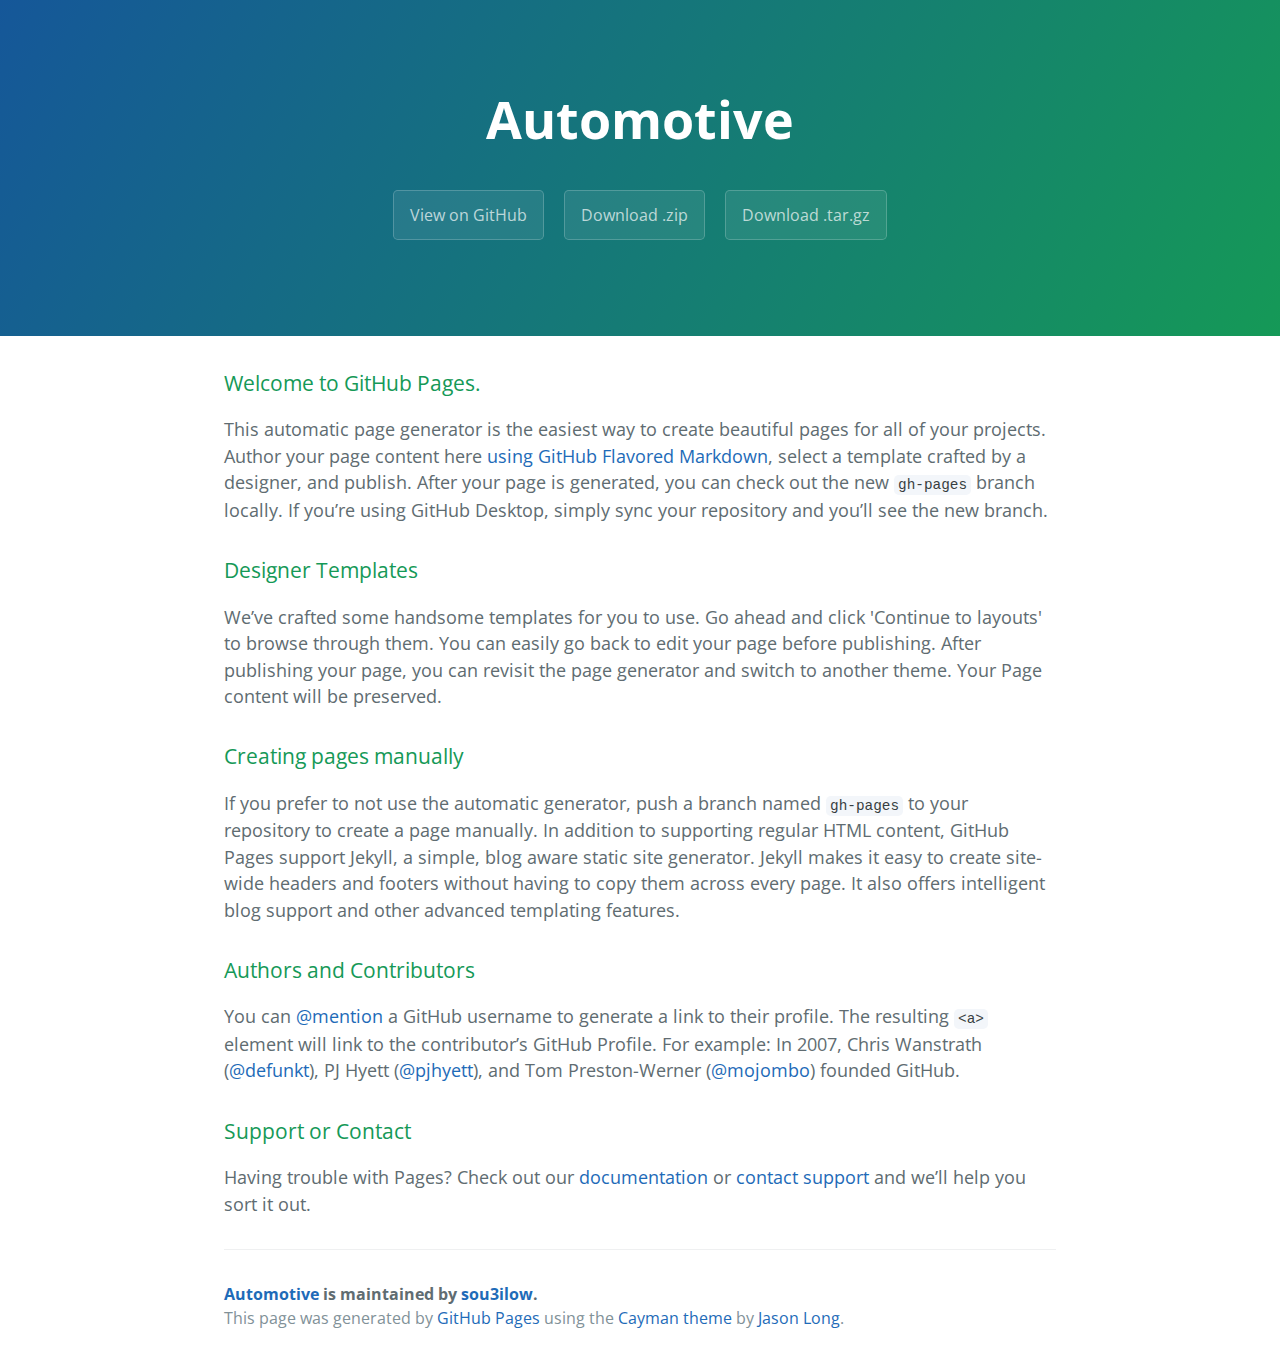
<file: index.html>
<!DOCTYPE html>
<html lang="en-us">
  <head>
    <meta charset="UTF-8">
    <title>Automotive by sou3ilow</title>
    <meta name="viewport" content="width=device-width, initial-scale=1">
    <link rel="stylesheet" type="text/css" href="stylesheets/normalize.css" media="screen">
    <link href='https://fonts.googleapis.com/css?family=Open+Sans:400,700' rel='stylesheet' type='text/css'>
    <link rel="stylesheet" type="text/css" href="stylesheets/stylesheet.css" media="screen">
    <link rel="stylesheet" type="text/css" href="stylesheets/github-light.css" media="screen">
  </head>
  <body>
    <section class="page-header">
      <h1 class="project-name">Automotive</h1>
      <h2 class="project-tagline"></h2>
      <a href="https://github.com/sou3ilow/automotive" class="btn">View on GitHub</a>
      <a href="https://github.com/sou3ilow/automotive/zipball/master" class="btn">Download .zip</a>
      <a href="https://github.com/sou3ilow/automotive/tarball/master" class="btn">Download .tar.gz</a>
    </section>

    <section class="main-content">
      <h3>
<a id="welcome-to-github-pages" class="anchor" href="#welcome-to-github-pages" aria-hidden="true"><span aria-hidden="true" class="octicon octicon-link"></span></a>Welcome to GitHub Pages.</h3>

<p>This automatic page generator is the easiest way to create beautiful pages for all of your projects. Author your page content here <a href="https://guides.github.com/features/mastering-markdown/">using GitHub Flavored Markdown</a>, select a template crafted by a designer, and publish. After your page is generated, you can check out the new <code>gh-pages</code> branch locally. If you’re using GitHub Desktop, simply sync your repository and you’ll see the new branch.</p>

<h3>
<a id="designer-templates" class="anchor" href="#designer-templates" aria-hidden="true"><span aria-hidden="true" class="octicon octicon-link"></span></a>Designer Templates</h3>

<p>We’ve crafted some handsome templates for you to use. Go ahead and click 'Continue to layouts' to browse through them. You can easily go back to edit your page before publishing. After publishing your page, you can revisit the page generator and switch to another theme. Your Page content will be preserved.</p>

<h3>
<a id="creating-pages-manually" class="anchor" href="#creating-pages-manually" aria-hidden="true"><span aria-hidden="true" class="octicon octicon-link"></span></a>Creating pages manually</h3>

<p>If you prefer to not use the automatic generator, push a branch named <code>gh-pages</code> to your repository to create a page manually. In addition to supporting regular HTML content, GitHub Pages support Jekyll, a simple, blog aware static site generator. Jekyll makes it easy to create site-wide headers and footers without having to copy them across every page. It also offers intelligent blog support and other advanced templating features.</p>

<h3>
<a id="authors-and-contributors" class="anchor" href="#authors-and-contributors" aria-hidden="true"><span aria-hidden="true" class="octicon octicon-link"></span></a>Authors and Contributors</h3>

<p>You can <a href="https://help.github.com/articles/basic-writing-and-formatting-syntax/#mentioning-users-and-teams" class="user-mention">@mention</a> a GitHub username to generate a link to their profile. The resulting <code>&lt;a&gt;</code> element will link to the contributor’s GitHub Profile. For example: In 2007, Chris Wanstrath (<a href="https://github.com/defunkt" class="user-mention">@defunkt</a>), PJ Hyett (<a href="https://github.com/pjhyett" class="user-mention">@pjhyett</a>), and Tom Preston-Werner (<a href="https://github.com/mojombo" class="user-mention">@mojombo</a>) founded GitHub.</p>

<h3>
<a id="support-or-contact" class="anchor" href="#support-or-contact" aria-hidden="true"><span aria-hidden="true" class="octicon octicon-link"></span></a>Support or Contact</h3>

<p>Having trouble with Pages? Check out our <a href="https://help.github.com/pages">documentation</a> or <a href="https://github.com/contact">contact support</a> and we’ll help you sort it out.</p>

      <footer class="site-footer">
        <span class="site-footer-owner"><a href="https://github.com/sou3ilow/automotive">Automotive</a> is maintained by <a href="https://github.com/sou3ilow">sou3ilow</a>.</span>

        <span class="site-footer-credits">This page was generated by <a href="https://pages.github.com">GitHub Pages</a> using the <a href="https://github.com/jasonlong/cayman-theme">Cayman theme</a> by <a href="https://twitter.com/jasonlong">Jason Long</a>.</span>
      </footer>

    </section>

  
  </body>
</html>
</file>
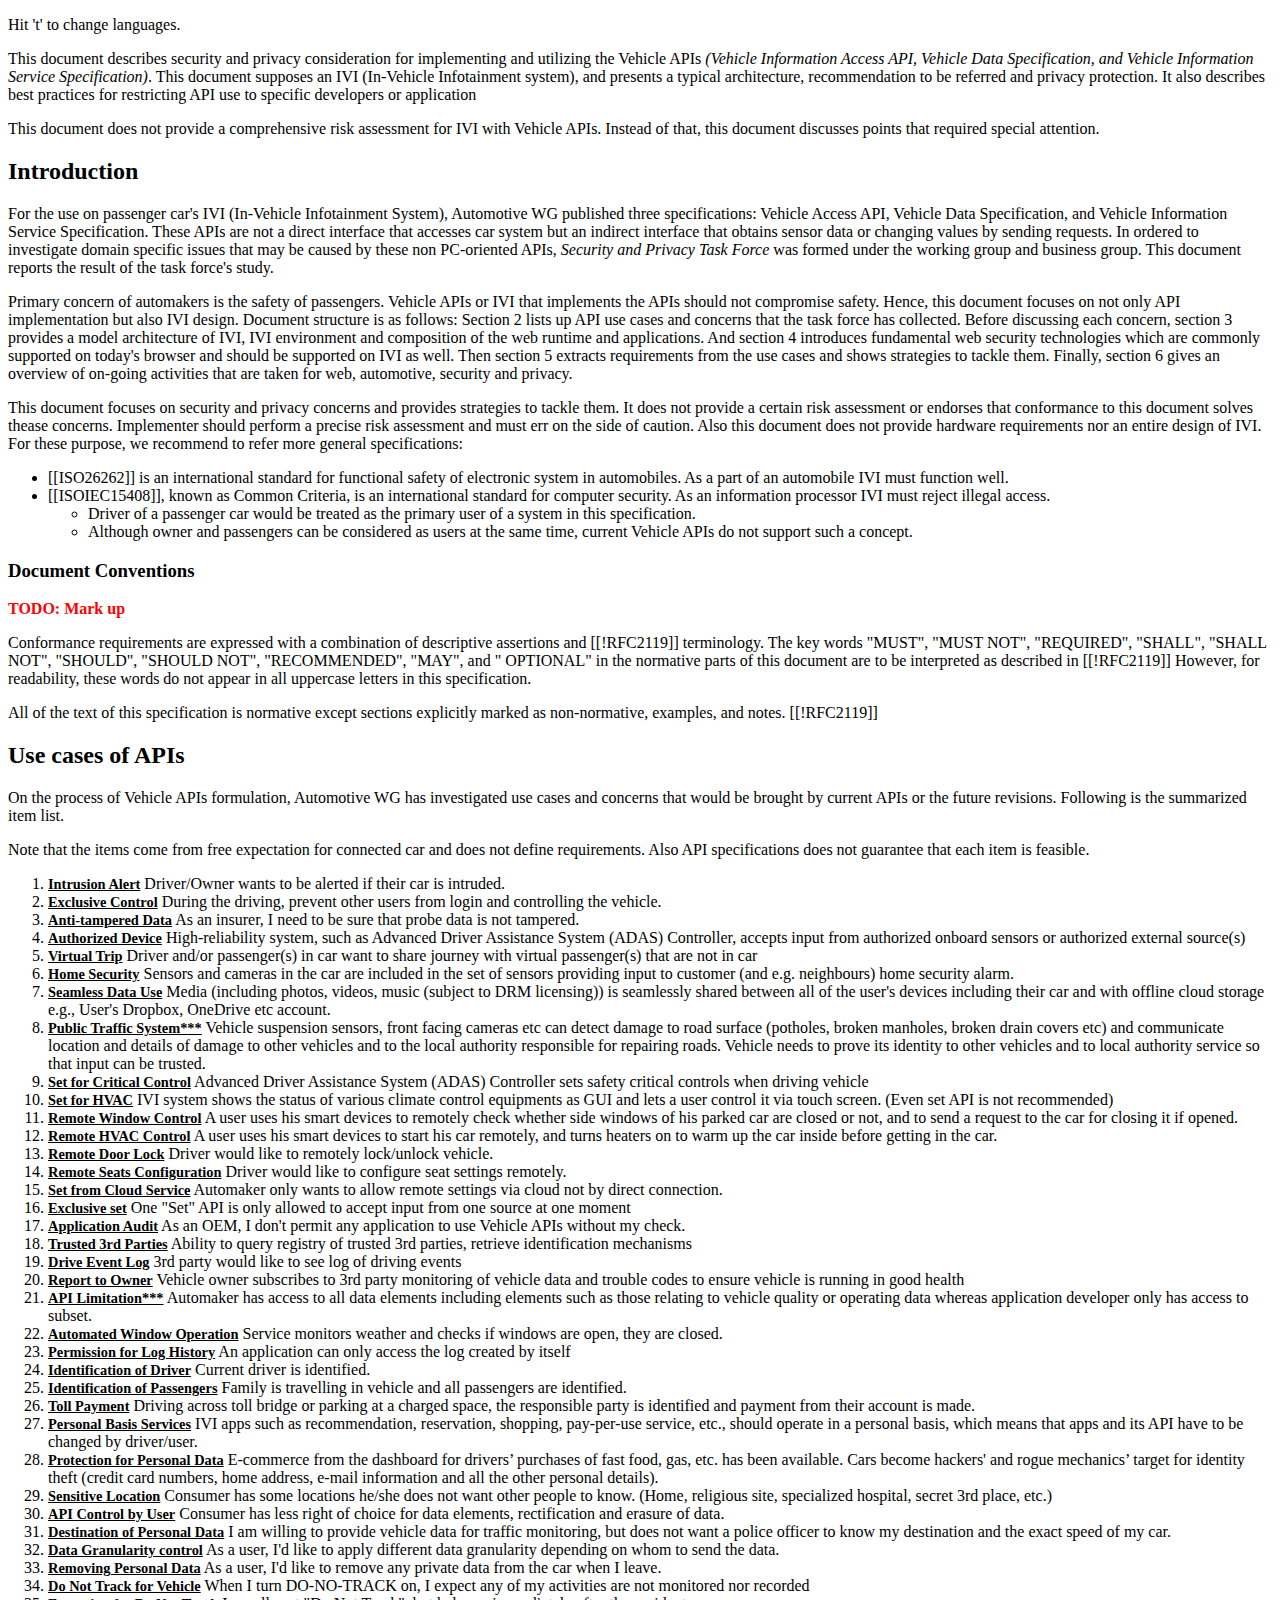
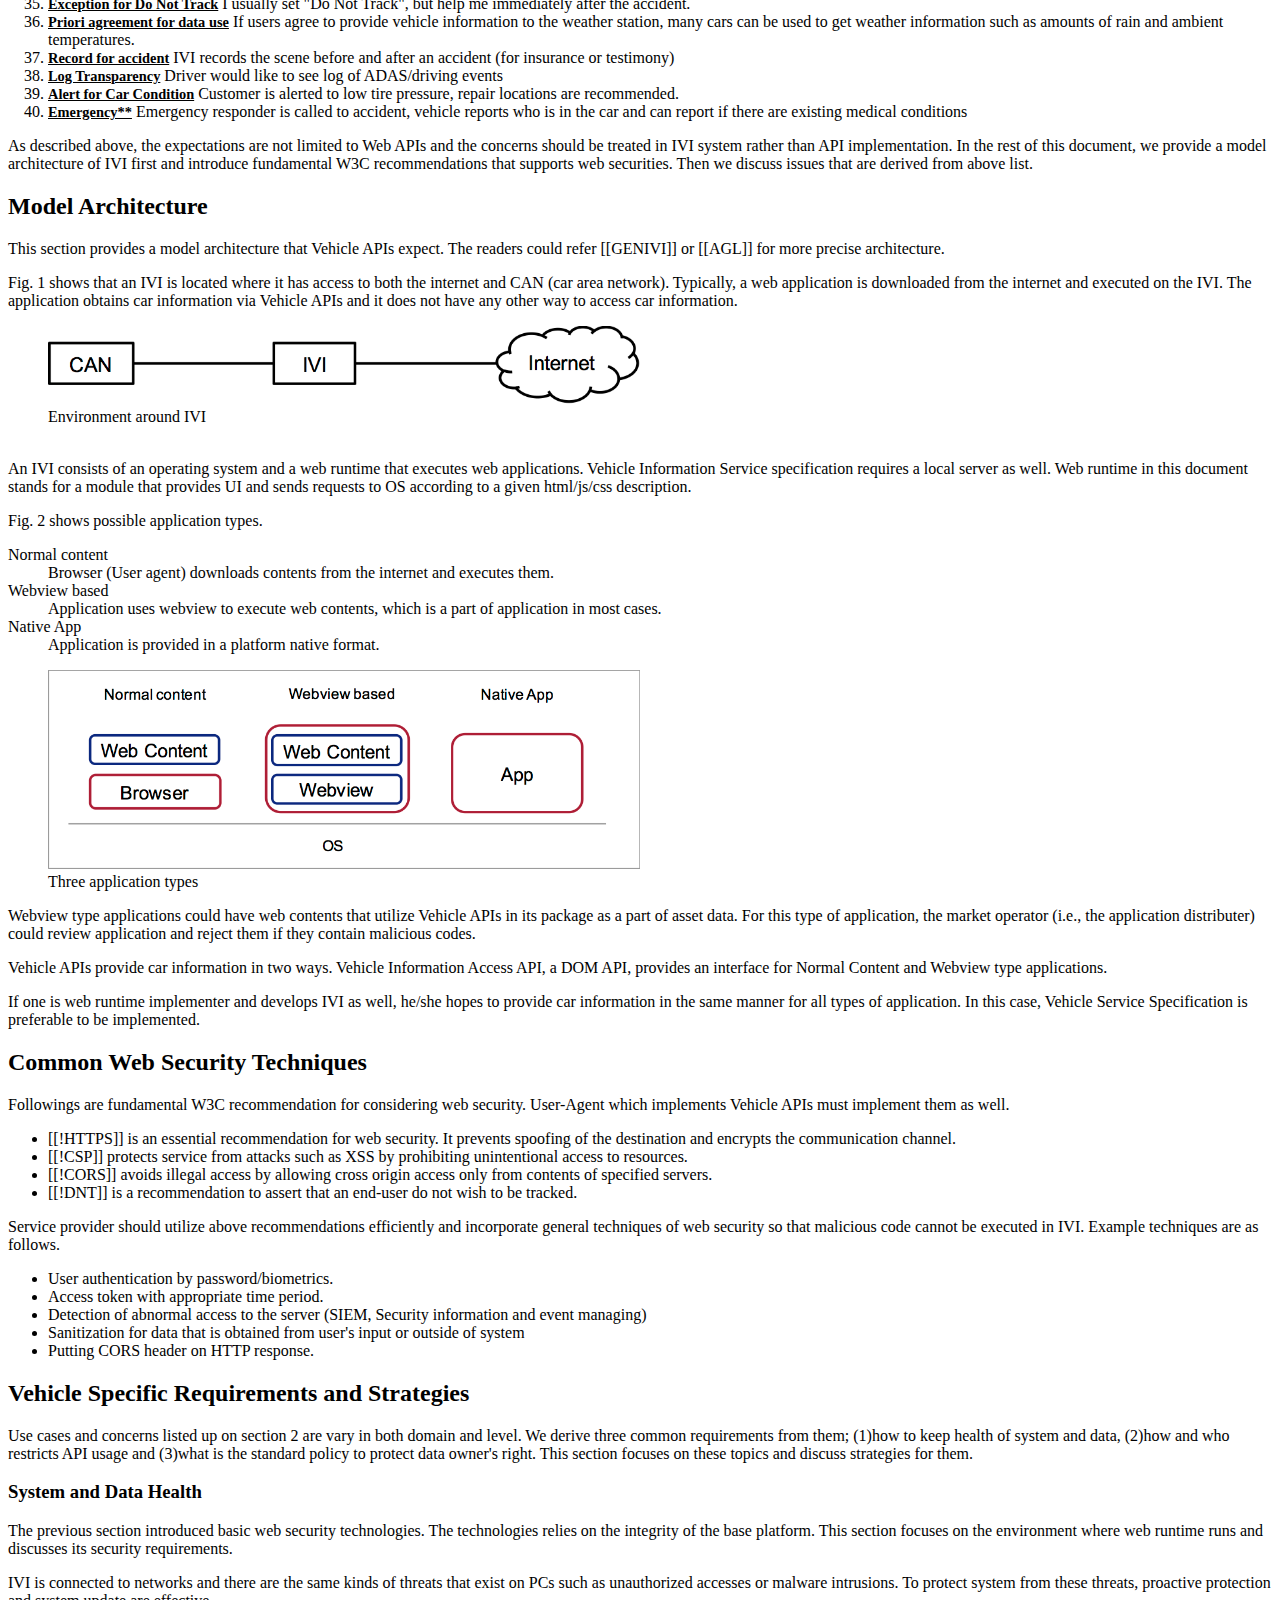
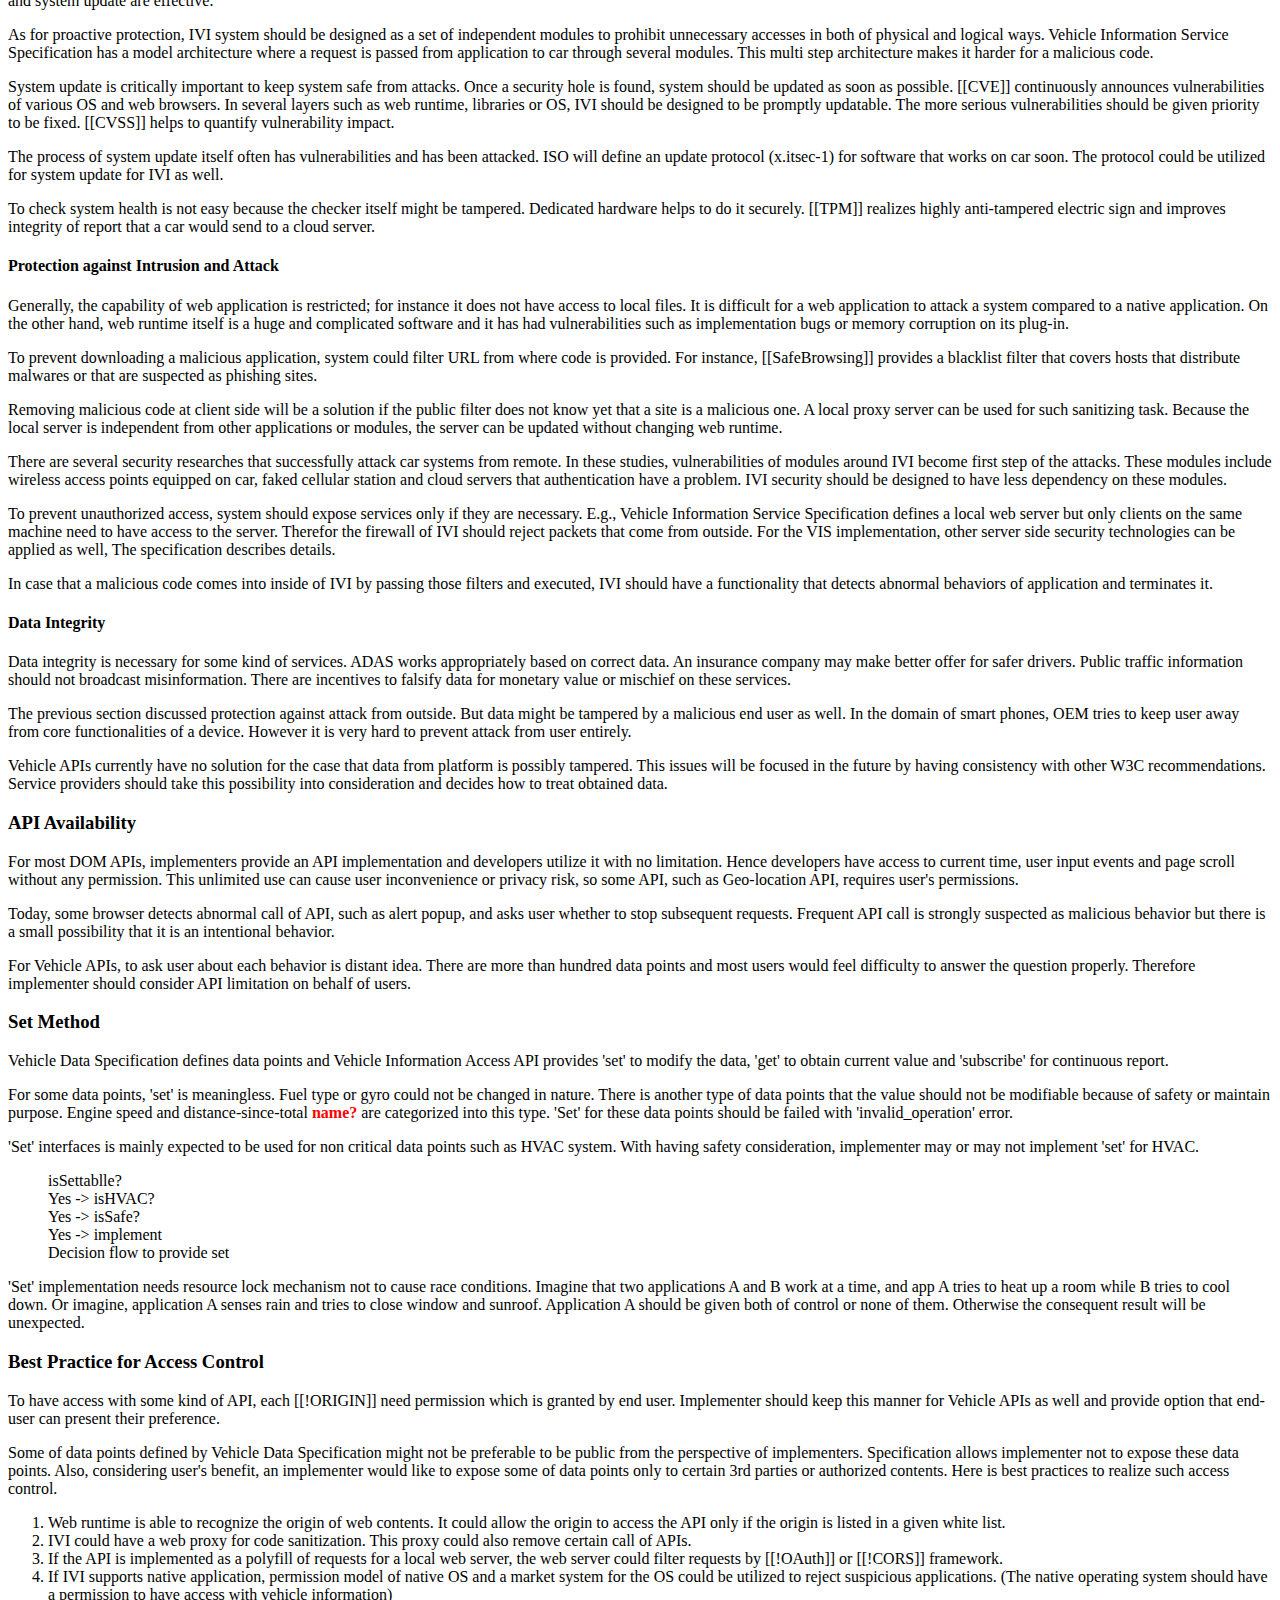
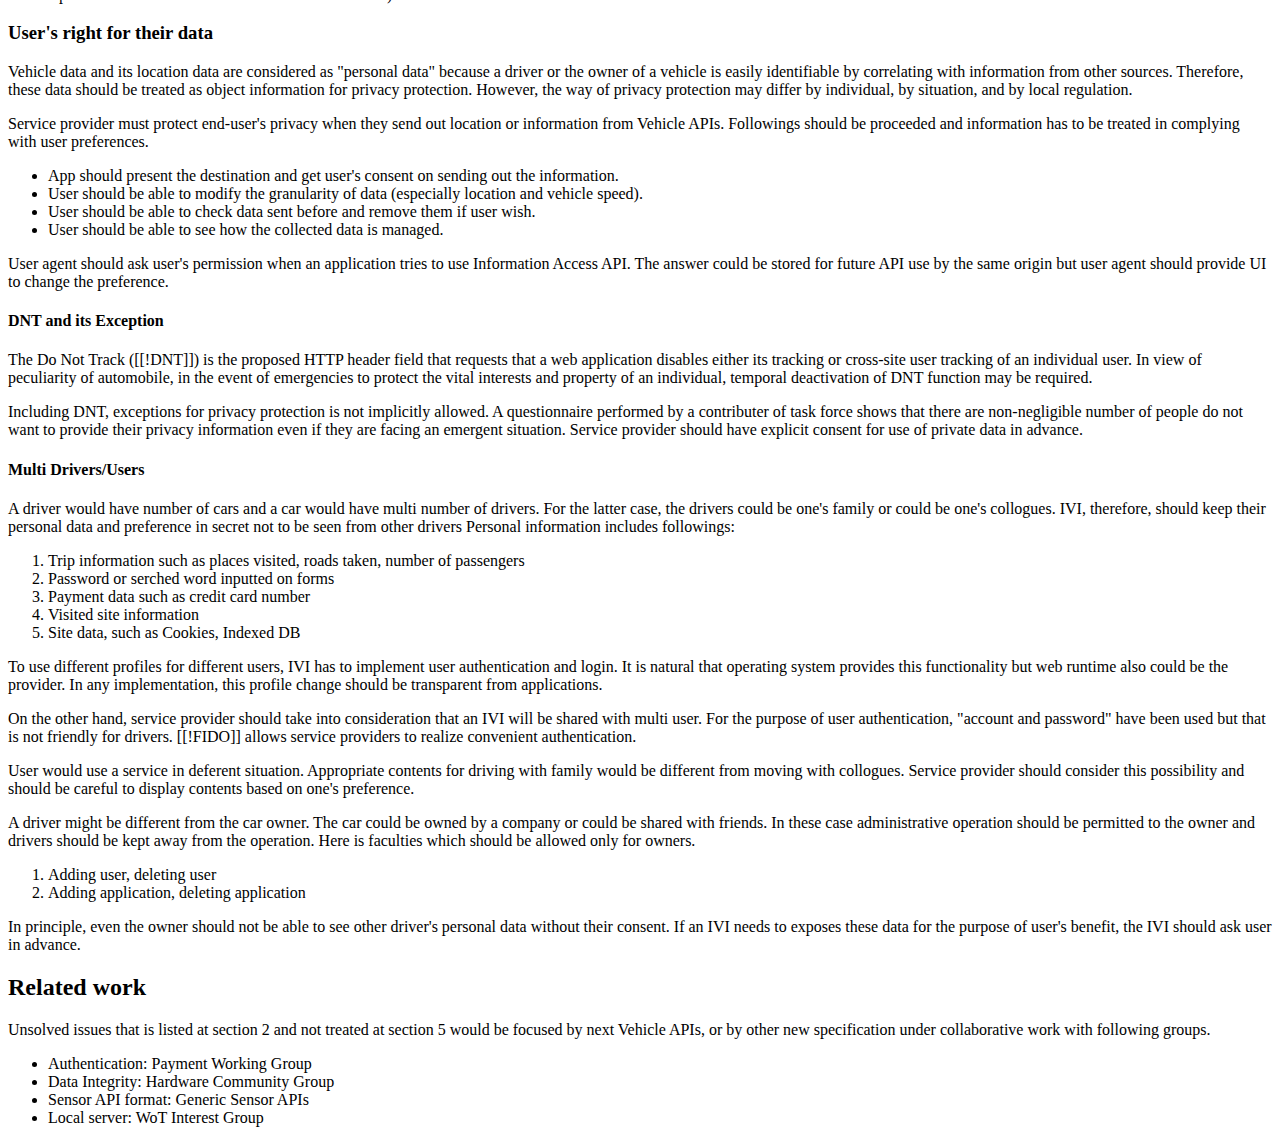
<file: vehicle_data/security/index.html>
<!DOCTYPE html>
<html>
  <head>
  <title>Security and Privacy Consideration for Vehicle APIs</title>
  <!--<title>Vehicle APIsのセキュリティーとプライバシー</title>-->
    <meta charset='utf-8'>
    <script src='https://www.w3.org/Tools/respec/respec-w3c-common'
            async class='remove'></script>
    <script class='remove'>
      var respecConfig = {
          specStatus: "UD",
          shortName:  "auto-security",
          editors: [
                {   name:       "Junichi Hashimoto",
                    url:        "mailto:ju-hashimoto@kddilabs.jp",
                    company:    "KDDI",
                    companyURL: "https://www.kddi.com" }
          ],
          previousMaturity: "***",
          previousPublishDate:  "***",
          wg:           "Automotive Working Group",
          wgURI:        "http://www.w3.org/auto/wg/",
		  wgPublicList: "public-auto-privacy-security",
		  wgPatentURI:  "http://www.w3.org/2004/01/pp-impl/424242/status",
		  localBiblio: {
			  "ISO26262": {
				  title: "Road vehicles -- Functional safety",
				  href: "http://www.iso.org/iso/catalogue_detail?csnumber=43464",
				  status: "Published",
				  publisher: "ISO"
			  },

			  "ISOIEC15408": {
				  title: "Common Criteria for Information Technology Security Evaluation",
				  href: "http://www.commoncriteriaportal.org/cc/",
				  status: "Published",
				  publisher: "ISO/IEC",
			  },
			  "CVE": {
				  title: "Common Vulnerabilities and Exposures",
				  href: "https://cve.mitre.org/",
				  publisher: "CVE"
			  },
			  "CVSS": {
				  title: "Common Vulnerability Scoring System v3.0",
				  href: "https://www.first.org/cvss/specification-document",
				  publisher: "FIRST.Org, Inc."
			  },
			  /*
			  "**": {
				  title: "***"
				  href: "*"
				  authors: ["***author"],
				  status: "***status",
				  publisher: "***publisher"
			  },
			  */

			// normative
			"VAccess": {
				title: "Vehicle Access API",
				href:"",
				authors: ["***author"], status: "***status", publisher: "***publisher"
			},

			"VData": {
				title: "Vehicle Data Specification",
				href:"",
				authors: ["***author"], status: "***status", publisher: "***publisher"
			},

			"VService": {
				title: "Vehicle Service Specification",
				href:"",
				authors: ["***author"], status: "***status", publisher: "***publisher"
			},

			"HTTPS": {
				title: "HTTP Over TLS",
				href:"https://tools.ietf.org/html/rfc2818",
				authors: ["E. Rescorla"], status: "Infomational", publisher: "IETF"
			},


			"CSP": {
				title: "Content Security Policy Level 2",
				href:"https://www.w3.org/TR/CSP/",
				"authors": ["Mike West", "Adam Barth", "Dan Veditz"], status: "Candidate Recommendation", publisher: "W3C"
			},

			"CORS": {
				title: "Cross-Origin Resource Sharing",
				href:"https://www.w3.org/TR/cors/",
				authors: ["Anne van Kesteren"], status: "Recommendation", publisher: "W3C"
			},


			"DNT": {
				title: "Tracking Preference Expression (DNT)",
				href: "https://www.w3.org/TR/tracking-dnt/",
				authors: ["Roy T.Fielding", "David Signger"], status: "Candidate Recommendation", publisher: "W3C"
			},


			"ORIGIN": {
				title: "The Web Origin Concept",
				href:"https://tools.ietf.org/html/rfc6454/",
				authors: ["A. Barth"], status: "Proposed Standard", publisher: "IETF"
			},


			"OAuth": {
				titile: "OAuth 2.0",
				href:"https://tools.ietf.org/html/rfc6749",
				authors: ["D. Hardt, Ed."], status: "Proposed Standard", publisher: "IETF" },


			FIDO: {
				title: "Member submission FIDO 2.0: Web API for accessing FIDO 2.0 credentials",
				href: "https://www.w3.org/Submission/2015/SUBM-fido-web-api-20151120/",
				authors: ["Hubert Le Van Gong", "Dirk Balfanz", "Alexei Czeskis", "Arnar Birgisson", "Jeff Hodges"], status: "Member Submission", publisher: "W3C" },

			RFC2119: {
				title: "Key words for use in RFCs to Indicate Requirement Levels",
				href:"https://tools.ietf.org/html/rfc2119",
				authors: ["S. Bradner"],
				status: "Best Current Practice", publisher: "IETF" },

			/* not refered
			<dt id="#biblio-mixed">[MIX]
			<dd> ED, Mixed Content,
			<a href=https://w3c.github.io/webappsec-mixed-content/> https://w3c.github.io/webappsec-mixed-content/ </a>

			<dt id="#biblio-p3p">[P3P]
			<dd> The Platform for Privacy Preferences 1.0 (P3P1.0) Specification,
			<a href=https://www.w3.org/TR/P3P/> https://www.w3.org/TR/P3P/</a>
			*/

			"SafeBrowsing": {
				title: "Google Safe Browsing",
				href:"https://developers.google.com/safe-browsing/",
				publisher: "Google Inc." },

			"AGL": {
				title: "Automotive Grade Linux Requirements Specification",
				href:"https://www.automotivelinux.org/sites/cpstandard/files/pages/files/agl_spec_v1_280515.pdf",
				publisher: "Linux Foundation" },

			"GENIVI": {
				title: "GENIVI Reference Architecture",
				href:"https://www.genivi.org/sites/default/files/resource_documents/GENIVI_Reference_Architecture_29Oct2015.pdf",
				publisher: "GENIVI Alliance"},

			"TPM": {
				title: "TPM Main Specification",
				href:"http://www.trustedcomputinggroup.org/tpm-main-specification/",
				publisher: "Trusted Computing Group"}
		  }
      };
    </script>
	<link href="./toggle.css" rel="stylesheet" type="text/css"> 
	<script src="./toggle.js"></script>
  </head>
<body>

<!-- ------------------------------------------------------------------------ -->
<section id='abstract'>
<p> Hit 't' to change languages. </p>

<p class=j>
この文書はW3C Vehicle APIs
<i>(Vehicle Information Access API,
Vehicle Data Specification,
Vehicle Information Service Specification)</i>
を実装・運用するにあたって留意すべきセキュリティーとプライバシーについて述べたものである。

この文書ではVehivle APIを備えたIVI (In-Vehicle Infotainment system)
を想定して、典型的な構成、参照すべき勧告、プライバシー保護について示し、
またAPIの利用を特定のコンテンツ提供者に制限するためのベストプラクティスについて述べる。
<!-- TODO 全体修正後 要改訂 -->

<p class=e>
This document describes security and privacy consideration for implementing and utilizing
the Vehicle APIs
<i>(Vehicle Information Access API,
Vehicle Data Specification,
and Vehicle Information Service Specification)</i>.

This document supposes an IVI (In-Vehicle Infotainment system), 
and presents a typical architecture, recommendation to be referred and privacy protection.
It also describes best practices for restricting API use to specific developers or application

<p class=j>
なお、本項は網羅的なリスク評価を行うものではないことに留意する。
その代わり、特に注意が必要な点について議論する。

<p class=e>
This document does not provide a comprehensive risk assessment for IVI with Vehicle APIs.
Instead of that, this document discusses points that required special attention.

<!-- SafetyとSecurityについて記載しておきたい。 -->
<!--
<p class=j>
なお、本項は網羅的なリスク評価を行うものではないことに留意する。
例えば車とサーバーの間の通信が偽装される可能性については検討するが、
それによりどのような被害が生じうるかについては検討しない。
<span class=todo>唐突。場所を変えるか追記。コメントあり</span>
<p class=e>
This document does not provide a comprehensive risk assessment for IVI with Vehicle APIs.
For instance possibility of falsification of data will be discussed but its impact is not.
-->

</section>


<!-- ------------------------------------------------------------------------ -->
<section id='sotd'>
</section>

<!-- ------------------------------------------------------------------------ -->
<section>
<h2>
	<span class=j>はじめに</span>
	<span class=e>Introduction</span></h2>

<!-- APIの用途はIVIである。-->
<p class=j>
Automotive WG は乗用車の IVI (In-Vehicle Infotainment System) への実装を想定して、
Vehicle Access API,
Vehicle Data Specification,
Vehicle Information Service Specification を策定した。

これらのAPIは車に直接アクセスするインターフェースではないが、<span class=todo>表現がくどい</span>
間接的にセンサーデーターを取得したり
制御のリクエストを行ったりする方法を規定している。

PC向けではないこれらのAPIに特有の課題を調査・検討するために Security &amp; Privacy タスクフォースが
設置された。

この文書はそのタスクフォースの成果をまとめたものである。
<p class=e>
For the use on passenger car's IVI (In-Vehicle Infotainment System),
Automotive WG published
three specifications:
Vehicle Access API,
Vehicle Data Specification,
and Vehicle Information Service Specification.

These APIs are not a direct interface that accesses car system but
an indirect interface that obtains sensor data or changing values by sending requests.

In ordered to investigate domain specific issues that may be caused by these non PC-oriented APIs,
<i>Security and Privacy Task Force</i> was formed under the working group and business group.

This document reports the result of the task force's study.

<!-- 章構成 -->
<p class=j>
車にとって最も大切なことは利用者の安全であり、Vehicle APIsやそれが実装されたIVIが
この安全性を損ねるものであってはならない。
そのため、この文書はAPIの実装にかぎらず、IVIの構成自体にも言及することになった。

2節ではタスクフォースが収集したAPIのユースケースと懸念点を列挙する。
3節ではIVIの構成や、置かれる環境、Webランタイムとアプリケーションの関係についてモデルを示す。
4節では標準的に利用されていて、車向けのIVIにも導入すべき基礎的なWebのセキュリティー技術について述べる。
5節では最初に抽出した課題への対処方針を示す。
6節にはwebと車、セキュリティとプライバシーに関連して現在取り組まれている活動を紹介する。
<p class=e>
Primary concern of automakers is the safety of passengers.
Vehicle APIs or IVI that implements the APIs should not compromise safety.
Hence, this document focuses on not only API implementation but also IVI design.

Document structure is as follows: 
Section 2 lists up API use cases and concerns that the task force has collected.
Before discussing each concern, section 3 provides a model architecture of IVI,
IVI environment and composition of the web runtime and applications.
And section 4 introduces fundamental web security technologies which are commonly supported on today's browser
and should be supported on IVI as well.
Then section 5 extracts requirements from the use cases and shows strategies to tackle them.
Finally, section 6 gives an overview of on-going activities that are taken for web, automotive, security and privacy.


<!-- Safety & Security -->
<p class=j>
この文章は、セキュリティーとプライバシー上の懸念について取り扱い、解決の方向を提示する。
一方でリスクの評価を提供したり、この文書に従うことで問題が解決することを保証したりするものではない。
詳細なリスクの評価は実装者に委ねられており、不明な場合は安全な側に倒すことを推奨する。

また、IVIのハードウェア要件や、全体の設計を提供することも行わない。
そういった観点では、以下に示す規格を参照することを勧める。

<p class=e>
This document focuses on security and privacy concerns and provides strategies to tackle them.
It does not provide a certain risk assessment or
endorses that conformance to this document solves thease concerns.
Implementer should perform a precise risk assessment and must err on the side of caution.

Also this document does not provide hardware requirements nor an entire design of IVI.
For these purpose, we recommend to refer more general specifications:
<ul>
	<li>
	<span class=j>
   	[[ISO26262]]
   	は自動車の電気・電子に関する機能安全についての国際規格である。
	IVIは車システムの一部として正常に動作しなくてはならない</span>
	<span class=e>
   	[[ISO26262]]
	is an international standard for functional safety of electronic system in automobiles.
	As a part of an automobile IVI must function well.</span>
	<li>
	<span class=j>
	[[ISOIEC15408]]
   	は通称CCと呼ばれる、コンピューター・セキュリティーのための国際規格である。
	IVIは情報システムとして、不正な利用を排除しなくてはならない。 </span>
	<span class=e>
	[[ISOIEC15408]],
	known as Common Criteria, is an international standard for computer security.
	As an information processor IVI must reject illegal access.</span>
	<ul>
	<li> 
		<span class=j>乗用車においてはドライバーを同規格における第一のユーザーとみなすべきである。</span>
		<span class=e> Driver of a passenger car would be treated as the primary user of a system in this specification.</span>
	<li> 
		<span class=j>所有者、同乗者もまたユーザーとみなすことができるが、現時点でVehicle APIsはそのような概念をサポートしない。</span>
		<span class=e> Although owner and passengers can be considered as users at the same time, 
		current Vehicle APIs do not support such a concept.</span>
	</ul>
</ul>


<!--
その実装にあたってはPC上のブラウザとは異なり下記の点に留意されなくてはならない。

<p class=e>
Vehicle APIs are supposed to be implemented on an IVI (In-Vehicle Infotainment System) for passenger automobiles.
Compared to browsers on desktop PCs, particular attention should be given to following points.


<ol class=j>
	<li> ドライバー・同乗者が安全であること。
	<li> ドライバー・同乗者のプライバシーが保護されること。
	<li> 複数のドライバーから利用できること。
</ol>

<ol class=e>
	<li> Driver and passengers' safety
	<li> Driver and passengers' privacy protection
	<li> Availability for multiple drivers
</ol>

<p class=j>
上記の目的のためには、ランタイムのみならずIVIの周辺環境も注意深く設計される必要がある。
そのためこの文書ではIVIのアーキテクチャ、IVIとCAN（Car Area Network）との接続のなされ方についても述べ、
サーバサイドのセキュリティーや、緊急時におけるプライバシーの取り扱いなどにも触れる。

<p class=e>
To satisfy these purposes, web-runtime and as well as its environment should also be designed carefully. 
Therefor this document describes architectures of IVI and connection among IVI and CAN (Car Area Network),
and refers to server-side security and privacy on emergent situation.
-->

<!-- ------------------------------------------------------------------------ -->
<section>
<h3>
	<span class=j>文書規約</span>
	<span class=e>Document Conventions</span></h3>

<span class=todo>TODO: Mark up</span>
<p class>Conformance requirements are expressed with a combination of
descriptive assertions and [[!RFC2119]] terminology. The key words "MUST",
"MUST NOT", "REQUIRED", "SHALL", "SHALL NOT", "SHOULD", "SHOULD NOT",
"RECOMMENDED", "MAY", and " OPTIONAL" in the normative parts of this
document are to be interpreted as described in [[!RFC2119]]
However, for readability, these words do not appear in all uppercase
letters in this specification. </p>

<p class>All of the text of this specification is normative except sections
explicitly marked as non-normative, examples, and notes. [[!RFC2119]]</p>

<!--
  <p>Examples in this specification are introduced with the words "for example"
    or are set apart from the normative text with <code>class="example"</code>,
    like this: </p>
  <div class="example" id="example-f839f6c8">
    
   <p>This is an example of an informative example.</p>
  </div>

  <p>Informative notes begin with the word "Note" and are set apart from the
    normative text with <code>class="note"</code>, like this: </p>
  <p role="note">Note, this uis an informative note.</p>

  <p>Advisements are normative sections styled to evoke special attention and are
    set apart from other normative text with
    <code>&lt;p class="advisement"></code> or
    <code>&lt;strong class="advisement"></code>,
    like this:
    <strong class="advisement"> UAs MUST provide an accessible alternative. </strong> </p>

  <p>Data tables are formatted with horizontal and vertical rules and text-alignment
    based on their markup (using <code>class="data"</code>).
    This requires appropriate use of <code>&lt;thead&gt;</code> for the table header,
    <code>&lt;th&gt;</code> for header cells,
    <code>&lt;tbody&gt;</code> for row groups,
    <code>&lt;th scope=row&gt;</code> for row header cells,
    and <code>&lt;colgroup&gt;</code> for column groups.

	-->
</section>
</section>

<section>
<h2>
	<span class=j>APIのユースケース</span>
	<span class=e>Use cases of APIs</span></h2>

<p class=j>
Automotive WGではVehicle APIsの策定の仮定で、将来的な拡張を含めどのようなユースケースが想定され、
また懸念される事項が何であるか調査を行った。下記はそのリストである。

<p class=e>
On the process of Vehicle APIs formulation,
Automotive WG has investigated use cases and concerns
that would be brought by current APIs or the future revisions.
Following is the summarized item list.


<p class=j>
これらのアイテムはコネクティッドカーに対する自由な期待に基づくものであり
規格としての要求事項を定めるものではない。
また API 規格が各項目の実現性を保証するものでもないことに注意する。

<p class=e>
Note that the items come from free expectation for connected car and
does not define requirements. Also API specifications does not guarantee
that each item is feasible.
<ol>
<!--<li>
	<span class=j>侵入・攻撃への対策</span>
	<span class=e>Protection against intrusion and attack</span>
	<ul>
-->

<li>
<span class=note>1.(48)</span>
<span class=j><b>不正侵入の通知</b>
車両が不正に侵入された場合運転者または所有者にそれが知らされること。</span>
<span class=e><b>Intrusion Alert</b>
	Driver/Owner wants to be alerted if their car is intruded.
</span>
</li>

<li>
<span class=note>1.(50)</span>
<span class=j><b>排他的な操作</b>
運転中他の利用者はログインも車の制御も出来ないこと。</span>
<span class=e><b>Exclusive Control</b>
	During the driving, prevent other users from login and controlling the vehicle.
</span>
</li>

<!--
<li>
<span class=note>2.(02) 現状と反するところがあるので検討が必要 </span>
<span class=j><b>リモート操作の排除</b>
   	************</span>
<span class=e><b></b>
   	As a driver, I don't want any remote person to control my car (eg. speed, door lock etc.)</span>
</li>
-->

<!--
	</ul>
	</li>
	<li>
	<span class=j>V2X とデータの完全性(integrity)</span>
	<span class=e>V2X and Data Integrity</span>
	<ul>
-->

<li> 
<span class=note> --4.(04)-- </span>
<span class=j><b>データ改ざん防止</b>
	保険サービスを行うため、車両から得られるデータは改ざんされていてはいけない。</span>
<span class=e><b>Anti-tampered Data</b>
   	As an insurer, I need to be sure that probe data is not tampered.</span>
</li>


<!--
<li>
<span class=note> --4.(07)-- </span>
<span class=j>ADASは認証されたオンボードセンサーの値を受理する。</span>
<span class=e>Advanced Driver Assistance System (ADAS) Controller accepts input from authorized onboard sensors</span>
</li>

<li>
<span class=note>--4.(10)--</span>
<span class=e>ADASは認証された外部のデータを受理する</span>
<span class=e>Advanced Driver Assistance System (ADAS) Controller accepts input from authorized external source(s)</span>
</li>
-->


<li>
<span class=j><b>認証されたデバイス</b>
	ADASのようなシステムは認証されたオンボードのセンサ、外部ソースのデータを受理する。</span>
<span class=e><b>Authorized Device</b>
	High-reliability system, such as 
	Advanced Driver Assistance System (ADAS) Controller, accepts input from authorized onboard
   	sensors or authorized external source(s)</span>
	
	
	</span>
</li>
<li>
<span class=note> --4.(12)-- </span>
<span class=j><b>仮想的な同乗</b>
	ドライバーはドライブを仮想の同乗者と楽しみたい</span>
<span class=e><b>Virtual Trip</b>
	Driver and/or passenger(s) in car want to share journey with virtual passenger(s) that are not in car</span>
</li>


<!--
<li>
<span class=note 4.(14) </span>
<span class=j>途中で切れているので再確認</span>
<span class=e>Vehicle owner/driver/passenger sharing with individual parties commercial or personal</span>
</li>
-->

<li>
<span class=note>!--4.(52)--</span>
<span class=j><b>ホームセキュリティとの連携</b>
   	車両のセンサー、カメラを家庭のセキュリティアラームシステムへの入力として利用できる。 </span>
<span class=e><b>Home Security</b>
   	Sensors and cameras in the car are included in the set of sensors providing input to customer (and e.g. neighbours) home security alarm. </span>
<span class=note>
	To do this the vehicle and home alarm system will need to mutually authenticate
	so that home alarm trusts inputs and customer's vehicle only provides input to alarm system(s)
	selected by the customer. 
	Normally just their own system, but e.g. in future,
	a neighbourhood watch group could agree to share external sensor / camera data</span>
</li>

<li>
<span class=note>!--4.(53)--</span>
<span class=j><b>シームレスなデータ利用</b>
	ユーザーの所有する音楽、動画などのデーターは車、クラウドどこにあるとかかわらずシームレスに利用できる</span>
<span class=e><b>Seamless Data Use</b>
	Media (including photos, videos, music (subject to DRM licensing)) is seamlessly shared
	between all of the user's devices including their car and with offline cloud storage
	e.g., User's Dropbox, OneDrive etc account.</span>
<span class=note>
	User can seamlessly view and play their content on any device including their car.
	Requires that each device or service that the user has content stored on can securely share the user's content.
	To do this, either the device or the identity of the user logged in on the device or service
	will need to be verified before content can safely and securely be shared between devices.
	If content is to be seamlessly downloaded from cloud storage, may need to obtain and use security token
	(e.g. OAUTH2) to access user's content. </span>
</li>

<!-- 4.53とかぶっているので
<li>
<span class=note> --4.(54)-- </span>
<span class=j><b>車両は、所有者の冷蔵庫と信頼できるコミュニケーションを取る。
	プライバシーが守られなくてはならない。 </span>
<span class=e> Vehicle needs to trust that the input comes from the fridge in the customer's home
	and needs to establish identity of customer's fridge in order to trust input.</span>
<span class=note>Fridge should only communicate with customer's vehicle
	(and any other parties authorised by the customer)
	in part to protect customer's privacy. </span>
</li>
-->


<li>
<span class=note>-4.(55)--</span>
<span class=j><b>公共交通情報システムとの連携</b>
   	************</span>
<span class=e><b>Public Traffic System***</b>
	Vehicle suspension sensors, front facing cameras etc can detect damage to road surface
	(potholes, broken manholes, broken drain covers etc) and communicate location and details of damage 
	to other vehicles and to the local authority responsible for repairing roads.
	Vehicle needs to prove its identity to other vehicles and to local authority service so that input can be trusted.
</span>

<!--
</li>

<li> 
<span class=j>Set メソッド</span>
<span class=e>Set method</span>
<ul>-->

<li>
<span class=note>2.(11)</span>
<span class=j>ADASは安全上重要な機能を制御することがある。</span>
<span class=e><b>Set for Critical Control</b>
	Advanced Driver Assistance System (ADAS) Controller sets safety critical controls when driving vehicle </span>
</li>

<li>
<span class=note>2.(16)</span>
<span class=j><b>***</b>***</span>
<span class=e><b>Set for HVAC</b>
IVI system shows the status of various climate control equipments as GUI
and lets a user control it via touch screen. (Even set API is not recommended)
</span></li>

<li>
<span class=note>2.(17)</span>
<span class=j><b>車外からの窓の開閉</b>
***</span>
<span class=e><b>Remote Window Control</b>
	A user uses his smart devices to remotely check whether side windows of his parked car are closed or not, and to send a request to the car for closing it if opened. </span>
</li>

<li>
<span class=note>2.(18)</span>
<span class=j><b>車外からの空調設定</b>
***</span>
<span class=e><b>Remote HVAC Control</b>
   	A user uses his smart devices to start his car remotely,
   	and turns heaters on to warm up the car inside before getting in the car.
</span></li>

<!-- かぶってる
<li>
<span class=note>2.(26)</span>
<span class=j><b>***</b>
***</span>
<span class=e><b>***</b>
   	Driver would like to remotely start vehicle and turn on/set heat or air conditioner
</span></li>
-->

<li>
<span class=note>2.(25)</span>
<span class=j><b>車外からのドアロック</b>
***</span>
<span class=e><b>Remote Door Lock</b>
   	Driver would like to remotely lock/unlock vehicle.
</span></li>


<li>
<span class=note>2.(28)</span>
<span class=j><b>車外からのシート設定</b>
***</span>
<span class=e><b>Remote Seats Configuration</b>
 Driver would like to configure seat settings remotely.
</span></li>

<!--
<li>
<span class=note>2.(31)</span>
<span class=j><b>車両データの取得</b>
***</span>
<span class=e><b>Get via remote server</b>
Automaker would only like to allow API to access data from their remote servers not directly from car.
</span></li>
-->

<li>
<span class=note>2.(32)</span>
<span class=j><b>車外からの設定</b>
***</span>
<span class=e><b>Set from Cloud Service</b>
 Automaker only wants to allow remote settings via cloud not by direct connection.
</span></li>

<!-- シート設定 かぶり
<li>
<span class=note>2.(34)</span>
<span class=j><b>****</b>
***</span>
<span class=e><b>****</b>
Ted a tall driver of the family car approaches the car and the seat adjusts to his settings
</span></li>
-->

<!-- HVAC設定 かぶり
<li>
<span class=note>2.(42)</span>
<span class=j><b>HVAC設定</b>
***</span>
<span class=e><b>Set for HVAC</b>
 Customer has the ability to set HVAC controls.
</span></li>
-->

<!-- Airbag ちょっと現実味がないが、いれるなら後ろで判断
<li>
<span class=note>2.(43)</span>
<span class=j><b>エアバッグ</b>
***</span>
<span class=e><b>Airbag</b>
 Airbag has deployed the event is captured.
</span></li>
-->


<li>
<span class=note>2.(49)</span>
<span class=j><b>Setの単一ソース</b>
***</span>
<span class=e><b>Exclusive set</b>
 One "Set" API is only allowed to accept input from one source at one moment
</span></li>

<!--
</ul>
</li>
<li>
<span class=j>API のアクセスコントロール</span>
<span class=e>API access control</span>
<ul>
-->

<li>
<span class=note>3.(03)</span>
<span class=j><b>アプリケーション審査</b>
***</span>
<span class=e><b>Application Audit</b>
 As an OEM, I don't permit any application to use Vehicle APIs without my check.</span>
</li>

<li>
<span class=note>3.(09)</span>
<span class=j><b>信頼できる第三者期間</b>
***</span>
<span class=e><b>Trusted 3rd Parties</b> 
	Ability to query registry of trusted 3rd parties, retrieve identification mechanisms</span>
</li>

<!-- 先に書いてある
<li>
<span class=note>3.(17)</span>
<span class=j><b>****</b>
***</span>
<span class=e><b>****</b> 
	A user uses his smart devices to remotely check whether side windows of his parked car are closed or not, and to send a request to the car for closing it if opened.
-->

<!-- 先に書いてある
<li>
<span class=note>3.(18)</span>
<span class=j><b>****</b>***</span>
<span class=e><b>****</b> 
A user uses his smart devices to start his car remotely, and turns heaters on to warm up the car inside before getting in the car.
-->

<li>
<span class=note>3.(24)</span>
<span class=j><b>運転履歴の取得</b>
***</span>
<span class=e><b>Drive Event Log</b>
3rd party would like to see log of driving events
</span></li> 

<!-- 先に書いてある
<li>
<span class=note>3.(25)</span>
<span class=j><b>****</b>
***</span>
<span class=e><b>****</b> 
	Driver would like to remotely lock/unlock vehicle.
</span></li>
-->

<!-- 先に書いてある
<li>
<span class=note>3.(26)</span>
<span class=j><b>****</b>
***</span>
<span class=e><b>****</b> 
Driver would like to remotely start vehicle and turn on/set heat or air conditioner
</span></li>
-->

<li>
<span class=note>3.(27)</span>
<span class=j><b>所有者への報告</b>
***</span>
<span class=e><b>Report to Owner</b> 
Vehicle owner subscribes to 3rd party monitoring of vehicle data and trouble codes to ensure vehicle is running in good health
</span></li>

<!-- 先に書いてある
<li>
<span class=note>3.(28)</span>
Driver would like to configure seat settings remotely.
</span></li>
-->

<li>
<span class=note>3.(29)</span>
<span class=j><b>Applicationが利用できるAPIの差</b>
***</span>
<span class=e><b>API Limitation***</b> 
Automaker has access to all data elements including elements such as those relating to vehicle quality or operating data
whereas application developer only has access to subset.
</span></li>

<!-- 先に書いてある
<li>
<span class=note>3.(31)</span>
<span class=j><b>***</b>***</span>
<span class=e><b>***</b> 
Automaker would only like to allow API to access data from their remote servers not directly from car.
</span></li>
-->

<!-- 先に書いてある
<li>
<span class=note>3.(34)</span>
<span class=j><b>***</b>
***</span>
<span class=e><b>***</b> 
Ted a tall driver of the family car approaches the car and the seat adjusts to his settings
</span></li>
-->

<!--
<li>
<span class=note>3.(44)</span>
<span class=j><b>バッテリー低下の検出</b>
***</span>
<span class=e><b>Low Battery Event</b> 
	Diagnostics application is monitoring battery voltage for the event where it drops below a specific voltage.
</span></li>
-->

<li>
<span class=note>3.(45)</span>
<span class=j><b>窓の自動開閉</b>
***</span>
<span class=e><b>Automated Window Operation</b> 
Service monitors weather and checks if windows are open, they are closed.
</span></li>

<!-- 先に書いてある
<li>
<span class=note>3.(46)</span>
<span class=j><b>車外からの窓の開閉</b>
***</span>
<span class=e><b>Remote window control</b> 
Remotely close windows, sunroof, etc...
</span></li>
-->


<!-- 先に書いてある
<li>
<span class=note>3.(47)</span>
<span class=j><b>****</b>
***</span>
<span class=e><b>****</b> 
Driver/Owner is alerted that parking brake is not set
</span></li>
-->

<li>
<span class=note>3.(51)</span>
<span class=j><b>Logの参照権限****</b>
***</span>
<span class=e><b>Permission for Log History</b> 
An application can only access the log created by itself
</span></li>

<!--
</ul>
</li>

<li> 
<span class=j>複数のドライバーと利用者</span>
<span class=e>Multi drivers, Multi users</span>
<ul>
-->

<!-- 先に書いてある
<li>
<span class=note>6.(34)</span>
<span class=j><b>****</b>
***</span>
<span class=e><b>****</b> 
Ted a tall driver of the family car approaches the car and the seat adjusts to his settings
</span></li>
-->


<li>
<span class=note>6.(35)</span>
<span class=j><b>ドライバー認識</b>
***</span>
<span class=e><b>Identification of Driver</b>
Current driver is identified.
</span></li>


<li>
<span class=note>6.(36)</span>
<span class=j><b>同乗者の認識</b>
***</span>
<span class=e><b>Identification of Passengers</b> 
Family is travelling in vehicle and all passengers are identified.
</span></li>


<li>
<span class=note>6.(38)</span>
<span class=j><b>料金の支払い</b>***</span>
<span class=e><b>Toll Payment</b> 
	Driving across toll bridge or parking at a charged space, the responsible party is identified and payment from their account is made.
	<!--Could apply to any 3rd party vendor.-->
</span></li>


<!-- 先に書いてある
<li>
<span class=note>6.(50)</span>
<span class=j><b>****</b>***</span>
<span class=e><b>****</b> 
During the driving, prevent other users from login and controlling the vehicle
</span></li>
-->


<li>
<span class=note>6.(56)</span>
<span class=j><b>個人に基礎をおいたサービス</b>
***</span>
<span class=e><b>Personal Basis Services</b> 
	IVI apps such as recommendation, reservation, shopping, pay-per-use  service, etc., 
   	should operate in a personal basis, which means that apps and its API have to be changed by driver/user.
</span></li>

<!-- 先に書いてある
<li>
<span class=note>6.(48)</span>
<span class=j><b>****</b>
***</span>
<span class=e><b>****</b> 
Driver/Owner is alterted that  that intrusion in the vehicle
</span></li>
-->

 <!--
</ul>
</li>

<li>
	<span class=j>データ所有者の権利</span>
	<span class=e>User's right for their data</span>
	<ul>
-->
	

<li>
<span class=note>6.(60)</span>
<span class=j><b>個人情報の保護</b>
***</span>
<span class=e><b>Protection for Personal Data</b> 
	E-commerce from the dashboard for drivers’ purchases of fast food,
	gas, etc. has been available.
	Cars become hackers' and rogue mechanics’ target for identity theft
   	(credit card numbers, home address, e-mail information and all the other personal details).
</span>

<li>

<span class=note>5.(57)</span>
<span class=j><b>取り扱いに注意が必要な場所</b>
***</span>
<span class=e><b>Sensitive Location</b> 
	Consumer has some locations he/she does not want other people to know. 
	(Home, religious site, specialized hospital, secret 3rd place, etc.)
</span></li>


<li>
<span class=note>5.(58)</span>
<span class=j><b>ユーザーによるAPIの制御</b>
***</span>
<span class=e><b>API Control by User</b> 
Consumer has less right of choice for data elements, rectification and erasure of data.
</span></li>
		
<li>
<span class=note>5.(06)</span>
<span class=j><b>データ送出先の指定</b>
***</span>
<span class=e><b>Destination of Personal Data</b> 
	I am willing to provide vehicle data for traffic monitoring, but does not want a police officer to 
	know my destination and the exact speed of my car.
</span></li>

<li>
<span class=note>5.(08)</span>
<span class=j><b>データ流動の調整</b>
***</span>
<span class=e><b>Data Granularity control</b> 
As a user, I'd like to apply different data granularity depending on whom to send the data.
</span></li>

<li>
<span class=note>5.(01)</span>
<span class=j><b>個人情報の削除</b>
***</span>
<span class=e><b>Removing Personal Data</b> 
As a user, I'd like to remove any private data from the car when I leave.
</span></li>

<li>
<span class=note>5.(15)</span>
<span class=j><b>DNTによる追跡拒否</b>
***</span>
<span class=e><b>Do Not Track for Vehicle</b> 
When I turn DO-NO-TRACK on, I expect any of my activities are not monitored nor recorded
</li>

<li>
<span class=note>5.(05)</span>
<span class=j><b>DNTの例外</b>
***</span>
<span class=e><b>Exception for Do Not Track</b> 
I usually set "Do Not Track", but help me immediately after the accident.
</span></li>


<li>
<span class=note>5.(19)</span>
<span class=j><b>情報提供の事前合意</b>
***</span>
<span class=e><b>Priori agreement for data use</b> 
	If users agree to provide vehicle information to the weather station,
	many cars can be used to get weather information such as amounts of rain and ambient temperatures.
</span></li>

<li>
<span class=note>5.(21)</span>
<span class=j><b>事故のための記録</b>
***</span>
<span class=e><b>Record for accident</b> 
IVI records the scene before and after an accident (for insurance or testimony)
</span></li>

<li>
<span class=note>5.(23)</span>
<span class=j><b>ドライバによるログの確認</b>
***</span>
<span class=e><b>Log Transparency</b> 
Driver would like to see log of ADAS/driving events
</span></li>

<!-- 先に書いてある
<li>
<span class=note>5.(27)</span>
<span class=j><b>**</b>
***</span>
<span class=e><b>**</b> 
Vehicle owner subscribes to 3rd party monitoring of vehicle data and trouble codes to ensure vehicle is running in good health
</span></li>
-->

<li>
<span class=note>5.(39)</span>
<span class=j><b>車両情報の警告</b>
***</span>
<span class=e><b>Alert for Car Condition</b> 
Customer is alerted to low tire pressure, repair locations are recommended.
</span></li>

<li>
<span class=note>5.(40)</span>
<span class=j><b>緊急連絡</b>
***</span>
<span class=e><b>Emergency**</b> 
	Emergency responder is called to accident,
   	vehicle reports who is in the car and can report if there are existing medical conditions
</span></li>

<!-- 詳細不明瞭なため
<li>
<span class=note>5.(41)</span>
<span class=j><b>**</b>
***</span>
<span class=e><b>**</b> 
Emergency responder is called to accident, vehicle reports where airbags are in car.
</span></li>
-->

<!-- 先に書いてある
<li>
<span class=note>5.(43)</span>
<span class=j><b>**</b>
***</span>
<span class=e><b>**</b> 
Airbag has deployed the event is captured.
</span></li>
-->

<!-- 先に書いてある
<li>
<span class=note>5.(44)</span>
<span class=j><b>**</b>
***</span>
<span class=e><b>**</b> 
	Diagnostics application is monitoring battery voltage for the event where it drops below a specific voltage. 
   	Event monitoring.
</span></li>
-->

<!-- 先に書いてある
<li>
<span class=note>5.(55)</span>
<span class=j><b>**</b>
***</span>
<span class=e><b>**</b> 
Vehicle suspension sensors, front facing cameras etc can detect damage to road surface (potholes, broken manholes, broken drain covers etc) and communicate location and details of damage to other vehicles and to the local authority responsible for repairing roads. Vehicle needs to prove its identity to other vehicles and to local authority service so that input can be trusted.
</span></li>
-->

</ol>

<p class=j>
以上の様に Vehicle APIs への期待は IVI への期待であり、
寄せられた懸念に対してはユーザーエージェントのみならず、
IVIのシステム全体として対策を検討する必要があることがわかった。

以下ではまず、議論の前提として想定するモデルアーキテクチャを定め、
セキュアなWebサービスを構成するために標準的に利用されている他のW3C勧告について概観する。
<span class=toto>Requirementsという言葉、５章の位置づけに触れる。</span>

その上で、ユースケースを整理して得られた課題について対処方針を検討する。
<p class=e>
As described above, 
the expectations are not limited to Web APIs
and the concerns should be treated in IVI system rather than API implementation.

In the rest of this document, we provide a model architecture of IVI first and introduce fundamental
W3C recommendations that supports web securities.
Then we discuss issues that are derived from above list.

<!--
これらを整理した結果、下記の課題が抽出され、その解決方法はユーザーエージェントだけではなく
IVI全体として解決してゆく必要があることがはっきりした。
詳細は、後ろの章に譲るが、それぞれの課題についての基本的な方向性について述べておく。

<ol>
	<li>
	<span class=j>マルウェアの侵入の検知と対策</span>
	<span class=e>********</span>
	</li>
	<p class=j>
	マルウェアの侵入検知について、APIレベルでは同一生成元ポリシーに則った処置を行う。
	ネイティブアプリについてはプラットフォームでの対応が必要であり、特にシステムのアップデートが重要である。

	<li>
	<span class=j>通信問題</span>
	<span class=e>****</span>
	</li>
	<p class=j>
	プラットフォームからもたらされたデータが偽装されている可能性について、Vehicle APIsは特に対策を
	提供していない。将来的に署名やメッセージ認証コードが付与されたデータが扱われる可能性については
	次のバージョン以降での議論となる。

	<li>
	<span class=j>Set method</span>
	<span class=e>********</span>
	</li>
	<p class=j>
	値の設定は特にHVACなどについて要求の強い事項であるが、駆動系などへのアクセスは許容すべきでないとの見解がある。
	APIはインターフェースを規定しつつ、サービスを提供しない方法を定めており、これを利用すべきである。

	<li>
	<span class=j>アクセスコントロール</span>
	<span class=e>****</span>
	</li>
	<p class=j>
	APIの利用許諾はユーザーによるものと、ベンダーによるものがあり、特に後者をサポートしなくてはならない。

	<li>
	<span class=j>ユーザーの権利</span>
	<span class=e>****</span>
	</li>
	<p class=j>
	車から得られるデータはプライベートなものである可能性があり、扱いには注意を要する。
	緊急時を含め、サービス提供者に求められる注意点を述べる。

	<li>
	<span class=j>複数のドライバー、ユーザー</span>
	<span class=e>****</span>
	</li>
	<p class=j>
	車には所有者と複数の利用者がおり、それぞれに合わせたプリファレンスを適用する必要がある。
	(具体的に？)
	
</ol>
-->

</section>

<section><!-- modelarchitecture -->
<h2>
	<span class=j>モデルアーキテクチャ</span>
	<span class=e>Model Architecture</span>
</h2>

<!-- 理由と他の団体 -->
<p class=j>
この節ではAPIが想定する抽象的なアーキテクチャを示す。
より詳細なモデルは例えば[[GENIVI]]や[[AGL]]が提供している。<span class=todo>AGLの方のモデル図</span>
<p class=e>
This section provides a model architecture that Vehicle APIs expect.
The readers could refer [[GENIVI]] or [[AGL]] for more precise architecture.

<!-- 環境とアプリケーションの制限 -->
<p class=j>
まず、IVIは図1のように、
インターネットとCAN(Car Area Network）の双方にアクセス可能な環境に置かれる。

通常、アプリケーションはインターネットから得られ、IVI上で実行される。
アプリケーションはVehicle APIsを通して車両の情報を取得する。
アプリケーションはこれ以外の方法で車両の情報にアクセスすることはできない。
<p class=e>
Fig. 1 shows that an IVI is located where it has access to both the internet and CAN (car area network).

Typically, a web application is downloaded from the internet and executed on the IVI.
The application obtains car information via Vehicle APIs and it does not have any other way
to access car information.

<figure>
<img 
	src="./can-ivi-internet.png" 
	width=50%	
	alt="CAN - (X) - IVI - (Y)- Internet"></img>
	<figcaption>
	<span class=j> IVIの置かれる環境 </span>
	<span class=e> Environment around IVI </span>
   	</figcaption>
<br>
</figure>

<!-- IVIとWebランタイム-->
<p class=j>
IVIは、ベースとなるOSとその上でWebアプリケーションを動作させるWebランタイムからなる。
Service specの実装では更にローカルサーバーが置かれる。

この文書ではhtml/js/cssの記述に基づいてUIを提供し、プラットフォームに
リクエストを送るモジュールをWebランタイムと呼ぶ。
<!--
TODO よそで定義されていないか

- https://developer.mozilla.org/ja/Apps/FAQs/About_apps#How_can_my_app_detect_that_it_is_in_the_Web_runtime.3F
	- アプリケーションのバックエンドとして定義されている
- https://www.w3.org/TR/runtime/
	- 勧告としては終了している。
-->
<p class=e>
An IVI consists of an operating system and a web runtime that executes web applications.
Vehicle Information Service specification requires a local server as well.

Web runtime in this document stands for a module that provides UI and sends requests to OS
according to a given html/js/css description.

<p class=j>
アプリケーションには図2のような幾つかの形態が考えられる。
<p class=e>
Fig. 2 shows possible application types.

<dl>
	<dt>Normal content</dt> <dd>
		<span class=j> インターネット上のコンテンツがダウンロードされ、ブラウザ上で実行される形式。</span>
		<span class=e> Browser (User agent) downloads contents from the internet and executes them.</span>
	</dd>
	<dt>Webview based</dt> <!-- TODO Web runtime? --> <dd>
		<span class=j>コンテンツがWebviewを利用する形で予めアプリケーションと一体となって配布される形式。</span>
		<span class=e> Application uses webview to execute web contents, which is a part of application in most cases.</span>
	</dd>
	<dt>Native App</dt> <dd>
		<span class=j>OSがサポートするネイティブのアプリとして提供される形式。</span>
		<span class=e>Application is provided in a platform native format.</span>
	</dd>
</dl>

<figure>
<img
	src="./app-format.png"
	width=50%	
	alt"normal content, webview based, Native app"></img>
	<br>
	<figcaption>
	<span class=j> アプリケーションの形式 </span>
	<span class=e> Three application types </span>
   	</figcaption>
</figure>


<p class=j>
Webviewベースのアプリケーションは、
APIを利用するコードが予めデータとして一つのパッケージに収められている点に特色がある。
Webviewベースの場合、マーケット（アプリケーション配布のシステム）での審査などを活用し、
APIの悪意ある利用をある程度防ぐことができる。
<span class=todo>コードが全てアセットとされているわけではないので修正が必要</span>

<p class=e>
Webview type applications could have web contents that utilize Vehicle APIs in its package as a part of asset data.
For this type of application, the market operator (i.e., the application distributer)
could review application and reject them if they contain malicious codes.

<!-- Service Specについて触れるのは藪蛇か。 -->
<p class=j>
Vehicle APIs は車の情報を提供する２つのインターフェースを提供する。
DOM API である Vehicle Information Access API は
Normal content と Webview base 形式のアプリケーションに車両情報へのアクセスを提供する。

<p class=e>
Vehicle APIs provide car information in two ways.

Vehicle Information Access API, a DOM API, provides an interface
for Normal Content and Webview type applications.

<p class=j>
実装者が Webruntime だけでなく、IVI そのものも開発する場合、
ネイティブアプリケーションにも同様の車両情報を提供したいと考えるかもしれない。
その場合はVehicle Service Specを実装することが望ましい。
<p class=e>
If one is web runtime implementer and develops IVI as well,
he/she hopes to provide car information in the same manner for all types of application.
In this case, Vehicle Service Specification is preferable to be implemented.

<!-- 下記の記述はかぶってるので整理が必要

プラットフォーム固有のフォーマットを持つアプリ（ネイティブアプリ）にも同様のデータを提供したい
という期待からVehicle Signal APIの規定が進められている。
<p class=e>***


<p class=j>IVIはこれまで個々のプラットフォーム上で開発されてきており、
Vehicle APIsを取り込んだIVIはスマートフォンに見られるように、
ネイティブアプリとWebアプリをサポートすると考えられ、
Webアプリにもブラウザで動作するものと、runtimeを内包した形態のものが考えられる。

<p class=e>
IVI has been developed on many platforms so far. As seen in smartphone world, 
IVI with Vehicle APIs will support both native application and Web Application.
There are two type of web application; one is working on a browser and another contains
web-runtime inside of the app.
-->

<!--
<p class=j>
本文書ではIVIがインターネットとCANの両方にアクセス可能な場所に設置されていると想定する。
CANとIVI、IVIとInternetの間は適切に分離され、何らかのフィルタが設置されるべきである。

<p class=e>
We suppose that IVI is located where it can have access to Internet and CAN.
Both CAN/IVI and IVI/Internet are appropriately separated
and there should be certain filters at each intermediate.
-->
</section><!-- modelarchitecture -->

<!-- ------------------------------------------------------------------------ -->
<section><!--  basicwebsecuritytechiniques -->
<h2>
	<span class=j>標準的なWebセキュリティー技術の利用</span>
	<span class=e>Common Web Security Techniques</span>
</h2>

<p class=j>
以下に挙げるセキュリティー関連勧告は開発者がセキュリティーを検討する上で核となる技術であり、
Vehicle APIsを実装するユーザーエージェントはこれらも必ず実装をしなくてはならない。

<p class=e>
Followings are fundamental W3C recommendation for considering web security.
User-Agent which implements Vehicle APIs must implement them as well.

<ul>
	<li>
		<span class=j> [[!HTTPS]] は接続先が詐称されることを防ぎ通信を暗号化する、Webセキュリティーの基本となる勧告である</span>
		<span class=e> [[!HTTPS]] is an essential recommendation for web security.
		   	It prevents spoofing of the destination and encrypts the communication channel.</span>
	</li><li>
		<span class=j> [[!CSP]] は開発者が意図しないリソースの利用を防ぐことでXSSなどの攻撃を効果的に防ぐ勧告である。</span>
		<span class=e> [[!CSP]] protects service from attacks such as XSS by prohibiting unintentional access to resources.</span>
	</li><li>
		<span class=j> [[!CORS]] はクロスオリジンアクセスを特定のサーバにのみ許諾することで、不特定多数からの攻撃を避けるための勧告である。</span>
		<span class=e> [[!CORS]] avoids illegal access by allowing cross origin access only from contents of specified servers.</span>
	</li><li>
		<span class=j> [[!DNT]] はユーザーが個人の追跡を拒否することを表明するための勧告である。</span>
		<span class=e> [[!DNT]] is a recommendation to assert that an end-user do not wish to be tracked.</span>
	</li>
	<!--
	<a href="#biblio-mixed">[MIX]</a>
	<a href="#biblio-rfc2119">[RFC2119]</a>
	-->
</ul>

<p class=j>
開発者は上記を有効に利用するとともに、一般的なサーバーサイドのセキュリティー技術も取り入れることで、
悪意のあるコードがIVIにもたらされないよう留意する。
そのような技術には下記のものがある。
<p class=e>
Service provider should utilize above recommendations efficiently and incorporate general techniques
of web security so that malicious code cannot be executed in IVI.
Example techniques are as follows.

<ul>
	<li>
	<span class=j>パスワード等による認証</span>
	<span class=e>User authentication by password/biometrics. <!-- FIDO --></span>
	</li>
	<li>
	<span class=j>適切な有効期間を設定したトークンの利用</span>
	<span class=e>Access token with appropriate time period.</span>
	</li>
	<li>
	<span class=j>サーバに対する異常なアクセスの検知(SIEM, Security information and event managing)</span>
	<span class=e>Detection of abnormal access to the server (SIEM, Security information and event managing)</span>
	</li>
	<li>
	<span class=j>ユーザーの入力値や外部から取得したデータのサニタイズ</span>
	<span class=e>Sanitization for data that is obtained from user's input or outside of system</span>
	</li>
	<li>
	<span class=j>CORS関連ヘッダの付与<span class=todo>メカニズム確認</span></span>
	<span class=e>Putting CORS header on HTTP response.</span>
	</li>
</ul>

</section><!-- basicwebsecuritytechiniques -->


<!-- ------------------------------------------------------------------------ -->
<section><!-- issuesandstrategy -->
<h2>
	<span class=j>課題と対処方針</span>
	<span class=e>Vehicle Specific Requirements and Strategies</span>
</h2>

<p class=j>2節であげたユースケースと課題は多岐にわたり、レベルも様々である。
その中で共通して見えてくる車に特有の課題は、システムとデータの健全性をどのように確保するか、
APIの利用を誰が、どのように制限するべきか、データの所有者の権利をどのように守るか
といったものである。

この節ではこれらの課題に絞って、その対策方法を検討する。

<span class=todo>5.1の中身を少し移動する。</span>

<p class=e>
Use cases and concerns listed up on section 2 are vary in both domain and level.
We derive three common requirements from them;
(1)how to keep health of system and data,
(2)how and who restricts API usage and
(3)what is the standard policy to protect data owner's right.

This section focuses on these topics and discuss strategies for them.

<section><!-- systemanddatahelth -->
<h3>
	<span class=j>システムとデータの健全性確保</span>
	<span class=e>System and Data Health</span>
</h3>

<!-- トラストチェーン -->
<p class=j>
前章で標準的なWebのセキュリティー技術を概観したが、
その正しさはベースとなるプラットフォームに依存する。
この章ではWebランタイムの周辺に目を向け、必要なセキュリティー対策について検討する。

<p class=e>
The previous section introduced basic web security technologies.
The technologies relies on the integrity of the base platform.
This section focuses on the environment where web runtime runs and discusses its security requirements.

<!-- 脅威の概観とアップデート -->
<p class=j>
外部のネットワークに接続するIVIには外部からの不正アクセスや、意図しないマルウェアの混入など、
PCと同等の脅威が存在する。
これらの脅威に対しては事前の対策とアップデートが重要である。
<span class=todo>proactiveが今ひとつ </span>

<p class=e>
IVI is connected to networks
and there are the same kinds of threats that exist on PCs
such as unauthorized accesses or malware intrusions.
To protect system from these threats,
proactive protection and system update are effective.

<!-- セグメンテーション -->
<p class=j>
事前の対策としては
IVIの諸機能を独立したセグメントとして設計し、
不必要なアクセス経路を物理的・論理的に遮断すべきである。

Vehicle Information Service Specification のように、
リクエストを処理するステップを複数に階層分けすることも攻撃を困難にする。
<span class=todo>不十分</span>

<p class=e>
As for proactive protection,
IVI system should be designed as a set of independent modules
to prohibit unnecessary accesses in both of physical and logical ways.

Vehicle Information Service Specification has a model
architecture where a request is passed from
application to car through several modules.
This multi step architecture makes it harder for a malicious code.

<!-- アップデートの必要性 -->
<p class=j>
システムの健全性を保つためにアップデートは不可欠である。
セキュリティーホールが見つかった際に速やかなアップデートを行うべきである。

[[CVE]]
は幅広くWebruntimeあるいはOSに脆弱性を報告している。
IVIの開発者はそれらの情報をもとに、 
OSを含めたアップデート方法を予め検討しておくべきである。
脆弱性の深刻度を定量化するには
[[CVSS]]
を利用してもよい。

<p class=e>
System update is critically important to keep system safe from attacks.
Once a security hole is found, system should be updated as soon as possible.

[[CVE]]
continuously announces vulnerabilities of various OS and web browsers.
In several layers such as web runtime,
libraries or OS,
IVI should be designed to be promptly updatable.
The more serious vulnerabilities should be given priority to be fixed.
[[CVSS]] helps to quantify vulnerability impact.

<!-- セキュアなアップデート -->
<p class=j>
ファームウェア・ソフトウェアのアップデートはシステムの健全性を維持する上で不可欠であるが、
アップデート機構そのものが脆弱性となるケースもしばしば見られる。
ISOは特に車載ソフトウェアのアップデートに関してプロトコルを規定しており、
これを参照して定期的なアップデートを行うべきである。
<!-- TODO: つかえるのか -->

<p class=e>
The process of system update itself often has vulnerabilities
and has been attacked.
ISO will define an update protocol (x.itsec-1) for software that works on car soon.
The protocol could be utilized for system update for IVI as well.

<!-- ハードウェア -->
<!-- TODO ここで扱うのが適切か？ -->
<p class=j>
ハードウェアによるセキュリティー向上も利用できる。
[TPM]]はプログラムの署名を改竄が困難な形で実現するもので、
システムの健全性をチェックするために利用することができる。
<p class=e>
To check system health is not easy because the checker itself might be
tampered.
Dedicated hardware helps to do it securely.
[[TPM]] realizes highly anti-tampered electric sign and improves
integrity of report that a car would send to a cloud server.

<section> <!-- protectionagainstintrusionandattack -->
<h4> 
	<span class=j>不正侵入への対策</span>
	<span class=e>Protection against Intrusion and Attack</span>
</h4>

<!-- 不正な侵入の例 -->
<p class=j>
Webアプリケーションは、ローカルのファイルにアクセス出来ないなど、ネイティブアプリケーションに
比べて強い制限を受けており、システムへの攻撃が比較的困難である。
一方でWeb runtime自体が大きく複雑なため、API実装やプラグイン・モジュールにメモリ破壊などの問題が
しばしばあり、それらの脆弱性をついたウイルス感染などがあった。<!-- TODO 本当か -->
<p class=e>
Generally, the capability of web application is restricted; for instance it does not have access to local files.
It is difficult for a web application to attack a system compared to a native application.
On the other hand, web runtime itself is a huge and complicated software and
it has had vulnerabilities such as implementation bugs or memory corruption on its plug-in.

<!-- 信頼のおけるアプリケーション配布もと -->
<p class=j>
問題のあるアプリケーションを取得しないようにするためには
アプリの入手元を信頼の置けるサイトに限定することが考えられれる。
例えば[[!SafeBrowsing]]はブラックリスト方式で
マルウェアを配布したり、フィッシング目的のサイトのURLへアクセスを試みると警告を出す。
<p class=e>
To prevent downloading a malicious application,
system could filter URL from where code is provided.
For instance, [[SafeBrowsing]] provides a blacklist filter that
covers hosts that distribute malwares
or that are suspected as phishing sites.

<!-- ローカルProxy -->
<p class=j>
URLをフィルタするだけでなく、問題のあるコードを除去することも必要であれば、
ローカルにProxyサーバを置いてサニタイズ処理を行わせることもできる。
Proxyサーバを利用することのメリットはWebランタイムには変更を加える必要がない点である。

<p class=e>
Removing malicious code at client side will be a solution if
the public filter does not know yet that a site is a malicious one.
A local proxy server can be used for such sanitizing task.
Because the local server is independent from other applications or modules,
the server can be updated without changing web runtime.

<!-- 直接的な不正アクセス -->
<p class=j>
車に対しては直接的な不正アクセスの事例も幾つか報告されている。
これらの事例では車に備え付けの無線LANアクセスポイントへの不正ログイン、
偽装された基地局への誘導、
クラウドサーバーへの不正なログインなどが行われている。
IVIのセキュリティはそれらへの依存が少ない形で構成されることが必要である。
<p class=e>
There are several security researches
that successfully attack car systems from remote.
In these studies, vulnerabilities of modules around IVI
become first step of the attacks.
These modules include wireless access points equipped on car,
faked cellular station and cloud servers that authentication have a problem.
IVI security should be designed to have less dependency on these modules.
<!-- 不正アクセスへの対処 -->
<!-- サーバーセキュリティーの利用 -->
<p class=j>
不正アクセスに対する防衛策としては不必要にサービスを開示しないことが基本である。
例えば Vehicle Information Service Specification は Web サーバとして振る舞うが、
IVIの外からのアクセスを想定しないのであれば、受け付けるリクエストをIVI内部からのものに
限定すべきである。
Vehicle Information Service Specification の場合は、Webサーバに適用されるセキュリティー対策を
利用すべきである。アクセストークンの利用などがその一例であり、詳細は同Specのセキュリティー Consideration
を参照のこと。<span class=todo>上とまとめるか</span>
<p class=e>
To prevent unauthorized access, 
system should expose services only if they are necessary.
E.g., Vehicle Information Service Specification defines a local web server
but only clients on the same machine need to have access to the server.
Therefor the firewall of IVI should reject packets that come from outside.
For the VIS implementation,
other server side security technologies can be applied as well,
The specification describes details.

<!-- 内部に侵入した場合 -->
<p class=j>
フィルタを通過し、不正なコードが内部に混入した場合に備え、IVIは下記の機能を持つことを検討すべきである。
<p class=e>In case that a malicious code comes into inside of IVI
by passing those filters and executed,
IVI should have a functionality that detects abnormal behaviors of application
and terminates it.

<!--
IVI should be considered to have following architecture/functionality.
	<span class=j>マルウェア、エクスプロイト検知とアプリケーションの停止： 異常な動作、要求を行うアプリケーションを停止する。
		ルートを取得された端末は安全とはみなせないため、動作を停止する。</span>
<span class=todo>TODO ルートは別の場所が良いか。説明も不足</todo>
-->

<!--
<ul>
	<li>
	<span class=j>
	セグメンテーション：ランタイムがVehicle APIsを実行する場合に、そのリクエストが、
	アプリケーションのパーミッション、APIの実行時パーミッション、など複数の段階でチェックを受けるように構成する
	<span class=todo>実現性がどうか</span></span>
<span class=e>Segmentation design:
	separates modules and enables several checks 
	before executing requests from web contents.</span>
	</li>
	<li>
	<span class=j>マルウェア、エクスプロイト検知とアプリケーションの停止：
	   	異常な動作、要求を行うアプリケーションを停止する。
		ルートを取得された端末は安全とはみなせないため、動作を停止する。</span>
	<span class=e>Malware/exploit detection and termination of application:
		terminates application that behaves suspiciously
		or that sends abnormal requests.
		Rootized devices does not seem to be secured
		so an application that requires high security
		should stop under this condition.
	</span>
	</li>
</ul>
-->

<!--
<p class=e>

(X) CAN-IVI間のフィルタはIVIからCANに異常なシグナルが混入することを防止し、
CANからIVIに不要な情報を送出しないようにしなくてはならない。

<p class=e>
(X) A filter between CAN and IVI must prevent abnormal signals from entering into CAN
and pass minimal necessary information from CAN to IVI.
-->

<!--
<p class=j>
(Y) IVIとInternetに設置するフィルタは、IVIを不正なアクセスから守り、
Internet上の有害なコンテンツがIVIに持ち込まれることを防止する。
これには様々なレイヤ・機能のものが考えられ、IVIの一部として実装することがふさわしい物もある。

<p class=e>
(Y) A filter between IVI and Internet protects IVI from unauthorized accesses and 
deters malware infection.
There are several approaches among layers and functions.
Some of them might be appropriate to be implemented as a part of IVI rather than as an external filter.
-->


<!--
<ul class=j>
	<li> プライベートなアドレスを与えるルーターは外部からのアクセスを困難にする
	<li> ファイヤーウォールはIVIへのアクセスを必要最小限にする。
	<li> URLフィルタは、与えられたURLリストへのアクセスを許可または拒否することで危険なサイトの閲覧を防止する。

	<li> URLフィルタリング：フィッシング、マルウェアのインストールを促す、
	スパムなどセキュリティー上問題のあるサイトはURLフィルタによりある程度
	避けることができる。
	URLのリストは公開されているものが利用可能。
	<li> Web proxy, ウイルスチェッカーを介することで、ダウンロードされるHTML/JS/CSS、その他のコンテンツを網羅的に走査、
	サニタイズすることができる。
</ul>
<ul class=e>
	<li> A network router that provides private IP addresses makes access difficult from outside.
	<li> A firewall minimizes access to IVI.
	<li> A URL filter looks for each access in a given URL list so that it prevents downloading malicious contents.
	<li> Web-proxy/Anti-Virus software sanitizes downloaded HTML/JS/CSS and other data cyclopaedically.
</ul>
-->

<!--
<p class=j>フィルタを通過し、不正なコードが内部に混入した場合に備え、IVIは下記の機能を持つことを検討すべきである。
<p class=e>In a case that a malicious code come into inside of IVI by passing those filters,
IVI should be considered to have following architecture/functionality.

	<ul class=j>
		<li> セグメンテーション：ランタイムがVehicle APIsを実行する場合に、そのリクエストが、
		アプリケーションのパーミッション、APIの実行時パーミッション、など複数の段階でチェックを受けるように構成する。
		<li> マルウェア、エクスプロイト検知とアプリケーションの停止： 異常な動作、要求を行うアプリケーションを停止する。
		ルートを取得された端末は安全とはみなせないため、動作を停止する。
		<li> メーカーによるアプリ制限*** => access controll
		<li> ユーザーによるアプリ制限 **** => Permission
	</ul>

	<ul class=e>
		<li> Segmentation: separates modules and enforces several checks before executing requests from web contents
		by web-runtime. For instance, installation-time permission check and run-time permission check***.
		<li> Malware/exploit detection and termination of application: terminates application that behaves suspiciously
		or that sends abnormal requests. Rootized devices cannot seems to be secured so system should terminate itself.***
	</ul>
-->

</section>
	<!-- protectionagainstintrusionandattack -->

<section> <!-- secConnection -->
<h4>
	<span class=j>データの完全性</span>
	<span class=e>Data Integrity</span>
</h4>

<p class=j>
車から得られる情報は、例えば保険の参考にするなど金銭的<!-- TODO 表現どうか-->な価値を生む可能性がある。
そのようなケースでは悪意を持ったコードが外部から混入しなくとも、
ユーザーがデータがデータを偽装しようとするインセンティブが働く。
あるいは、車から得られる情報が道路の混雑状況などの公共目的に利用されるようになった場合、
いたずら目的のデータがアップロードされる可能性もある。

<p class=e>
Data integrity is necessary for some kind of services.
ADAS works appropriately based on correct data.
An insurance company may make better offer for safer drivers.
Public traffic information should not broadcast misinformation.
There are incentives to falsify data for monetary value or mischief 
on these services.

<p class=j>
こういった偽装行為を行うためにはIVIに自由にアクセスできる必要がある。
<!-- 本当に必要条件？ -->
スマートフォンの例を参考にすれば、そのような行為を完全に防ぐことは困難であるといえる。
<p class=e>
The previous section discussed protection against attack from outside.
But data might be tampered by a malicious end user as well.
In the domain of smart phones,
OEM tries to keep user away from core functionalities of a device.
However it is very hard to prevent attack from user entirely.

<p class=j>
Vehicle APIsはプラットフォームが提供するデータが偽装されるケースに対し現在のところ、解決策を持っていない。
このような課題は他のWeb規格との整合性を保ちつつ、今後検討されることが望まれる。
アプリケーション・サービスの提供者はこのような状況を考慮したうえで、取得したデータの取り扱いを
検討しなくてはならない。
<p class=e>
Vehicle APIs currently have no solution for the case
that data from platform is possibly tampered.
This issues will be focused in the future
by having consistency with other W3C recommendations.
Service providers should take this possibility into consideration
and decides how to treat obtained data.
</section> <!-- endof secConnection -->
</section>

<section> <!-- accesscontroll -->
<h3>
	<span class=j>APIの可用性</span>
	<span class=e>API Availability</span>
</h3>

<!--
<p class=j>
この章ではAPIの利用をコントロールする手段を検討する
<p class=e>
This section discusses the ways to control API access.
-->

<!-- 伝統的なアクセスコントロール -->
<p class=j>
通常DOM APIは実装者が開示したものを、開発者が使用する形式が標準的である。
デスクトップ向けのブラウザでは現在時刻やユーザーの入力、
ページのスクロールなどを開発者は自由に利用できる。
この様な無制限のAPI利用は利用者に不便をもたらしたり、プライバシー上の懸念があったりすることなどを理由に
GPS情報の取得など一部のAPIはユーザーのパーミッションを設けられている。
<p class=e>
For most DOM APIs, implementers provide an API implementation 
and developers utilize it with no limitation.
Hence developers have access to current time, user input events and page scroll 
without any permission.

This unlimited use can cause user inconvenience or privacy risk, 
so some API, such as Geo-location API, requires user's permissions.

<!-- 不正とみなせるアクセス -->
<p class=j>この他、近年のブラウザでは頻発するポップアップ表示などが検知された際に、
ユーザーに表示を停止するか否か問い合わせることがある。
頻度の高いAPIリクエストには悪意がある場合とプログラム上のバグの両方の可能性があるが、
いずれにせよこれらを検知してユーザーに確認するか、自動的に停止することが望ましい。
<p class=e>
Today, some browser detects abnormal call of API,
such as alert popup, and asks user whether to stop subsequent requests.
Frequent API call is strongly suspected as malicious behavior
but there is a small possibility that it is an intentional behavior.

<p class=j>****
<p class=e>
For Vehicle APIs, to ask user about each behavior is distant idea.
There are more than hundred data points and most users would feel
difficulty to answer the question properly.
Therefore implementer should consider API limitation on behalf of
users.

<!-- 限界
	<p>全ての判断をユーザーに任せる方式には限界もある。例えばVehicle APIsは100を超えるデータポイントを定義するが、
	その一つ一つについて利用可否を判断するのはユーザービリティを損なうおそれがある。
	また、APIを提供する視点からも、予期しない利用を避けるため適当な制限を置ききたいという要請がある。
	<span class=todo>だから？ちょっとうまくかけてない。</span>
	<p class=e> ****
-->

<section> <!-- setmethod -->
<h3>
	<span class=j>Set メソッド</span>
	<span class=e>Set Method</span>
</h3>

<!-- set/get/subscribeの紹介 -->
<p class=j>
Vehicle Data Specificationは多数のデータポイントを定義し、
Vehicle Information Access APIは各データポイントに対し値を変更するset, 現在値を取得するget,
及び値を継続的に取得するsubscribeメソッドを定義している。
<p class=e>
Vehicle Data Specification defines data points and
Vehicle Information Access API provides
'set' to modify the data,
'get' to obtain current value
and 'subscribe' for continuous report.


<!-- 変更set/get/subscribeの紹介 -->
<p class=j>幾つかのデータポイントについてはsetがそもそも相応しくない。例えば
燃料種別(FuelType)や車の姿勢(Gyro)などは変更できるものではない。
エンジンスピード(EnglineSpeed)や走行距離(distanceSinceTotal)など
安全上、あるいはメンテナンス上変更すべきでないものも存在する。
これらに対するSetの呼び出しはinvalid_operationとして処理されるべきである。
<p class=e>For some data points, 'set' is meaningless.
Fuel type or gyro could not be changed in nature.
There is another type of data points 
that the value should not be modifiable
because of safety or maintain purpose.
Engine speed and distance-since-total <span class=todo>name?</span>
are categorized into this type.
'Set' for these data points should be failed
with 'invalid_operation' error.

<!-- 注意事項の導入 -->
<p class=j>Setインターフェースは空調など、いわゆるHVACへの利用を想定して提供されている。
実装者は安全性を検討した上で、これらへのアクセスをinvalid_operationとすることもできる。
<p class=e>
'Set' interfaces is mainly expected to be used for
non critical data points such as HVAC system.
With having safety consideration,
implementer may or may not implement 'set' for HVAC.

<figure>
<!-- <img
	src="./app-format.png"
	width=50%	
	alt"normal content, webview based, Native app"></img>
	-->
	isSettablle?</br>
	Yes	-&gt; isHVAC?</br>
	Yes	-&gt; isSafe?</br>
    Yes	-&gt; implement
	<br>
	<figcaption>
	<span class=j> setメソッドの提供判定 </span>
	<span class=e> Decision flow to provide set </span>
   	</figcaption>
</figure>


<!-- set実装上の注意-->
<p class=j>
setをサポートする場合、リソース競合を起こさないよう慎重な設計が求められる。

例えば Vehicle APIを利用するアプリケーションA, Bが同時に動作する場合を考える。
アプリAが温度をあげようとし、アプリBが温度を下げようとすると矛盾が生じる。
また、アプリAが雨を検知し窓とサンルーフを閉じようとした場合に、
アプリBが窓の操作をロックしていると、一貫性のある動作を提供できなくなる。
<p class=e>
'Set' implementation needs resource lock mechanism not to cause race conditions.
Imagine that two applications A and B work at a time,
and app A tries to heat up a room while B tries to cool down.
Or imagine, application A senses rain and tries to close window and sunroof.
Application A should be given both of control or none of them.
Otherwise the consequent result will be unexpected.

<!-- 旧

現在のSpecはデータポイントのロック機構をサポートしないため、
少なくとも、「setを行うことのできるContentがIVI上でたかだか一つであること」を保証しなくてははならない。

そうでない場合、一つのデータポイントに対し相反する2つの入力が与えられたり、
2つののデータポイントを同時に操作するべき時に片方しか操作できないといった問題が生じうる。

<p class=e>Vehicle Information Access API defines get/set/subscribe. 
It requires careful design from the point of the resource race if an implementation supports the set method.
Current spec doesn't support lock mechanism of data-point.
Therefor system must ensure that at most only one content exists at the same time which is able to access set-methods.

Otherwise one data-point may receive more than two contradict input.
Or a content may set only one data-point even when the content need to change more than two data-point all together.



<p class=j>
Vehicle APIsを含むW3C規格は、双方のモデルに含まれるWebContentとruntimeの関係を重視し、
正しいコンテンツがruntimeの機能を正しく利用できることを要請する。
IVIの安全性を考える場合は、runtimeとOSとの関係がより重視される必要がある。
その際の観点は下記の通りである。

<p class=e>
W3C specs including the Vehicle APIs attach much value on the relationship between WebContent and runtime in both models
and require that an authorized content should have access runtime functions.
While, considering IVI security, the relationship between runtime and operating system should be more taken care.
Here are points***.

<ul class=j>
	<li> Vehille APIを経由したリクエストが複数のコンテンツから送らる際、
	リソースへの競合は適切に処理されるべきである。
	<li> Vehicle APIsの利用パーミッションはWebコンテンツごとに適切に管理されるべきである。
</ul>

<ul class=e>
	<li> Even if several contents send request at the same time via Vehicle APIs,
	resource race should be appropriately solved.
	<li> Permission of Vehicle APIs for each Web Content should be managed independently.
</ul>

<p class=j>Vehicle Information Access APIが定めるget/set/subscribeのうち、setをサポートする場合、リソース競合の観点から
慎重な設計が求められる。現在のSpecはデータポイントのロック機構をサポートしないため、
少なくとも、「setを行うことのできるContentがIVI上でたかだか一つであること」を保証しなくてははならない。

そうでない場合、一つのデータポイントに対し相反する2つの入力が与えられたり、
2つののデータポイントを同時に操作するべき時に片方しか操作できないといった問題が生じうる。

<p class=e>Vehicle Information Access API defines get/set/subscribe. 
It requires careful design from the point of the resource race if an implementation supports the set method.
Current spec doesn't support lock mechanism of data-point.
Therefor system must ensure that at most only one content exists at the same time which is able to access set-methods.

Otherwise one data-point may receive more than two contradict input.
Or a content may set only one data-point even when the content need to change more than two data-point all together.
-->



</section>

<section>
<h3> <!-- sec 6 -->
	<span class=j>アクセスコントロールのベストプラクティス</span>
	<span class=e>Best Practice for Access Control</span>
	</h3>

<p class=j>
WebAPIの利用はオリジン単位で管理され、ユーザーの意思に基づき許諾されてきた。
API実装者はその考え方にしたがって、Vehicle APIsの利用に際してユーザーに何らかの選択肢を与えるべきである。
<p class=e>
To have access with some kind of API,
each [[!ORIGIN]] need permission which is granted by end user.
Implementer should keep this manner for Vehicle APIs as well and provide option that end-user can present their preference.

<p class=j>
Vehicle APIは詳細なインターフェースを提供するため、
実装者の視点で開示が望ましくないものも含まれる。
そのようなデータポイントについては、APIの定義にそって提供を行わないこともできる。
更に進んで、ユーザーを保護するという観点から、
特定の組織や、許諾を与えたコンテンツにのみAPIの利用を
認めたい場合が考えられる。そのためのいくつかの選択肢を示す。
<p class=e>
Some of data points defined
by Vehicle Data Specification
might not be preferable to be public
from the perspective of implementers.
Specification allows implementer not to expose these data points.

Also, considering user's benefit, an implementer 
would like to expose some of data points
only to certain 3rd parties or authorized contents.
Here is best practices to realize such access control.
<!-- TODO 意図が不明瞭 -->

<ol>
	<li class=j> runtimeは実行中のWebContentsのオリジンを知ることができる。Vehicle APIsにアクセスが試みられた際、内部に持つホワイトリスト
	と突合し、予め認められたオリジンにのみAPIの利用を許可することができる。
	<li class=e>
   	Web runtime is able to recognize the origin of web contents.
	It could allow the origin to access the API
   	only if the origin is listed in a given white list.

	<!-- これはaccesscontrolなのか -->
	<li class=j> LocalにProxyサーバーを設けて外部との通信を経由させ、
	問題があると判断されたVehicle APIsの呼び出しをサニタイズすることができる。
	<li class=e>
   	IVI could have a web proxy for code sanitization.
	This proxy could also remove certain call of APIs.

	<!-- TODO Service Specに譲るべき？  -->
	<li class=j> APIがポリフィルとして実装され、
	それがローカルのWebサーバと通信する場合、そのWebサーバは
	[[!OAuth]] で利用されるHTTPヘッダを使ってリクエストをフィルタすることができる。
	<li class=e> If the API is implemented as a polyfill of
	requests for a local web server,
	the web server could filter requests
	by [[!OAuth]] or [[!CORS]] framework.

	<!-- TODO ちょっと投げやりな感じがある -->
	<li class=j> IVIがネイティブアプリケーションをサポートするのであれば
	Native OSのパーミッションモデル、
	Native OSでのマーケットシステムを利用することにより、
	APIの利用を制限することができる。
	<li class=e>
   	If IVI supports native application,
	permission model of native OS and a market system for the OS
	could be utilized to reject suspicious applications.
	(The native operating system should have a
   	permission to have access with vehicle information)
</ol>
</section>
</section>

<!-- ------------------------------------------------------------------------ -->
<section> <!-- sec 4 --> 
<h3 id="privacy">
	<span class=j>データーに対するユーザーの権利</span>
	<span class=e>User's right for their data</span>
	</h3>

<p class=j>
Vehicle APIsから取得できる情報は、ドラーバーや車の所有者と容易に関連付けることができ、
そのため"個人情報"に当たると考えられる。それらの情報はプライバシー保護の対象として
扱われるべきであるが、その方法は個人や、その時の状況、その地方の条例によって変わる。
<p class=e>
Vehicle data and its location data are
considered as "personal data"
because a driver or the owner of a vehicle
is easily identifiable by correlating with information from other sources.
Therefore, these data should be treated as
object information for privacy protection.
However, the way of privacy protection may differ by individual,
by situation, and by local regulation.

<p class=j>
サービス提供者は、Vehicle APIsによって得た情報をIVIの外へ送出しようとする場合、
ユーザーのプライバシーを保護しなくてはならない。
具体的には下記の項目について、ユーザーの希望に沿った運用を行わなくてはならない。
<p class=e>
Service provider must protect end-user's privacy when they send out location or information from Vehicle APIs.
Followings should be proceeded and information has to be treated in complying with user preferences.

<ul>

<li>
<span class=j>
送信先を明示して、情報を送出することについて許諾を得ること</span>
<span class=e>
	App should present the destination and get user's consent
   	on sending out the information.</span>
</li>
<li>
<span class=j>
	個々のデータ（特に位置と速度）に関して
	ユーザーが送出するデータの粒度を変更できること</span>
<span class=e>
	User should be able to modify the granularity of data
   	(especially location and vehicle speed).</span>
</li>

<li>
<span class=j>
   	ユーザーが過去に送られたデータを確認し、削除できること</span>
<span class=e>
	User should be able to check data sent before and remove them if user wish.
</span>
</li>

<li>
<span class=j> ユーザーが送られたデータの管理方法を確認できること</span>
<span class=e> User should be able to see how the collected data is managed.</span>
</li>
</ul>

<p class=j>
ユーザエージェントは、あるサイトから得られたアプリケーションが
Vehicle Access Information API***で
車両情報を要求した場合、ユーザーに許諾を求めるべきである。

この許諾結果は保存してもよいが、ユーザーが希望するときには
不許諾に変更するユーザーインターフェースを
持たなくてはならない。
<p class=e>
User agent should ask user's permission
when an application tries to
use Information Access API.
The answer could be stored for future API use by the same origin
but user agent should provide UI to change the preference.
<!--

C-ITS でも



***プライバシーの保護はコンテンツ制作者が一義的*に責任を負うべきであるが、
UAがユーザーの意向(preference)を反映して外部へ送出するデータを制御する仕組みを持つことが望ましい。
そのような仕組みは下記の機能を持つだろう。

プライバシー保護の実効性をどう担保しているか、[P3P]を参考にすべきか。

?? implementerとcontent prooviderの責任分界点をどうするか。

implementerは（やろうと思えば）Vehicle APIs経由のデータ提供を制限することができる。
(DOM APIとして実装されていること。LocalWeb APIではUAが管理できない）

<ul>
	<li>送出先サーバの指定
	<li>個々のVehicle dataや位置情報についての粒度指定を含む送出制御
	<li>送出データの閲覧、削除** ////送出済みのデータを閲覧、削除するということであればサーバーの責任になる。
	<li>送出先におけるデータ管理方法の確認 ** ///これもサーバ責任か
</ul>

<p>これらは運転者毎に設定可能でなくてはならないない点に注意する。</p>

サーバー毎に設定可能であるならば、 個々のサーバが同様の機能を提供するか全体を統括するモジュールが必要
後者が現実的。


設定情報がクラウド上にあるとすると、

*** これら、或いはこれらの一部をＷｅｂによって実施する場合には
運転者ごとに設定変更することを可能とし、また、これらの設定
や各種情報が他人に知られたり、変更されないような仕組みも
必要である。

Vehicle APIsの提供するデータはすべてユーザーに属するものであり、原則としてすべて保護されるべきプライベートな情報である。
Vehicle APIs実装者はDNTを実装するとともに、API使用に際して適切なパーミッション機構を設けるべきである。

またAPIの利用者は、車両の情報を利用するにあたってはわかりやすい許諾をユーザーに得るべきであり、
DNTが指定されたリクエストに関し、勧告の趣旨に沿った適切な配慮を行うべきである。
-->
<!-- ------------------------------------------------------------------------ -->
<section>
<h4>
	<span class=j>DNTとその例外</span>
	<span class=e>DNT and its Exception</span>
</h4>

<p class=j>
[[!DNT]]
はWeb Applicationに対し自己のトラッキングを行わないように要求するための
HTTP ヘッダについての勧告であり、広くサポートされている。
車両では交通事故等、生命・財産の危機に瀕することがあり、
その場合は一時的にDNT機能をOFFにすることを検討すべきである。
<p class=e>
<!-- 日本語とずれている -->
The Do Not Track ([[!DNT]]) is the proposed HTTP header field
that requests
that a web application disables either its tracking or
cross-site user tracking of an individual user. 

In view of peculiarity of automobile,
in the event of emergencies to protect the vital interests
and property of an individual,
temporal deactivation of DNT function may be required.

<p class=j>
DNTを含め、緊急時におけるプライバシーの保護の例外は、暗黙裡に認められるものではない。
タスクフォースに提供されたアンケート結果からは、たとえ緊急時であっても
自己のプライバシー情報の開示したくないとする意見が一定数いることがわかっている。
サービス提供者は緊急時のデーターの取り扱いについて明示的にユーザーの許諾を得ておくべきである。
<p class=e>
Including DNT, exceptions for privacy protection is not implicitly allowed.
A questionnaire performed by a contributer of task force
shows that there are non-negligible number of people
do not want to provide their privacy information
even if they are facing an emergent situation.
Service provider should have explicit consent for use of private data
in advance.

<!--
<p>
[DNT]は広く実装が行われているものではあるが、
運転者の意向によりＤＮＴが設定されていても、生命・身体
・財産を保護する必要がある緊急時・有事においては、自動車と
いう特殊性から、例外として解除できる機能を具備すべきである。
ただし、この例外措置は、ＤＮＴ解除を必要とする緊急時・有事
の定義、個人、ローカルレギュレーション、情報提供先
（recipient）によっても異なる。

<h2 id="assets">
<span class="secno">2 </span>保護の必要な情報資産 Assets to be protected</h2>

<p class=j>
車は多数のセンサー、多数の機能を持ち、これらは情報システムとして見た時に適切に利用されるべき資産である。

Vehicle Information Access APIはデータポイントに対しget/set/subscribeを定めている。
タスクフォースではsetメソッドを提供することについて慎重な意見がある一方で、
HVAC系については必要であるとの意見もあり、API Spec上は特に制限を設けていない。
実際に提供するかどうかの判断は実装者に委ねられている。

一方プライバシーについては、APIの利用者が一義的に配慮しなくてはならない。
表1はVehicle APIsを経由して得ることのできる（あるいは将来得られるようになる可能背性のある）データ
をまとめたものであり、タスクフォースが特に慎重な配慮を要すると考えるものはマーク付されている。

API実装者はエンドユーザーの意思を反映するため、Access Control等、何らかの方法でAPIの利用を制限すべきである。
-->
<!-- ------------------------------------------------------------------------ -->
</section>
<section>
<h4> <!-- sec 5 -->
	<span class=j>複数の運転者と利用者</span>
	<span class=e>Multi Drivers/Users</span>
</h4>

<!--
<p class=j>
一つの車両は複数のドライバーに利用され、一人のドライバーは複数の車両を利用すると考えられる。
サービス提供者は、そのような状況を踏まえ、ある人のデータやプリファレンスが
別のユーザーから閲覧できないようにする必要がある。
<p class=e>
An individual may drive a car owned by others. An individual may drive multiple cars.
Service provider take this situation into consider and should manage one's preference so that
others cannot see the preference.
-->

<!-- 複数ドライバーのプライバシー -->
<p class=j> 一台の車には複数の運転者が想定される。それらの運転手は家族であるかもしれないし、職務上の同僚かもしれない。
IVIは、個人向けに設定される情報がある場合には、それら複数の運転者それぞれのプライバシーが守られるよう配慮すべきである。
個人毎に切り替えられるべき情報の例を以下に示す。
<p class=e>
A driver would have number of cars and a car would have multi number of drivers.
For the latter case,
the drivers could be one's family or could be one's collogues.
IVI, therefore, should keep their personal data and preference in secret
not to be seen from other drivers
Personal information includes followings:

<ol>
	<li>
		<span class=j>訪れた場所、通過した道路、同乗者の数などの走行に関する情報。</span>
		<span class=e>Trip information such as places visited, roads taken, number of passengers</span>
	</li>

	<li>
		<span class=j>フォームに入力したパスワード、索語等のデータ</span>
		<span class=e>Password or serched word inputted on forms</span>
	</li> 

	<li>
		<span class=j>クレジットカード等の金銭的なデータ</span>
		<span class=e>Payment data such as credit card number</span>
	</li> 

	<li>
		<span class=j>閲覧履歴</span>
		<span class=e>Visited site information</span>
	</li> 

	<li>
		<span class=j>Cookie, IndexDBなどのサイトデータ</span>
		<span class=e>Site data, such as Cookies, Indexed DB</span>
	</li> 
</ol>

<!-- ユーザー毎の処理の切り替え -->
<p class=j>上記を実現するためにはIVIがユーザー認証とログイン処理を行う必要がある。
OSレベルで対応することが自然であるが、Webランタイムが対応しても差し支えない。
<p class=e>
To use different profiles for different users,
IVI has to implement user authentication and login.
It is natural that operating system provides this functionality
but web runtime also could be the provider.
In any implementation,
this profile change should be transparent from applications.

<!-- FIDOと利便性 -->
<p class=j>
一方でサービス提供者は、一台の端末を複数のユーザーが共有することを想定するべきである。
ユーザーの識別にはアカウント・パスワードが用いられてきたが、IVIのUIとしては好ましくない。
[[!FIDO]]
のような方法で安全性と利便性の両立をはかるべきだろう。
<p class=e>
On the other hand, service provider should take into consideration that
an IVI will be shared with multi user.
For the purpose of user authentication,
"account and password" have been used but that is not friendly for drivers.
[[!FIDO]]
allows service providers to realize convenient authentication.

<!-- シチュエーションの違い -->
<p class=j> 同一のユーザーであっても、利用される状況が異なることが考えられる。
家族のドライビングと職務上の移動ではふさわしいコンテンツが異なる可能性がある。
アプリはこのような、状況変化を想定し、個人の趣味嗜好に基づくコンテンツを提示する場合には
利用者の意図を確認するようなUIを提供すべきである。
<p class=e>
User would use a service in deferent situation.
Appropriate contents for driving with family would be different from
moving with collogues.
Service provider should consider this possibility and
should be careful to display contents based on one's preference.

<!-- 所有者のドライバーの権限 -->
<p class=j> ドライバーが車の所有者とは限らないケースがある。例えば会社が所有する車であったり、レンタカーとして提供される場合が考えられる。
このようなケースではIVIの管理者権限は所有者に与えられ、運転者が操作できるべきではない。
所有者にのみ認められるべき権限の例を以下に示す。
<p class=e>
A driver might be different from the car owner. 
The car could be owned by a company or could be shared with friends.
In these case administrative operation should be permitted
to the owner and drivers should be kept away from the operation.
Here is faculties which should be allowed only for owners.

<ol>
	<li>
		<span class=j>ユーザーの追加と削除</span>
		<span class=e>Adding user, deleting user</span>
	</li> 

	<li>
		<span class=j>アプリケーションの追加と削除</span>
		<span class=e>Adding application, deleting application</span>
		</li> 
</ol>

<!-- プライバシーと権限 -->
<p class=j>原則としてドライバーのプライバシーに関わる情報は、所有者であっても許可無く開示されるべきではない。
ユーザーの利便性を考慮して開示を行う場合には、IVIはドライバーが情報を入力する際にその旨を通告すべきである。
<p class=e>
In principle, even the owner should not be able to see
other driver's personal data without their consent.
If an IVI needs to exposes these data for the purpose of user's benefit,
the IVI should ask user in advance.


<!-- 以下古い部分 -->

<!-- 主語が問題ある。
<p class=j>
IVIの実装者は、ユーザー毎にUser Agentが扱うユーザープロファイルが異なるように設計を行うべきである。
そのような実装はデスクトップ向けPCをはじめとし多数の例がある。
<p class=e>
IVI implementer should have designe whare user agent can 
-->

<!-- TODO 追加必要 -->

</section><!-- endof Multi drivers/users -->


</section>
</section>

<section>
<h2>
	<span class=j>関連する勧告候補</span>
	<span class=e>Related work</span>
</h2>

<p class=j>Usecaseにあり、5章にない幾つかの課題は
Vehicle APIsの新しいバージョンあるいは、下記のグループ等とのより一般的なSpecによって規定される可能性がある。
<p class=e>Unsolved issues that is listed at section 2 and not treated at section 5 
would be focused by next Vehicle APIs, or by other new specification
under collaborative work with following groups.

<ul>
	<li><span class=j>認証Payment WG</span>
	<span class=e>Authentication: Payment Working Group</span>
	<li><span class=j>データの Integrity Hardware community group</span>
	<span class=e>Data Integrity: Hardware Community Group</span>
	<li><span class=j>センサーへの API generic sensor API</span>
	<span class=e>Sensor API format: Generic Sensor APIs</span>
	<li><span class=j>ローカルサーバ Wot IG</span>
	<span class=e>Local server: WoT Interest Group</span>
</ul>
</section>


</body>
</html>
</file>
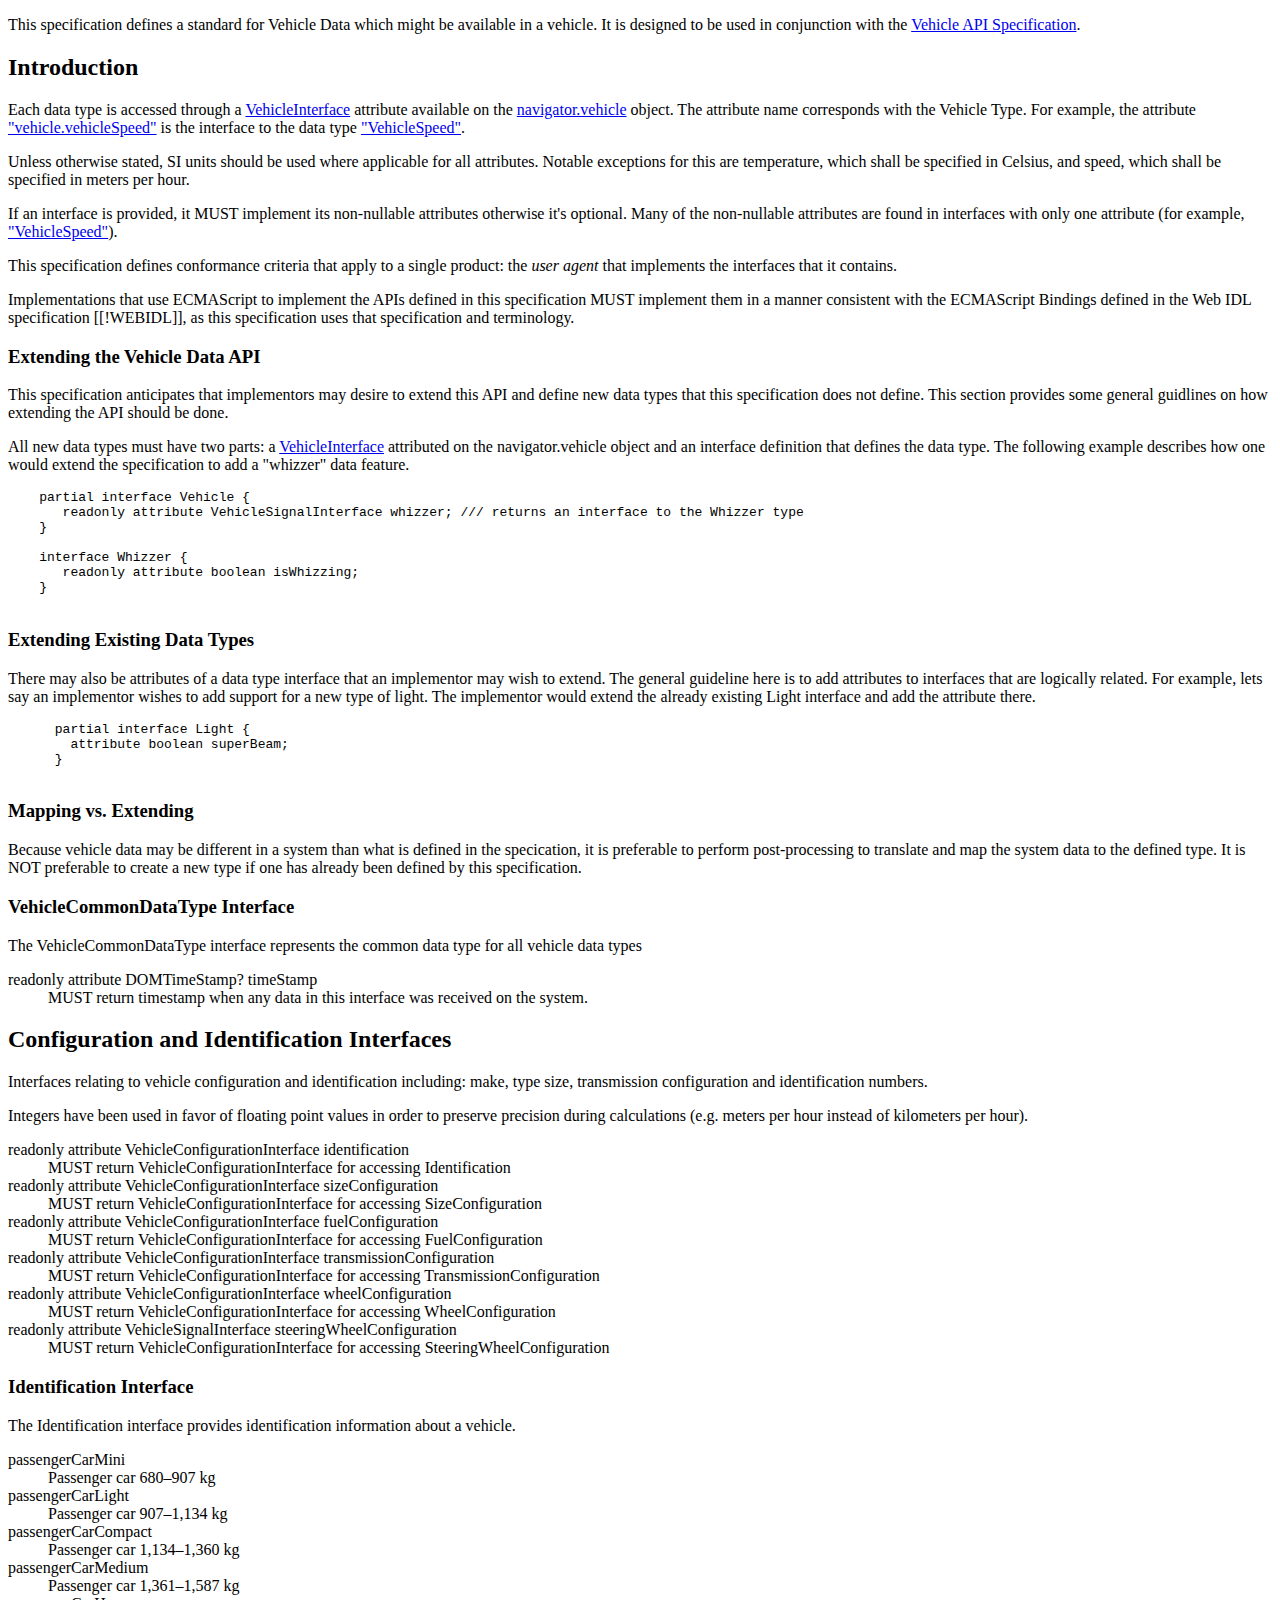
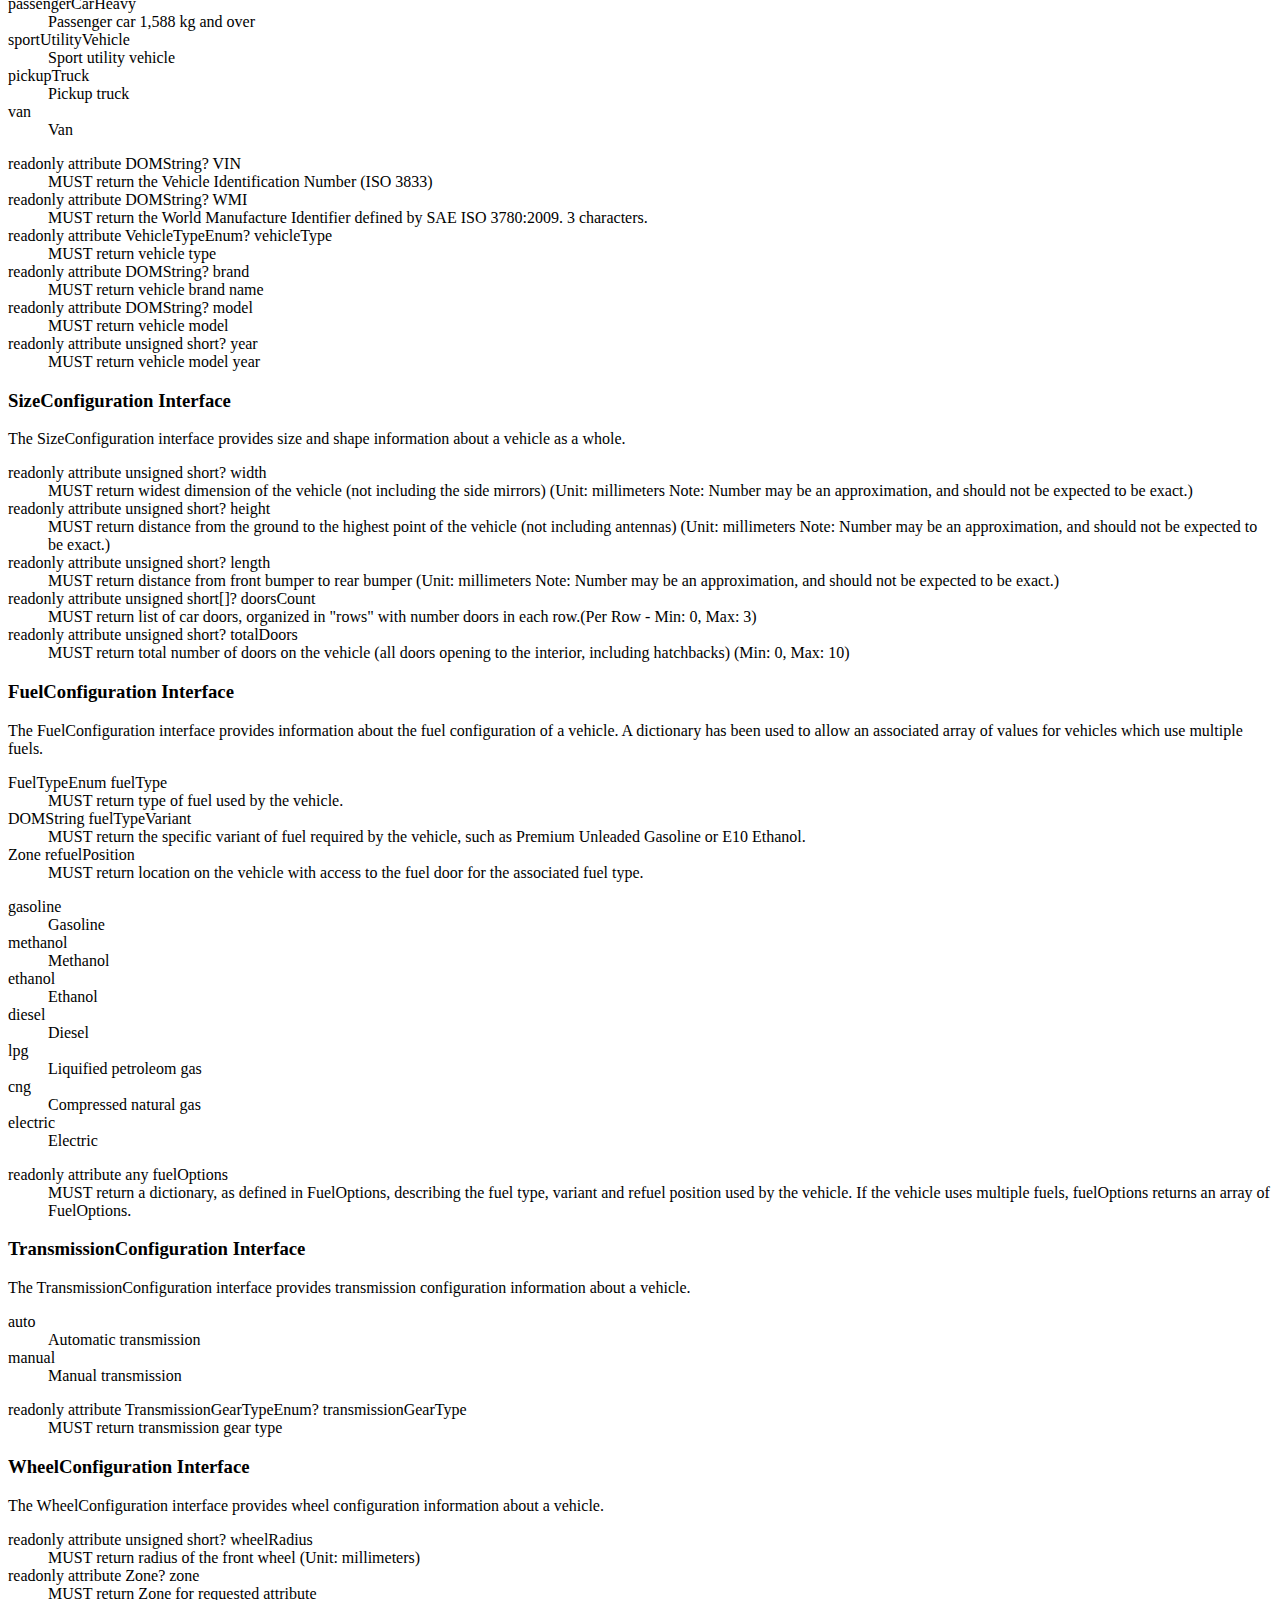
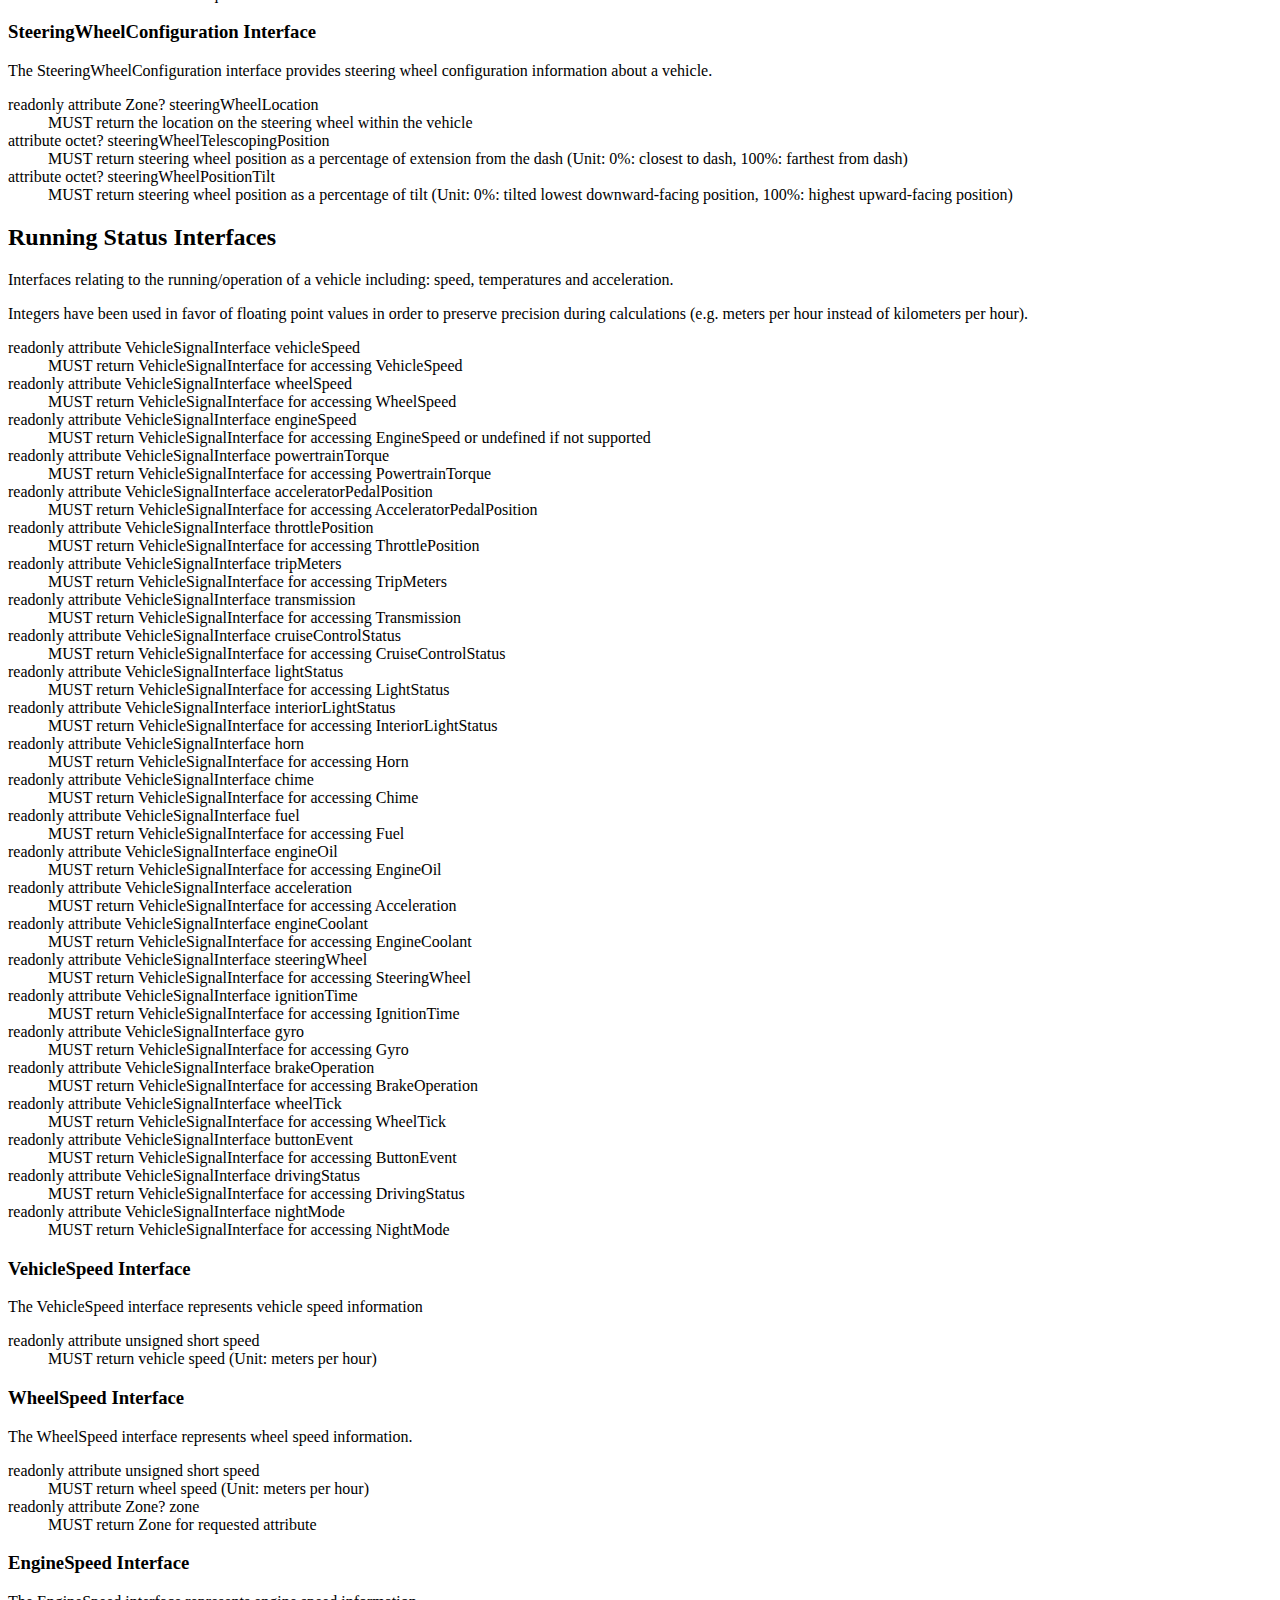
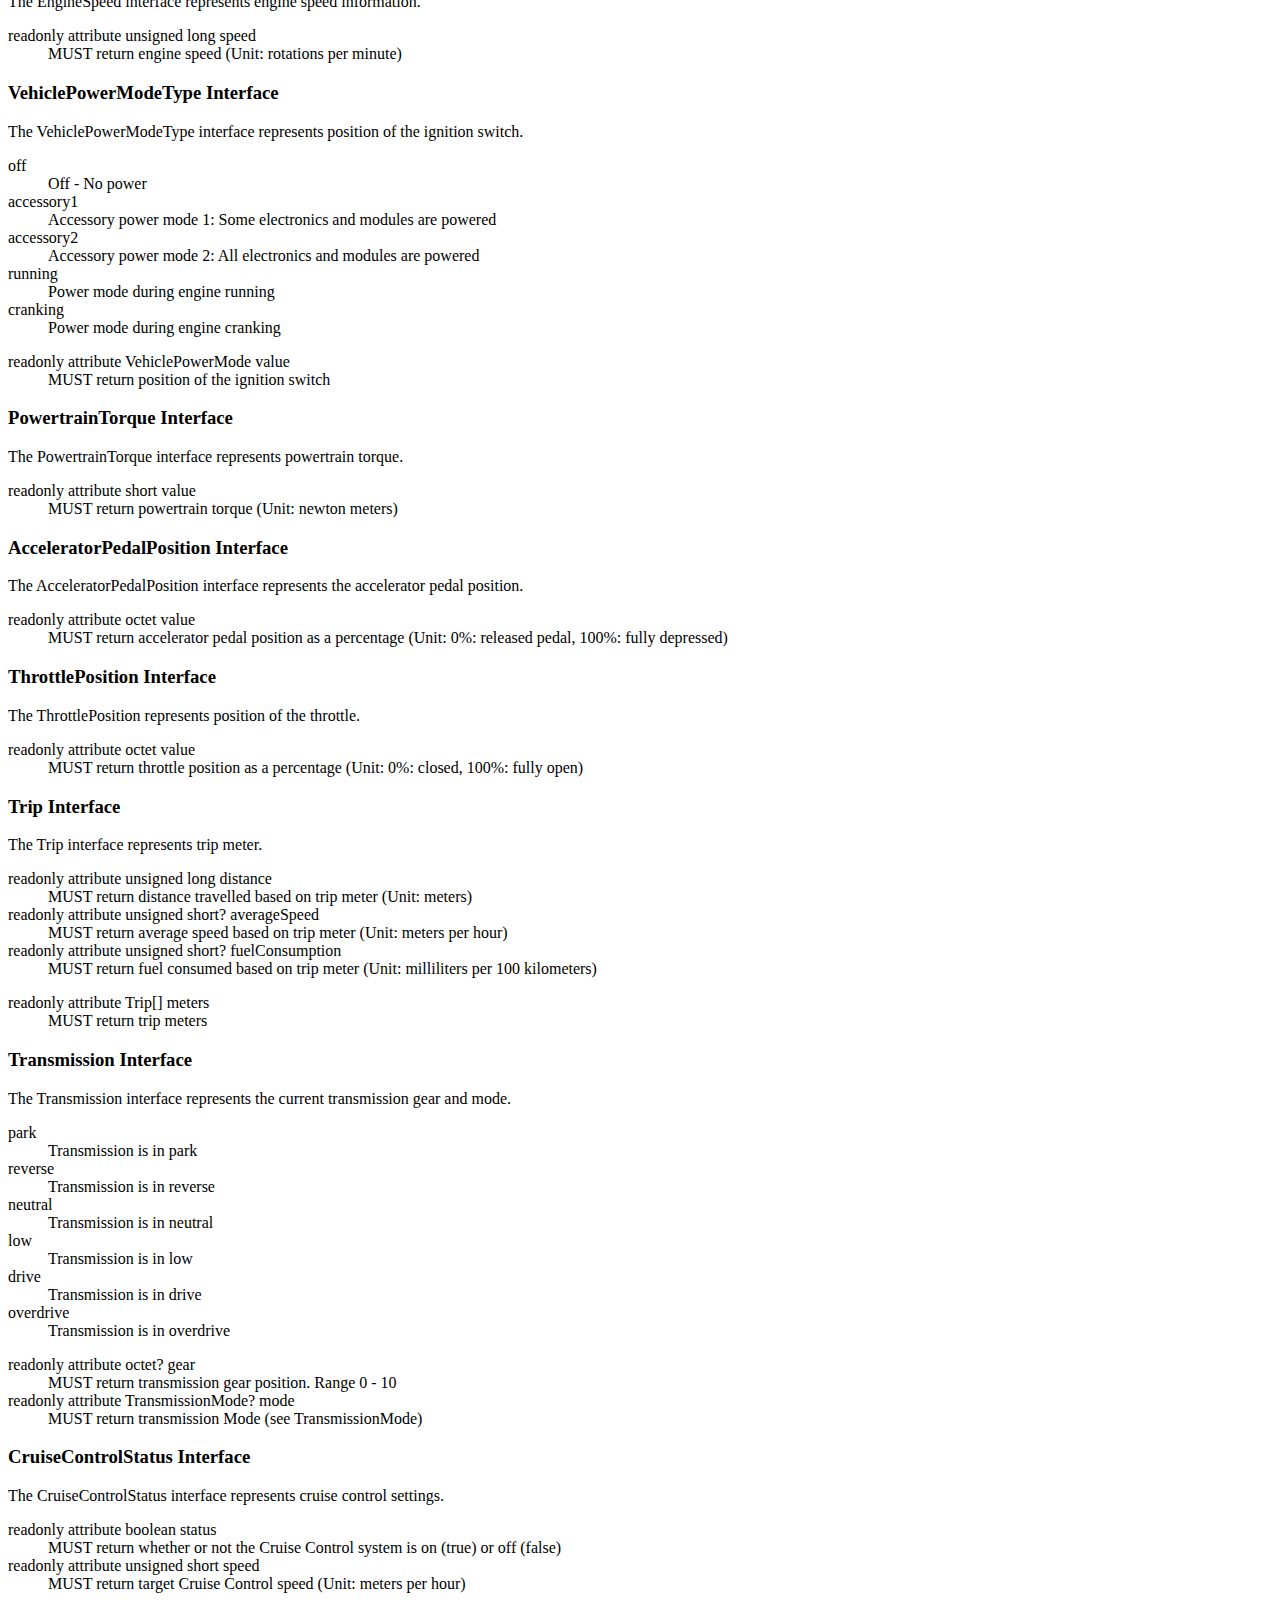
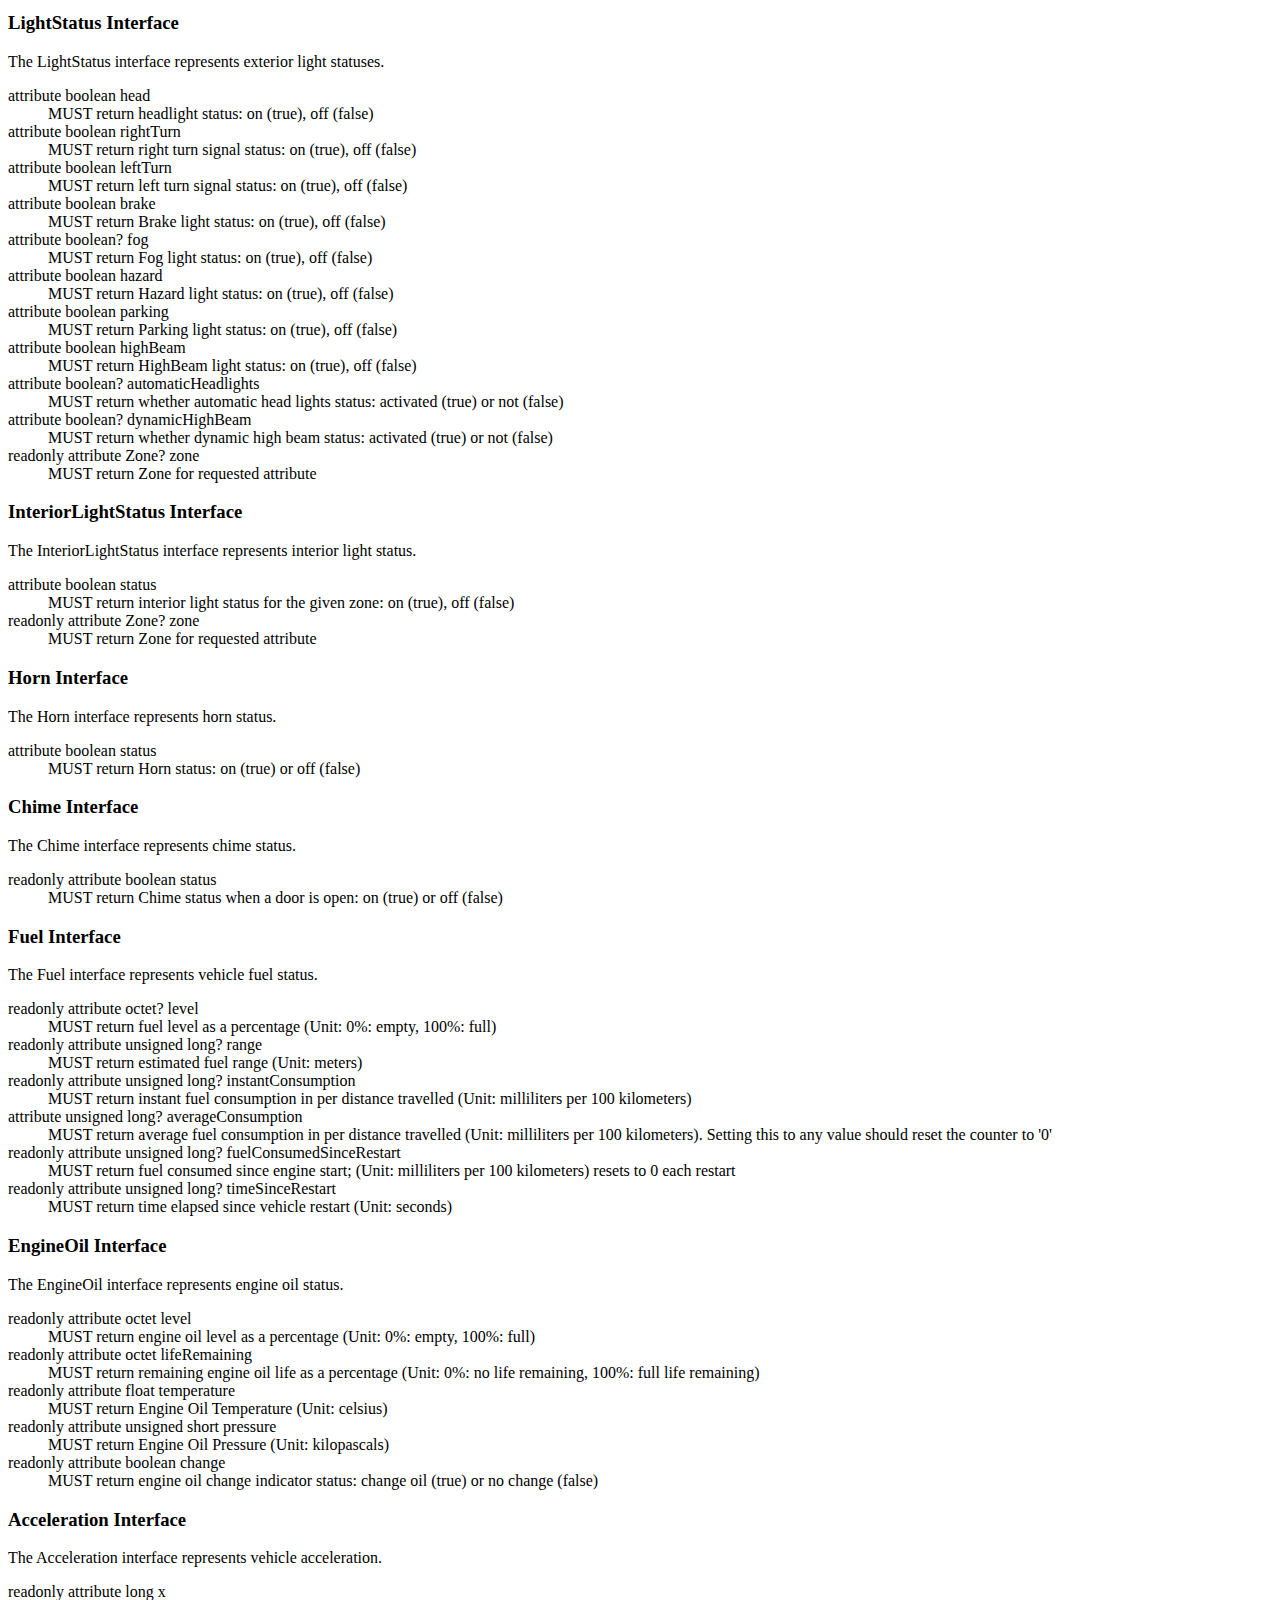
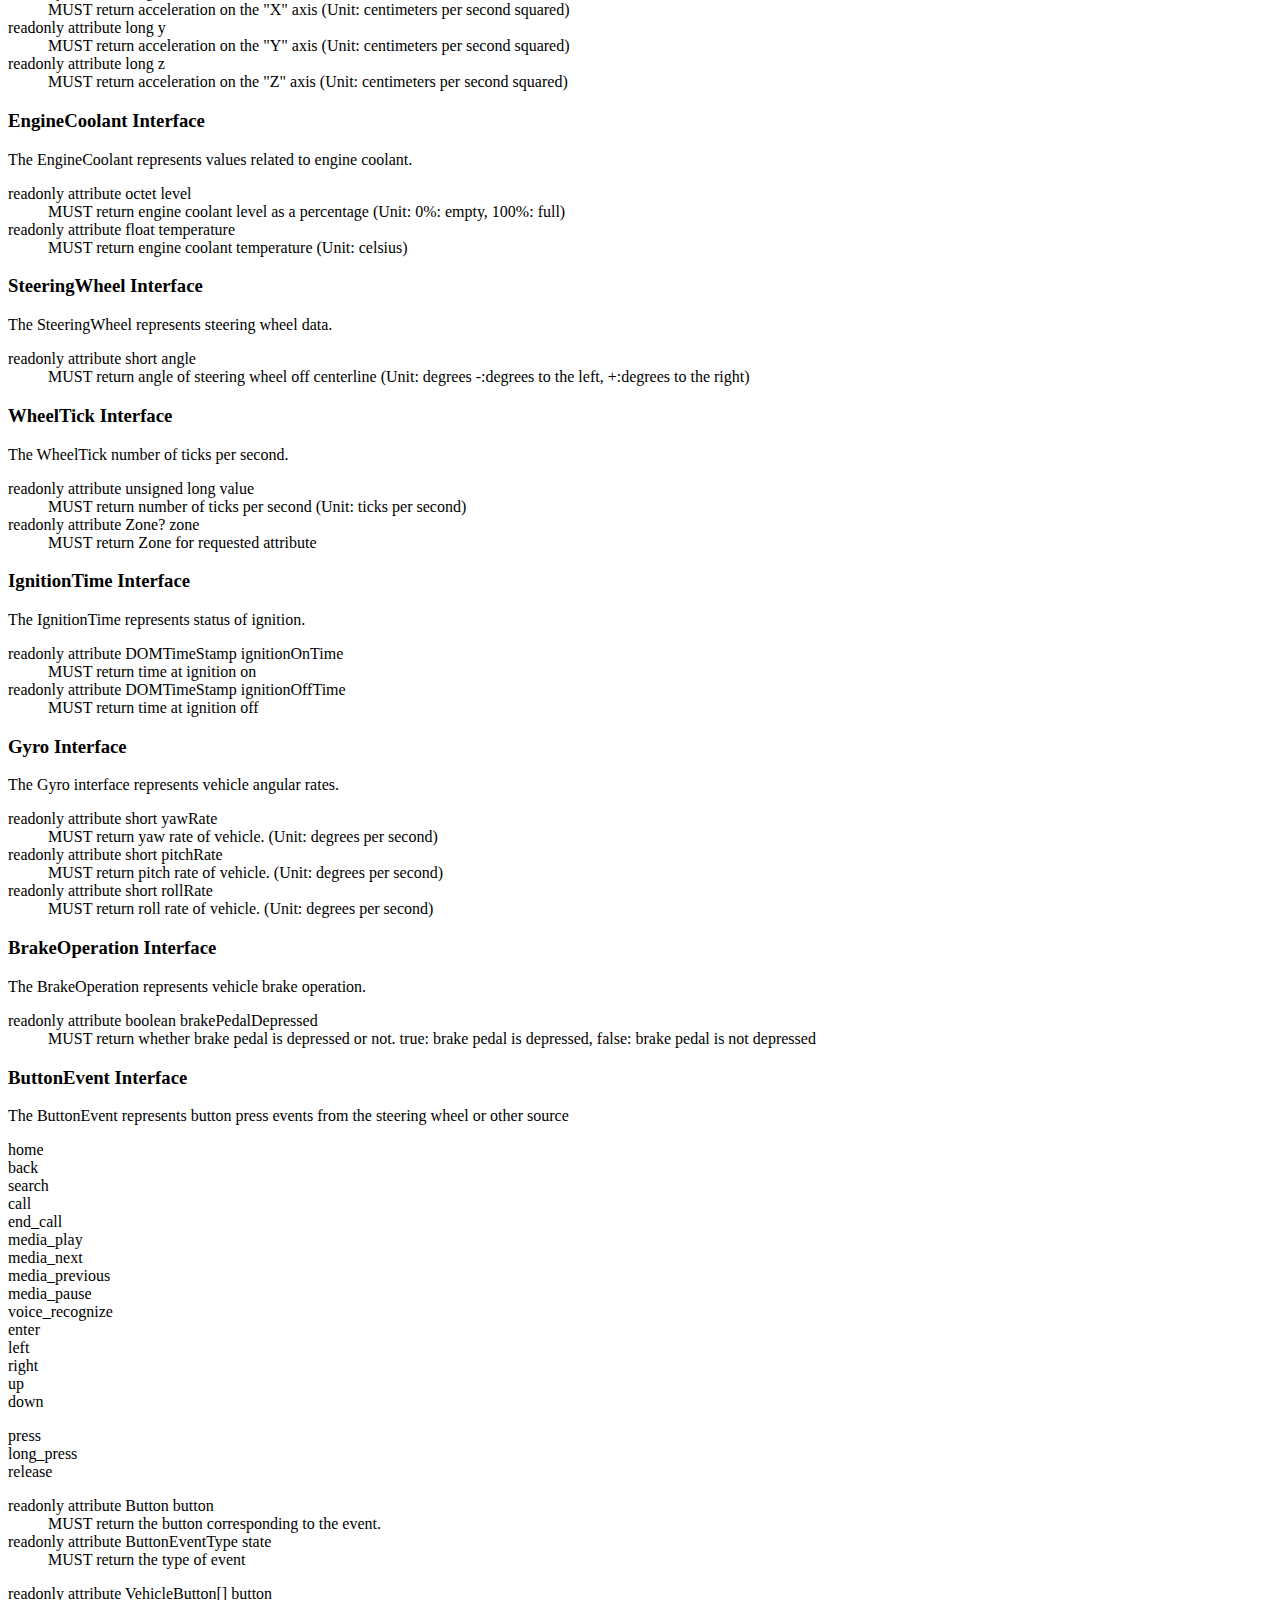
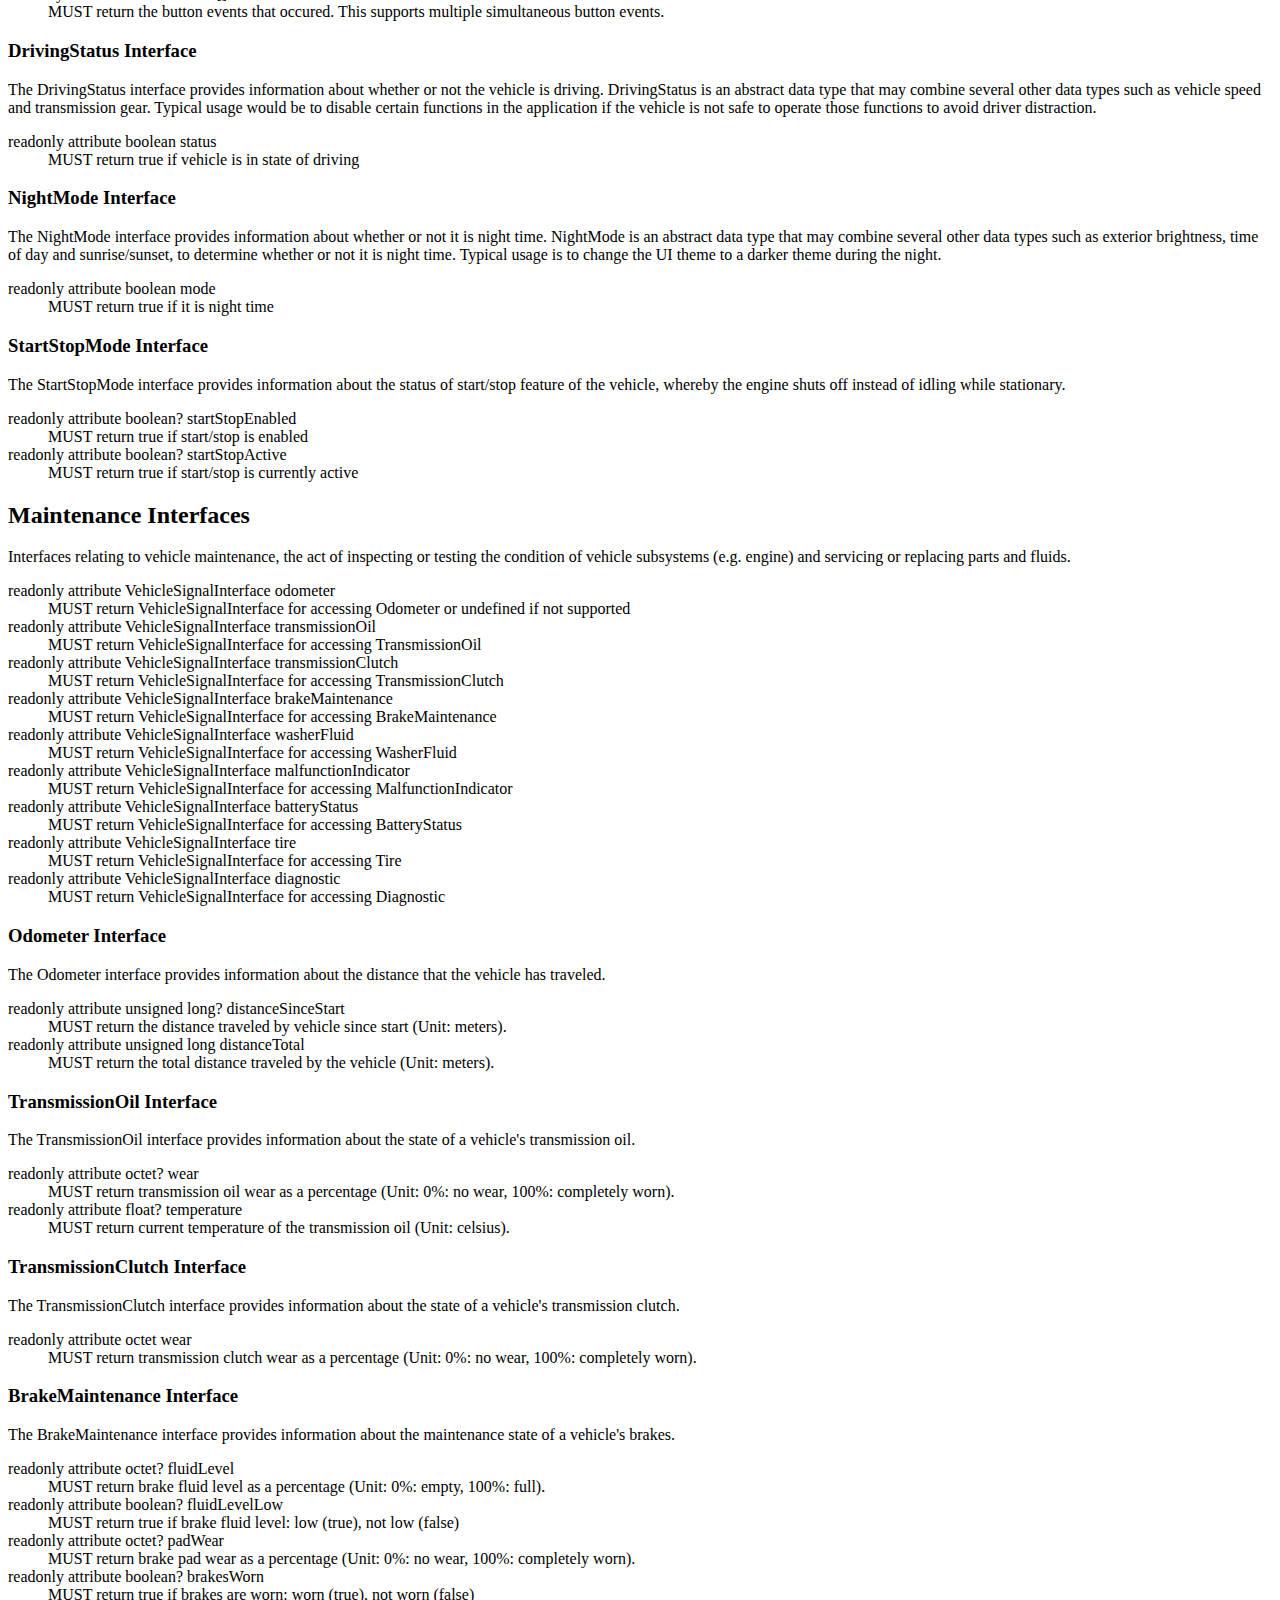
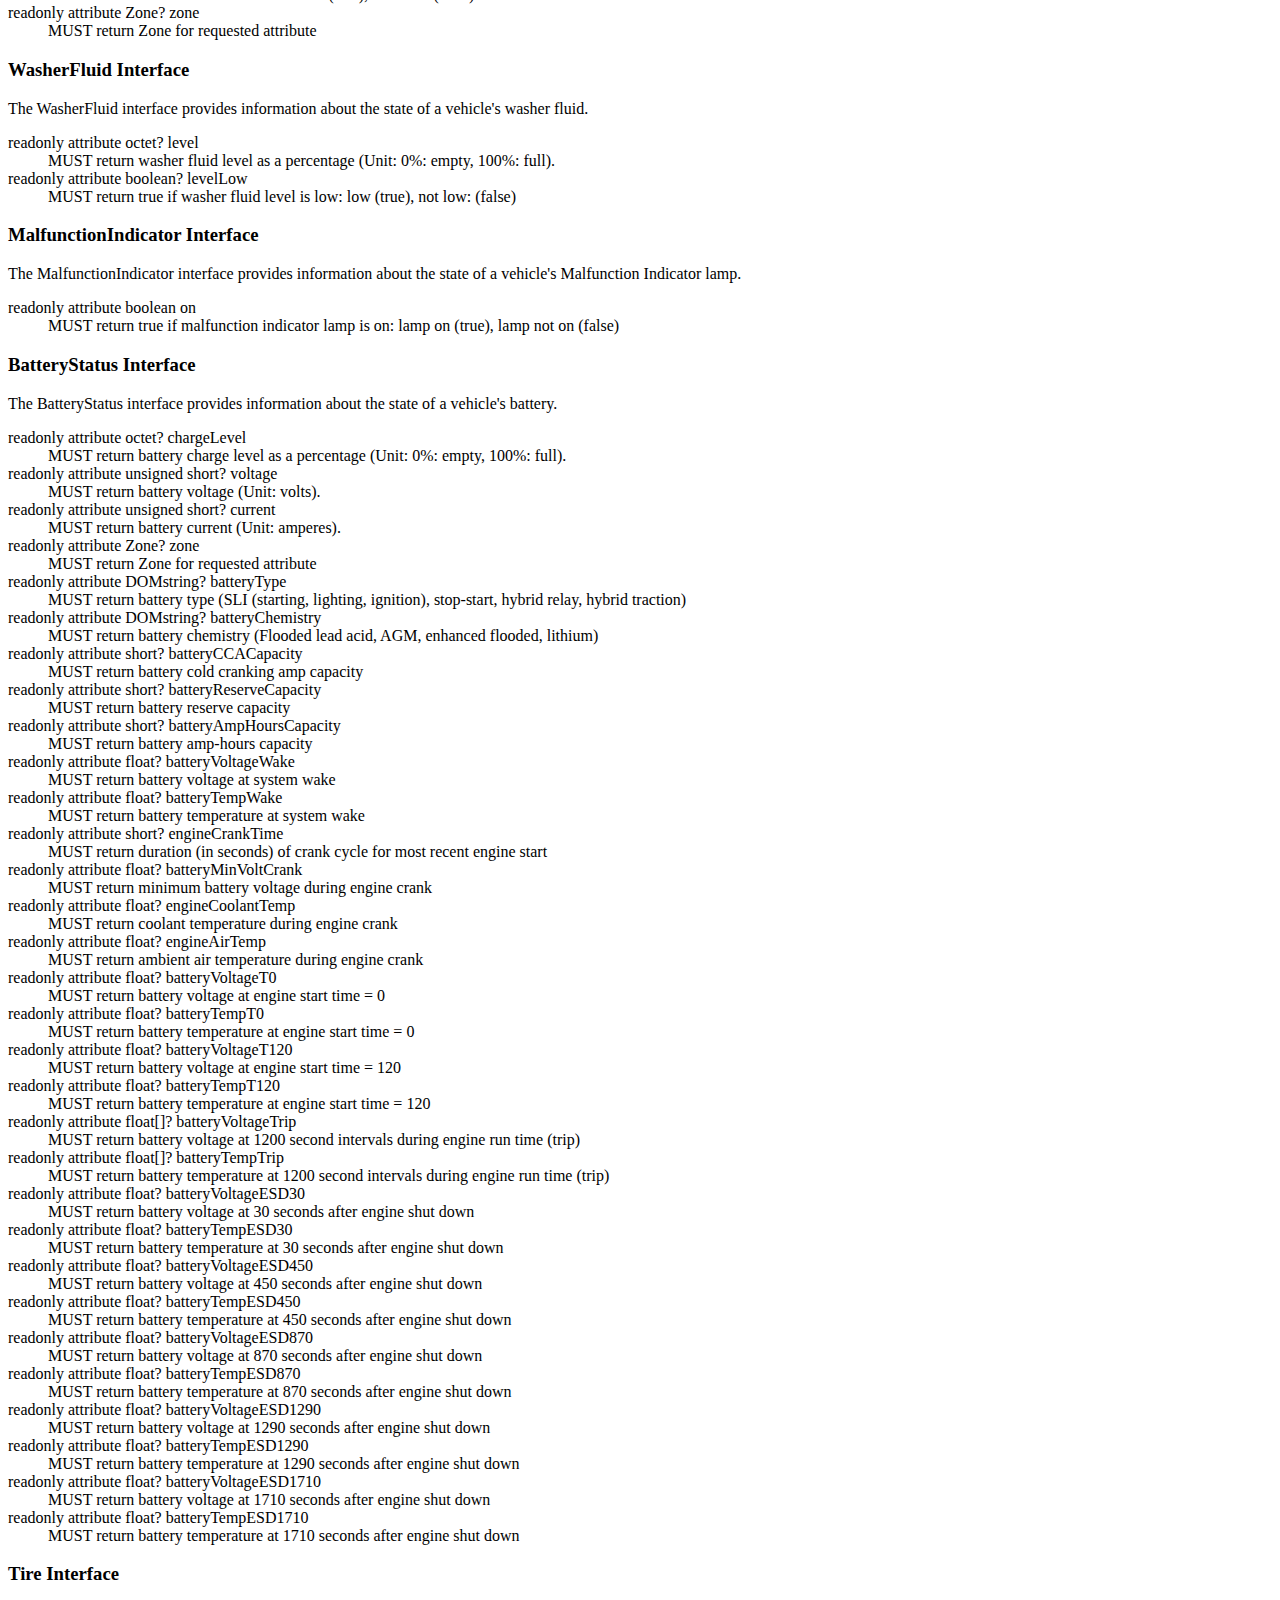
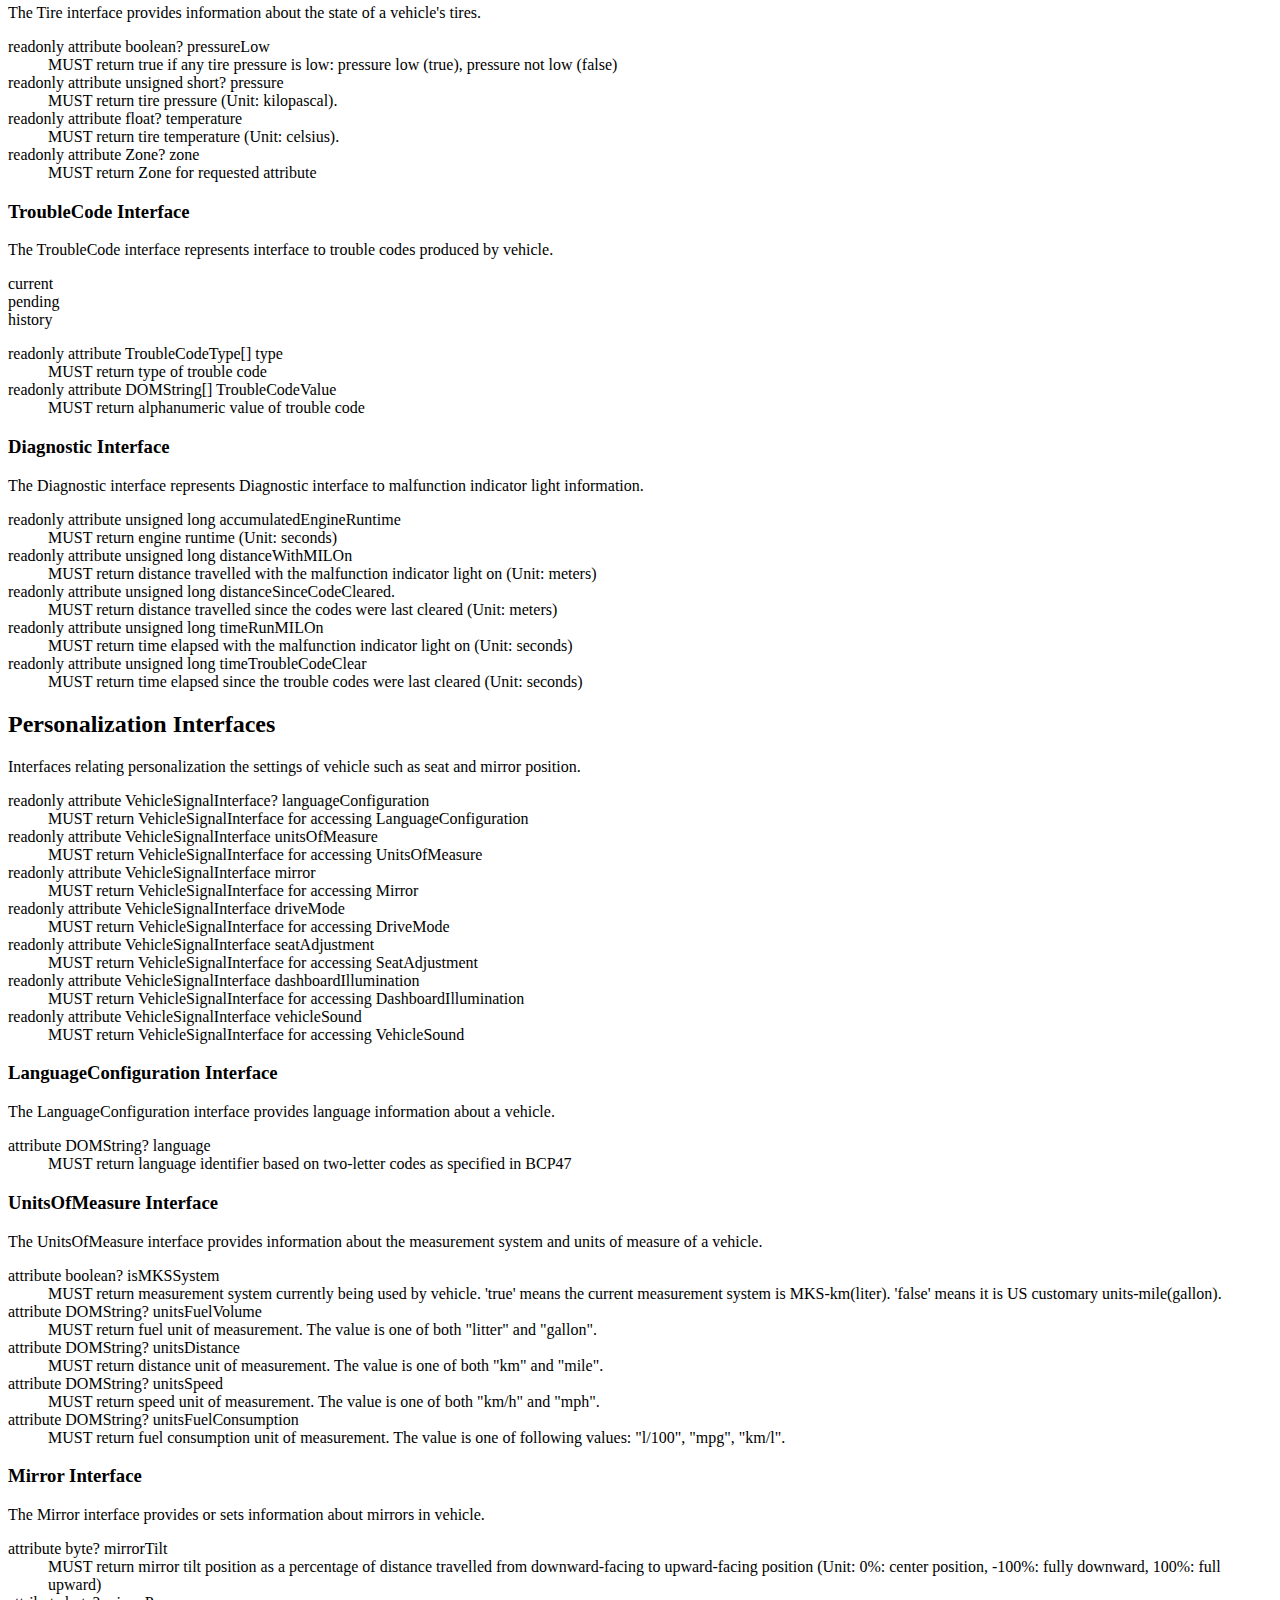
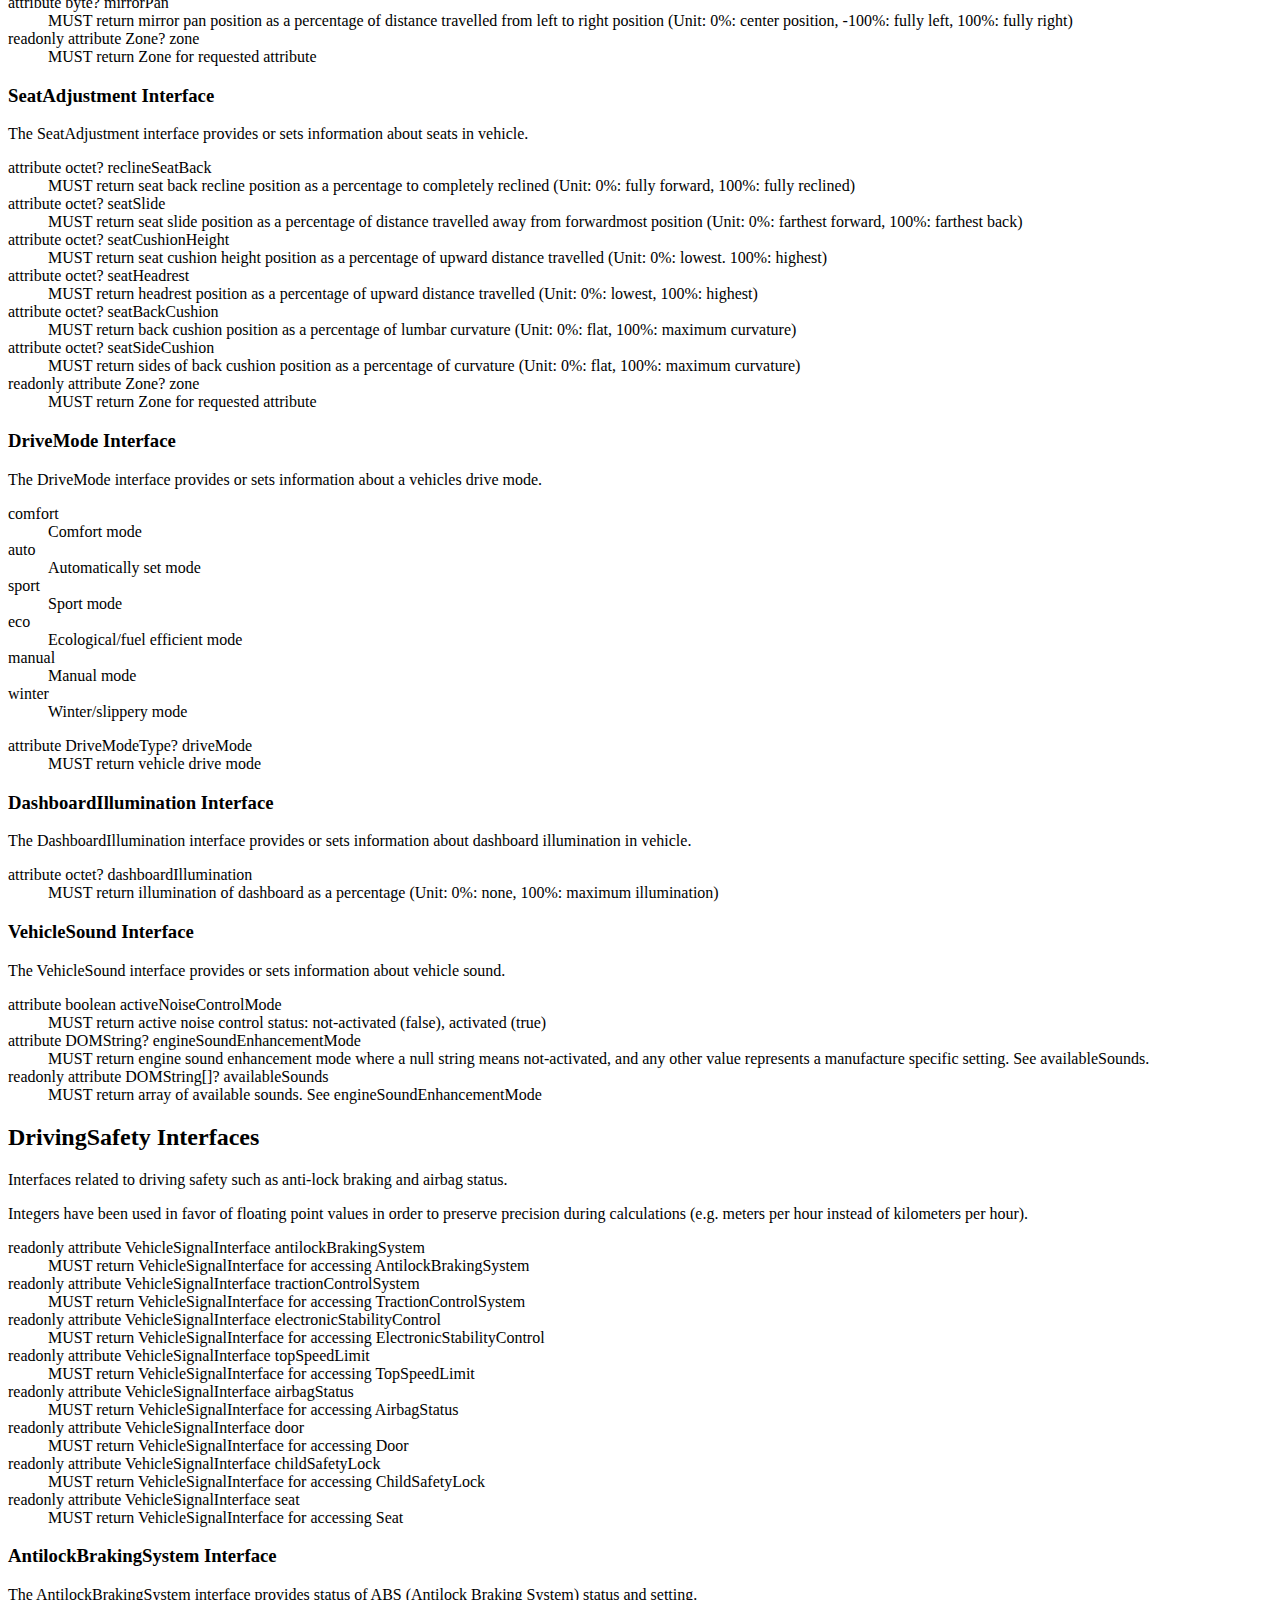
<file: vehicle_data/data_spec.html>
<!DOCTYPE html>
<html>
  <head>
    <title>Vehicle Data</title>
    <meta http-equiv="Content-Type" content="text/html;charset=utf-8"/>
    <script src='https://www.w3.org/Tools/respec/respec-w3c-common'
            class='remove'></script>
    <script class="remove">
     var respecConfig = {
          specStatus:           "ED",
          shortName:            "vehicle-data",
          editors:  [{ 
            name: "이원석(Wonsuk Lee)", company: "ETRI",
            url: "mailto:wonsuk.lee@etri.re.kr",
            companyURL: "http://www.etri.re.kr" 
          }, {
            name: "Qing An", company: "Alibaba Group",
            url: "mailto:anqing.aq@alibaba-inc.com",
            companyURL: "http://www.alibaba.com/" 
          }, {
            name: "Adam Crofts", company: "Jaguar Land Rover",
            url: "mailto:acrofts1@jaguarlandrover.com",
            companyURL: "http://www.jaguarlandrover.com/" 
          }, {
            name: "Kevin Gavigan", company: "Jaguar Land Rover",
            url: "mailto:kgavigan@jaguarlandrover.com",
            companyURL: "http://www.jaguarlandrover.com/"              
          }, {
            name: "Justin (Jong Seon) Park", company: "LG Electronics",
            url: "mailto:wonsuk.lee@etri.re.kr",
            companyURL: "http://www.lg.co.kr/"              
	  }, {
            name: "Kevron Rees (until November 2014)", company: "Intel",
            url: "",
            companyURL: "http://www.intel.com/"              
          }],
          edDraftURI:           "http://rawgit.com/w3c/automotive/master/vehicle_data/data_spec.html",

          otherLinks: [{
            key: 'Repository and Participation',
            data: [
                {
                    value: 'We are on github.',
                    href: 'https://github.com/w3c/automotive/'
                }, {
                    value: 'File a bug/issue.',
                    href: 'https://github.com/w3c/automotive/issues'
                }, {
                    value: 'Commit history.',
                    href: 'https://github.com/w3c/automotive/commits'
                }, {
                    value: 'Mailing list archive.',
                    href: 'https://lists.w3.org/Archives/Public/public-automotive/'
                }
             ]
          }],

          wg:           "Automotive Working Group",
          wgURI:        "http://www.w3.org/auto/wg/",
          wgPublicList: "public-automotive",
          wgPatentURI: "http://www.w3.org/2004/01/pp-impl/76043/status",
      };
    </script>
  </head>

  <body>


<!-- Abstract -->
<section id="abstract">
  <p>
  This specification defines a standard for Vehicle Data which might be available in a vehicle.  It is designed to be used in conjunction with the <a href="http://www.w3.org/TR/vehicle-information-api">Vehicle API Specification</a>.
</section>

<!-- Status of this document -->
<section id="sotd">
</section>

<!-- Introduction -->
<section class="informative">
  <h2>Introduction</h2>
  <p>Each data type is accessed through a <a href="http://www.w3.org/TR/vehicle-information-api/#vehicleinterface-interface">VehicleInterface</a> attribute available on the <a href="http://www.w3.org/TR/vehicle-information-api/#vehicle-interface">navigator.vehicle</a> object.  The attribute name corresponds with the Vehicle Type. For example, the attribute <a href="#widl-Vehicle-vehicleSpeed">"vehicle.vehicleSpeed"</a> is the interface to the data type <a href="#vehiclespeed-interface">"VehicleSpeed"</a>.</p>
  <p>Unless otherwise stated, SI units should be used where applicable for all attributes. Notable exceptions for this are temperature, which shall be specified in Celsius, and speed, which shall be specified in meters per hour.</p>  
  <p class="note">If an interface is provided, it MUST implement its non-nullable attributes otherwise it's optional. Many of the non-nullable attributes are found in interfaces with only one attribute (for example, <a href="#vehiclespeed-interface">"VehicleSpeed"</a>).</p>

</section>

<!-- Conformance -->
<section id="conformance">
  <p>This specification defines conformance criteria that apply to a single
  product: the <dfn>user agent</dfn> that implements the interfaces that it
  contains.</p>

  <p>Implementations that use ECMAScript to implement the APIs defined in this
  specification MUST implement them in a manner consistent with the ECMAScript
  Bindings defined in the Web IDL specification [[!WEBIDL]], as this
  specification uses that specification and terminology.</p>
  
</section>

<!-- Extending this API -->
<section id="extending">
  <h3>Extending the Vehicle Data API</h3>
  <p>This specification anticipates that implementors may desire to extend this API and
  define new data types that this specification does not define.  This section provides some
  general guidlines on how extending the API should be done.</p>

  <p>All new data types must have two parts: a <a href="http://www.w3.org/TR/vehicle-information-api/#vehicleinterface-interface">VehicleInterface</a>
  attributed on the navigator.vehicle object and an interface definition that defines the 
  data type.  The following example describes how one would extend the specification to add
  a "whizzer" data feature.</p>

  <pre class="example highlight">
    partial interface Vehicle {
       readonly attribute VehicleSignalInterface whizzer; /// returns an interface to the Whizzer type
    }

    interface Whizzer {
       readonly attribute boolean isWhizzing;
    }
  </pre>
  
  <section id="extending-existing-data-types">
    <h3>Extending Existing Data Types</h3>
    <p>There may also be attributes of a data type interface that an implementor may wish to extend.
    The general guideline here is to add attributes to interfaces that are logically related.  For 
    example, lets say an implementor wishes to add support for a new type of light.  The implementor
    would extend the already existing Light interface and add the attribute there.
    </p>
    <pre class="example highlight">
      partial interface Light {
        attribute boolean superBeam;
      }
    </pre>
  </section>

  <section id="mapping-vs-extending">
    <h3>Mapping vs. Extending</h3>
    <p>Because vehicle data may be different in a system than what is defined in the specication, it is
    preferable to perform post-processing to translate and map the system data to the defined type.  It
    is NOT preferable to create a new type if one has already been defined by this specification.
    </p>
  </section>
</section>

<!-- Terminology -->
<!--
<section id="terminology">
  <h2>Terminology</h2>
</section>
-->

<!-- Interface VehicleCommonDataType -->
<section>
  <h3><a>VehicleCommonDataType</a> Interface</h3> <p>The <a>VehicleCommonDataType</a>
  interface represents the common data type for all vehicle data types</p>

  <dl title="interface VehicleCommonDataType" class="idl">
    <dt>readonly attribute DOMTimeStamp? timeStamp</dt>
    <dd>MUST return timestamp when any data in this interface was received on the system.</dd>
  </dl>
</section>

<!-- Vehicle Configuration & ID Interfaces -->
<section id="configuration-identification-interfaces">
      <h2>Configuration and Identification Interfaces</h2>

      <p>Interfaces relating to vehicle configuration and identification including: make, type size, transmission
      configuration and identification numbers.</p>
      
      <p class="ednote">Integers have been used in favor of floating point values in order to preserve 
      precision during calculations (e.g. meters per hour instead of kilometers per hour).</p>

      <dl title="partial interface Vehicle" class="idl">
        <!-- identification and configuration types: -->
        <dt>readonly attribute VehicleConfigurationInterface identification</dt>
        <dd>MUST return VehicleConfigurationInterface for accessing <a>Identification</a></dd>
        <dt>readonly attribute VehicleConfigurationInterface sizeConfiguration</dt>
        <dd>MUST return VehicleConfigurationInterface for accessing <a>SizeConfiguration</a></dd>
        <dt>readonly attribute VehicleConfigurationInterface fuelConfiguration</dt>
        <dd>MUST return VehicleConfigurationInterface for accessing <a>FuelConfiguration</a></dd>
        <dt>readonly attribute VehicleConfigurationInterface transmissionConfiguration</dt>
        <dd>MUST return VehicleConfigurationInterface for accessing <a>TransmissionConfiguration</a></dd>
        <dt>readonly attribute VehicleConfigurationInterface wheelConfiguration</dt>
        <dd>MUST return VehicleConfigurationInterface for accessing <a>WheelConfiguration</a></dd>
        <dt>readonly attribute VehicleSignalInterface steeringWheelConfiguration</dt>
        <dd>MUST return VehicleConfigurationInterface for accessing <a>SteeringWheelConfiguration</a></dd>
      </dl>


<!-- Interface Identification -->
<section>
  <h3><a>Identification</a> Interface</h3>
  <p>The <a>Identification</a> interface provides identification information about a
  vehicle.

    <dl title="enum VehicleTypeEnum" class="idl">
        <dt>passengerCarMini</dt>
        <dd>Passenger car 680–907 kg</dd>
        <dt>passengerCarLight</dt>
        <dd>Passenger car 907–1,134 kg</dd>
        <dt>passengerCarCompact</dt>
        <dd>Passenger car 1,134–1,360 kg</dd>
        <dt>passengerCarMedium</dt>
        <dd>Passenger car 1,361–1,587 kg</dd>
        <dt>passengerCarHeavy</dt>
        <dd>Passenger car 1,588 kg and over</dd>
        <dt>sportUtilityVehicle</dt>
        <dd>Sport utility vehicle</dd>
        <dt>pickupTruck</dt>
        <dd>Pickup truck</dd>
        <dt>van</dt>
        <dd>Van</dd>
    </dl>

  <dl title="interface Identification : VehicleCommonDataType" class="idl">
     <dt>readonly attribute DOMString? VIN</dt>
     <dd>MUST return the Vehicle Identification Number (ISO 3833)</dd>
     <dt>readonly attribute DOMString? WMI</dt>
     <dd>MUST return the World Manufacture Identifier defined by SAE ISO 3780:2009.  3 characters.</dd>
     <dt>readonly attribute VehicleTypeEnum? vehicleType</dt>
     <dd>MUST return vehicle type</dd>
     <dt>readonly attribute DOMString? brand</dt>
     <dd>MUST return vehicle brand name</dd>
     <dt>readonly attribute DOMString? model</dt>
     <dd>MUST return vehicle model</dd>
     <dt>readonly attribute unsigned short? year</dt>
     <dd>MUST return vehicle model year</dd>
  </dl>
</section>

<!-- Interface Size Configuration -->
<section>
  <h3><a>SizeConfiguration</a> Interface</h3>
  <p>The <a>SizeConfiguration</a> interface provides size and shape information about a
  vehicle as a whole.</p>
  <dl title="interface SizeConfiguration : VehicleCommonDataType" class="idl">
     <dt>readonly attribute unsigned short? width</dt>
     <dd>MUST return widest dimension of the vehicle (not including the side mirrors) (Unit:  millimeters
     Note:  Number may be an approximation, and should not be expected to be exact.)</dd>
     <dt>readonly attribute unsigned short? height</dt>
     <dd>MUST return distance from the ground to the highest point of the vehicle (not including antennas)
     (Unit:  millimeters Note:  Number may be an approximation, and should not be expected to be exact.)</dd>
     <dt>readonly attribute unsigned short? length</dt>
     <dd>MUST return distance from front bumper to rear bumper
     (Unit:  millimeters Note:  Number may be an approximation, and should not be expected to be exact.)</dd>
     <dt>readonly attribute unsigned short[]? doorsCount</dt>
     <dd>MUST return list of car doors, organized in "rows" with number doors in each row.(Per Row -
     Min: 0, Max: 3)
     </dd>
     <dt>readonly attribute unsigned short? totalDoors</dt>
     <dd>MUST return total number of doors on the vehicle (all doors opening to the interior,
     including hatchbacks) (Min: 0, Max: 10)</dd>
     </dd>
  </dl>
</section>

<!-- Interface Fuel Configuration -->
<section>
  <h3><a>FuelConfiguration</a> Interface</h3>
  <p>The <a>FuelConfiguration</a> interface provides information about the fuel
  configuration of a vehicle. A dictionary has been used to allow an 
  associated array of values for vehicles which use multiple fuels.</p>

  <dl class="idl" title="dictionary FuelOptions">
    <dt>FuelTypeEnum fuelType</dt>
    <dd>MUST return type of fuel used by the vehicle.</dd>
    <dt>DOMString fuelTypeVariant</dt>
    <dd>MUST return the specific variant of fuel required by the vehicle, such as Premium Unleaded Gasoline or E10 Ethanol.</dd>
    <dt>Zone refuelPosition</dt>
    <dd>MUST return location on the vehicle with access to the fuel door for the associated fuel type.</dd>
  </dl>

  <dl title="enum FuelTypeEnum" class="idl">
    <dt>gasoline</dt>
    <dd>Gasoline</dd>
    <dt>methanol</dt>
    <dd>Methanol</dd>
    <dt>ethanol</dt>
    <dd>Ethanol</dd>
    <dt>diesel</dt>
    <dd>Diesel</dd>
    <dt>lpg</dt>
    <dd>Liquified petroleom gas</dd>
    <dt>cng</dt>
    <dd>Compressed natural gas</dd>
    <dt>electric</dt>
    <dd>Electric</dd>
  </dl>

  <dl title="interface FuelConfiguration : VehicleCommonDataType" class="idl">
     <dt>readonly attribute any fuelOptions</dt>
     <dd>MUST return a dictionary, as defined in <a>FuelOptions</a>, describing the fuel type, 
     variant and refuel position used by the vehicle. If the vehicle uses multiple fuels, 
     fuelOptions returns an array of <a>FuelOptions</a>.</dd>
  </dl>

</section>

<!-- Interface Transmission Configuration -->
<section>
  <h3><a>TransmissionConfiguration</a> Interface</h3>
  <p>The <a>TransmissionConfiguration</a> interface provides transmission configuration
  information about a vehicle.</p>


  <dl title="enum TransmissionGearTypeEnum" class="idl">
    <dt>auto</dt>
    <dd>Automatic transmission</dd>
    <dt>manual</dt>
    <dd>Manual transmission</dd>
  </dl>

  <dl title="interface TransmissionConfiguration : VehicleCommonDataType" class="idl">
     <dt>readonly attribute TransmissionGearTypeEnum? transmissionGearType</dt>
     <dd>MUST return transmission gear type</dd>
  </dl>
</section>

<!-- Interface Wheel Configuration -->
<section>
  <h3><a>WheelConfiguration</a> Interface</h3>

  <p>The <a>WheelConfiguration</a> interface provides wheel configuration information
  about a vehicle.</p>
  <dl title="interface WheelConfiguration : VehicleCommonDataType" class="idl">
    <dt>readonly attribute unsigned short? wheelRadius</dt>
    <dd>MUST return radius of the front wheel (Unit: millimeters)</dd>
    <dt>readonly attribute Zone? zone</dt>
    <dd>MUST return Zone for requested attribute</dd>
  </dl>
</section>

<!-- Interface Steering Wheel Configuration -->
<section>
  <h3><a>SteeringWheelConfiguration</a> Interface</h3>
  <p>The <a>SteeringWheelConfiguration</a> interface provides steering wheel configuration

  information about a vehicle.</p>

  <dl title="interface SteeringWheelConfiguration : VehicleCommonDataType" class="idl">
     <dt>readonly attribute Zone? steeringWheelLocation</dt>
     <dd>MUST return the location on the steering wheel within the vehicle</dd> 
     <dt>attribute octet? steeringWheelTelescopingPosition</dt>
     <dd>MUST return steering wheel position as a percentage of extension from the dash
     (Unit: 0%: closest to dash, 100%: farthest from dash)
     </dd>
     <dt>attribute octet? steeringWheelPositionTilt</dt>
     <dd>MUST return steering wheel position as a percentage of tilt
     (Unit: 0%: tilted lowest downward-facing position, 100%: highest upward-facing position)
     </dd>
  </dl>
</section>

</section>
<!-- End of Vehicle Configuration & ID Interfaces -->
<!-->

<!-->
<!-- Running Status Interfaces -->
<section id="runningstatus-interfaces">
      <h2>Running Status Interfaces</h2>
      <p>Interfaces relating to the running/operation of a vehicle including: speed, temperatures and acceleration.</p>
      
      <p class="ednote">Integers have been used in favor of floating point values in order to preserve 
      precision during calculations (e.g. meters per hour instead of kilometers per hour).</p>

      <dl title="partial interface Vehicle" class="idl">
        <!-- running status types: -->
        <dt>readonly attribute VehicleSignalInterface vehicleSpeed</dt>
        <dd>MUST return VehicleSignalInterface for accessing <a>VehicleSpeed</a></dd>
        <dt>readonly attribute VehicleSignalInterface wheelSpeed</dt>
        <dd>MUST return VehicleSignalInterface for accessing <a>WheelSpeed</a></dd>
        <dt>readonly attribute VehicleSignalInterface engineSpeed</dt>
        <dd>MUST return VehicleSignalInterface for accessing <a>EngineSpeed</a> or undefined if not supported</dd>
        <dt>readonly attribute VehicleSignalInterface powertrainTorque</dt>
        <dd>MUST return VehicleSignalInterface for accessing <a>PowertrainTorque</a></dd>
        <dt>readonly attribute VehicleSignalInterface acceleratorPedalPosition</dt>
        <dd>MUST return VehicleSignalInterface for accessing <a>AcceleratorPedalPosition</a></dd>
        <dt>readonly attribute VehicleSignalInterface throttlePosition</dt>
        <dd>MUST return VehicleSignalInterface for accessing <a>ThrottlePosition</a></dd>
        <dt>readonly attribute VehicleSignalInterface tripMeters</dt>
        <dd>MUST return VehicleSignalInterface for accessing <a>TripMeters</a></dd>
        <dt>readonly attribute VehicleSignalInterface transmission</dt>
        <dd>MUST return VehicleSignalInterface for accessing <a>Transmission</a></dd>
        <dt>readonly attribute VehicleSignalInterface cruiseControlStatus</dt>
        <dd>MUST return VehicleSignalInterface for accessing <a>CruiseControlStatus</a></dd>
        <dt>readonly attribute VehicleSignalInterface lightStatus</dt>
        <dd>MUST return VehicleSignalInterface for accessing <a>LightStatus</a></dd>
        <dt>readonly attribute VehicleSignalInterface interiorLightStatus</dt>
        <dd>MUST return VehicleSignalInterface for accessing <a>InteriorLightStatus</a></dd>
        <dt>readonly attribute VehicleSignalInterface horn</dt>
        <dd>MUST return VehicleSignalInterface for accessing <a>Horn</a></dd>
        <dt>readonly attribute VehicleSignalInterface chime</dt>
        <dd>MUST return VehicleSignalInterface for accessing <a>Chime</a></dd>
        <dt>readonly attribute VehicleSignalInterface fuel</dt>
        <dd>MUST return VehicleSignalInterface for accessing <a>Fuel</a></dd>
        <dt>readonly attribute VehicleSignalInterface engineOil</dt>
        <dd>MUST return VehicleSignalInterface for accessing <a>EngineOil</a></dd>
        <dt>readonly attribute VehicleSignalInterface acceleration</dt>
        <dd>MUST return VehicleSignalInterface for accessing <a>Acceleration</a></dd>
        <dt>readonly attribute VehicleSignalInterface engineCoolant</dt>
        <dd>MUST return VehicleSignalInterface for accessing <a>EngineCoolant</a></dd>
        <dt>readonly attribute VehicleSignalInterface steeringWheel</dt>
        <dd>MUST return VehicleSignalInterface for accessing <a>SteeringWheel</a></dd>
        <dt>readonly attribute VehicleSignalInterface ignitionTime</dt>
        <dd>MUST return VehicleSignalInterface for accessing <a>IgnitionTime</a></dd>
        <dt>readonly attribute VehicleSignalInterface gyro</dt>
        <dd>MUST return VehicleSignalInterface for accessing <a>Gyro</a></dd>
        <dt>readonly attribute VehicleSignalInterface brakeOperation</dt>
        <dd>MUST return VehicleSignalInterface for accessing <a>BrakeOperation</a></dd>
        <dt>readonly attribute VehicleSignalInterface wheelTick</dt>
        <dd>MUST return VehicleSignalInterface for accessing <a>WheelTick</a></dd>
        <dt>readonly attribute VehicleSignalInterface buttonEvent</dt>
        <dd>MUST return VehicleSignalInterface for accessing <a>ButtonEvent</a></dd>
        <dt>readonly attribute VehicleSignalInterface drivingStatus</dt>
        <dd>MUST return VehicleSignalInterface for accessing <a>DrivingStatus</a></dd>
        <dt>readonly attribute VehicleSignalInterface nightMode</dt>
        <dd>MUST return VehicleSignalInterface for accessing <a>NightMode</a></dd>
      </dl>

<!-- Interface VehicleSpeed -->
<section>

  <h3><a>VehicleSpeed</a> Interface</h3>
  <p>The <a>VehicleSpeed</a> interface represents vehicle speed information</p>


  <dl title="interface VehicleSpeed : VehicleCommonDataType"
  class="idl">
    <dt>readonly attribute unsigned short speed</dt>
    <dd>MUST return vehicle speed (Unit: meters per hour)</dd>
  </dl>
</section>

<!-- Interface WheelSpeed -->
<section>
  <h3><a>WheelSpeed</a> Interface</h3>
  <p>The <a>WheelSpeed</a> interface represents wheel speed information.</p>

  <dl title="interface WheelSpeed : VehicleCommonDataType"
      class="idl">
      <dt>readonly attribute unsigned short speed</dt>
      <dd>MUST return wheel speed (Unit: meters per hour)</dd>
      <dt>readonly attribute Zone? zone</dt>
      <dd>MUST return Zone for requested attribute</dd>
  </dl>
</section>

<!-- Interface EngineSpeed -->
<section>

  <h3><a>EngineSpeed</a> Interface</h3>
  <p>The <a>EngineSpeed</a> interface represents engine speed information.</p>


  <dl title="interface EngineSpeed : VehicleCommonDataType"
  class="idl">
    <dt>readonly attribute unsigned long speed</dt>
    <dd>MUST return engine speed (Unit: rotations per minute)</dd>
  </dl>
</section>

<!-- Interface VehiclePowerModeType -->
<section>
  <h3><a>VehiclePowerModeType</a> Interface</h3>
  <p>The <a>VehiclePowerModeType</a> interface represents position of the ignition switch.</p>

  <dl title="enum VehiclePowerMode"
  class="idl">
    <dt>off</dt>
    <dd>Off - No power</dd>
    <dt>accessory1</dt>
    <dd>Accessory power mode 1: Some electronics and modules are powered</dd>
    <dt>accessory2</dt>
    <dd>Accessory power mode 2: All electronics and modules are powered</dd>
    <dt>running</dt>
    <dd>Power mode during engine running</dd>
    <dt>cranking</dt>
    <dd>Power mode during engine cranking</dd>
  </dl>

  <dl title="interface VehiclePowerModeType : VehicleCommonDataType"
  class="idl">
    <dt>readonly attribute VehiclePowerMode value</dt>
    <dd>MUST return position of the ignition switch</dd>
  </dl>
</section>

<!-- Interface PowertrainTorque -->
<section>
  <h3><a>PowertrainTorque</a> Interface</h3>
  <p>The <a>PowertrainTorque</a> interface represents powertrain torque.</p>


  <dl title="interface PowertrainTorque : VehicleCommonDataType"
  class="idl">
    <dt>readonly attribute short value</dt>
    <dd>MUST return powertrain torque (Unit: newton meters)</dd>
  </dl>
</section>

<!-- Interface AcceleratorPedalPosition -->
<section>
  <h3><a>AcceleratorPedalPosition</a> Interface</h3> <p>The <a>AcceleratorPedalPosition</a>
  interface represents the accelerator pedal position.</p>


  <dl title="interface AcceleratorPedalPosition : VehicleCommonDataType"
  class="idl">
    <dt>readonly attribute octet value</dt>
    <dd>MUST return accelerator pedal position as a percentage (Unit: 0%: released pedal, 100%: fully depressed)</dd>
  </dl>
</section>

<!-- Interface ThrottlePosition -->
<section>
  <h3><a>ThrottlePosition</a> Interface</h3> <p>The <a>ThrottlePosition</a>

  represents position of the throttle.</p>


  <dl title="interface ThrottlePosition : VehicleCommonDataType"
  class="idl">
    <dt>readonly attribute octet value</dt>
    <dd>MUST return throttle position as a percentage (Unit: 0%: closed, 100%: fully open)</dd>
  </dl>
</section>

<!-- Interface TripMeters -->
<section>
  <h3><a>Trip</a> Interface</h3> <p>The <a>Trip</a> interface
  represents trip meter.</p>
  <dl title="interface Trip"
  class="idl">
    <dt>readonly attribute unsigned long distance</dt>
    <dd>MUST return distance travelled based on trip meter (Unit: meters)</dd>
    <dt>readonly attribute unsigned short? averageSpeed</dt>
    <dd>MUST return average speed based on trip meter (Unit: meters per hour)</dd>
    <dt>readonly attribute unsigned short? fuelConsumption</dt>
    <dd>MUST return fuel consumed based on trip meter (Unit: milliliters per 100 kilometers)</dd>
  </dl>

  <dl title="interface TripMeters : VehicleCommonDataType" class="idl">
    <dt>readonly attribute Trip[] meters</dt>
    <dd>MUST return trip meters</dd>
  </dl>
</section>




<!-- Interface Transmission -->
<section>
  <h3><a>Transmission</a> Interface</h3>
  <p>The <a>Transmission</a> interface represents the current transmission gear and mode.

  <dl title="enum TransmissionMode"
  class="idl">
    <dt>park</dt>
    <dd>Transmission is in park</dd>
    <dt>reverse</dt>
    <dd>Transmission is in reverse</dd>
    <dt>neutral</dt>
    <dd>Transmission is in neutral</dd>
    <dt>low</dt>
    <dd>Transmission is in low</dd>
    <dt>drive</dt>
    <dd>Transmission is in drive</dd>
    <dt>overdrive</dt>
    <dd>Transmission is in overdrive</dd>
  </dl>

  <dl title="interface Transmission : VehicleCommonDataType" class="idl">

     <dt>readonly attribute octet? gear</dt>
     <dd>MUST return transmission gear position. Range 0 - 10</dd>
     <dt>readonly attribute TransmissionMode? mode</dt>
     <dd>MUST return transmission Mode (see <a>TransmissionMode</a>)</dd>

  </dl>
</section>

<!-- Interface CruiseControlStatus -->
<section>
  <h3><a>CruiseControlStatus</a> Interface</h3>
  <p>The <a>CruiseControlStatus</a> interface represents cruise control settings.
  <dl title="interface CruiseControlStatus : VehicleCommonDataType" class="idl">
     <dt>readonly attribute boolean status</dt>
     <dd>MUST return whether or not the Cruise Control system is on (true) or off (false)</dd>
     <dt>readonly attribute unsigned short speed</dt>
     <dd>MUST return target Cruise Control speed (Unit: meters per hour)</dd>
  </dl>
</section>

<!-- Interface LightStatus -->
<section>
  <h3><a>LightStatus</a> Interface</h3>
  <p>The <a>LightStatus</a> interface represents exterior light statuses.
  <dl title="interface LightStatus : VehicleCommonDataType" class="idl">
     <dt>attribute boolean head</dt>
     <dd>MUST return headlight status: on (true), off (false)</dd>
     <dt>attribute boolean rightTurn</dt>
     <dd>MUST return right turn signal status: on (true), off (false)</dd>
     <dt>attribute boolean leftTurn</dt>
     <dd>MUST return left turn signal status: on (true), off (false)</dd>
     <dt>attribute boolean brake</dt>
     <dd>MUST return Brake light status: on (true), off (false)</dd>
     <dt>attribute boolean? fog</dt>
     <dd>MUST return Fog light status: on (true), off (false)</dd>
     <dt>attribute boolean hazard</dt>
     <dd>MUST return Hazard light status: on (true), off (false)</dd>
     <dt>attribute boolean parking</dt>
     <dd>MUST return Parking light status: on (true), off (false)</dd>
     <dt>attribute boolean highBeam</dt>
     <dd>MUST return HighBeam light status: on (true), off (false)</dd>
     <dt>attribute boolean? automaticHeadlights</dt>
     <dd>MUST return whether automatic head lights status: activated (true) or not (false)</dd>
     <dt>attribute boolean? dynamicHighBeam</dt>
     <dd>MUST return whether dynamic high beam status: activated (true) or not (false)</dd>
     <dt>readonly attribute Zone? zone</dt>
     <dd>MUST return Zone for requested attribute</dd>
  </dl>
</section>

<!-- Interface InteriorLightStatus -->
<section>
  <h3><a>InteriorLightStatus</a> Interface</h3>
  <p>The <a>InteriorLightStatus</a> interface represents interior light status.
  <dl title="interface InteriorLightStatus : VehicleCommonDataType" class="idl">
     <dt>attribute boolean status</dt>
     <dd> MUST return interior light status for the given zone: on (true), off (false)</dd>
    <dt>readonly attribute Zone? zone</dt>
    <dd>MUST return Zone for requested attribute</dd>
  </dl>
</section>

<!-- Interface Horn -->
<section>
  <h3><a>Horn</a> Interface</h3>
  <p>The <a>Horn</a> interface represents horn status.
  <dl title="interface Horn : VehicleCommonDataType" class="idl">
     <dt>attribute boolean status</dt>
     <dd>MUST return Horn status: on (true) or off (false)</dd>
  </dl>
</section>

<!-- Interface Chime -->
<section>
  <h3><a>Chime</a> Interface</h3>
  <p>The <a>Chime</a> interface represents chime status.
  <dl title="interface Chime : VehicleCommonDataType" class="idl">
     <dt>readonly attribute boolean status</dt>
     <dd>MUST return Chime status when a door is open: on (true) or off (false)</dd>
  </dl>
</section>

<!-- Interface Fuel -->
<section>
  <h3><a>Fuel</a> Interface</h3>
  <p>The <a>Fuel</a> interface represents vehicle fuel status.
  <dl title="interface Fuel : VehicleCommonDataType" class="idl">
     <dt>readonly attribute octet? level</dt>
     <dd>MUST return fuel level as a percentage (Unit: 0%: empty, 100%: full)</dd>
     <dt>readonly attribute unsigned long? range</dt>
     <dd>MUST return estimated fuel range (Unit:  meters)</dd>
     <dt>readonly attribute unsigned long? instantConsumption</dt>
     <dd>MUST return instant fuel consumption in per distance travelled (Unit:  milliliters per 100 kilometers)</dd>
     <dt>attribute unsigned long? averageConsumption</dt>
     <dd>MUST return average fuel consumption in per distance travelled (Unit:  milliliters per 100 kilometers).  Setting this to any value should reset the counter to '0'</dd>
     <dt>readonly attribute unsigned long? fuelConsumedSinceRestart</dt>
     <dd>MUST return fuel consumed since engine start; (Unit:  milliliters per 100 kilometers)  resets to 0 each restart</dd>
     <dt>readonly attribute unsigned long? timeSinceRestart</dt>
     <dd>MUST return time elapsed since vehicle restart (Unit:  seconds)</dd>
  </dl>
</section>

<!-- Interface EngineOil -->
<section>
  <h3><a>EngineOil</a> Interface</h3>
  <p>The <a>EngineOil</a> interface represents engine oil status.
  <dl title="interface EngineOil : VehicleCommonDataType" class="idl">
    <dt>readonly attribute octet level</dt>
    <dd>MUST return engine oil level as a percentage (Unit: 0%: empty, 100%: full)</dd>
     <dt>readonly attribute octet lifeRemaining</dt>
     <dd>MUST return remaining engine oil life as a percentage (Unit: 0%: no life remaining, 100%: full life remaining)</dd>
     <dt>readonly attribute float temperature</dt>
     <dd>MUST return Engine Oil Temperature (Unit: celsius)</dd>
     <dt>readonly attribute unsigned short pressure</dt>
     <dd>MUST return Engine Oil Pressure (Unit: kilopascals)</dd>
     <dt>readonly attribute boolean change</dt>
     <dd>MUST return engine oil change indicator status: change oil (true) or no change (false)</dd>
  </dl>
</section>

<!-- Interface Acceleration -->
<section>
  <h3><a>Acceleration</a> Interface</h3>
  <p>The <a>Acceleration</a> interface represents vehicle acceleration.
  <dl title="interface Acceleration : VehicleCommonDataType" class="idl">
     <dt>readonly attribute long x</dt>
     <dd>MUST return acceleration on the "X" axis (Unit:  centimeters per second squared)</dd>
     <dt>readonly attribute long y</dt>
     <dd>MUST return acceleration on the "Y" axis (Unit:  centimeters per second squared)</dd>
     <dt>readonly attribute long z</dt>
     <dd>MUST return acceleration on the "Z" axis (Unit:  centimeters per second squared)</dd>
  </dl>
</section>

<!-- Interface EngineCoolant -->
<section>
  <h3><a>EngineCoolant</a> Interface</h3> <p>The <a>EngineCoolant</a>

  represents values related to engine coolant.</p>

  <dl title="interface EngineCoolant : VehicleCommonDataType"
  class="idl">
    <dt>readonly attribute octet level</dt>
    <dd>MUST return engine coolant level as a percentage (Unit: 0%: empty, 100%: full)</dd>
    <dt>readonly attribute float temperature</dt>
    <dd>MUST return engine coolant temperature (Unit: celsius)</dd>
  </dl>
</section>

<!-- Interface SteeringWheel -->
<section>
  <h3><a>SteeringWheel</a> Interface</h3> <p>The <a>SteeringWheel</a>

  represents steering wheel data.</p>


  <dl title="interface SteeringWheel : VehicleCommonDataType"
  class="idl">
    <dt>readonly attribute short angle</dt>
    <dd>MUST return angle of steering wheel off centerline (Unit: degrees -:degrees to the left, +:degrees to the right)</dd>
  </dl>
</section>

<!-- Interface WheelTick -->
<section>
  <h3><a>WheelTick</a> Interface</h3> <p>The <a>WheelTick</a>

  number of ticks per second.</p>


  <dl title="interface WheelTick : VehicleCommonDataType"
  class="idl">
    <dt>readonly attribute unsigned long value</dt>
    <dd>MUST return number of ticks per second (Unit: ticks per second)</dd>
      <dt>readonly attribute Zone? zone</dt>
      <dd>MUST return Zone for requested attribute</dd>
  </dl>
</section>

<!-- Interface IgnitionTime -->
<section>
  <h3><a>IgnitionTime</a> Interface</h3> <p>The <a>IgnitionTime</a>
  represents status of ignition.</p>

  <dl title="interface IgnitionTime : VehicleCommonDataType"
      class="idl">
      <dt>readonly attribute DOMTimeStamp ignitionOnTime</dt>
      <dd>MUST return time at ignition on</dd>
      <dt>readonly attribute DOMTimeStamp ignitionOffTime</dt>
      <dd>MUST return time at ignition off</dd>
  </dl>
</section>

<!-- Interface Gyro -->
<section>
  <h3><a>Gyro</a> Interface</h3>
  <p>The <a>Gyro</a> interface represents vehicle angular rates.
  <dl title="interface Gyro : VehicleCommonDataType" class="idl">
     <dt>readonly attribute short yawRate</dt>
     <dd>MUST return yaw rate of vehicle.  (Unit:  degrees per second)</dd>
     <dt>readonly attribute short pitchRate</dt>
     <dd>MUST return pitch rate of vehicle.  (Unit:  degrees per second)</dd>
     <dt>readonly attribute short rollRate</dt>
     <dd>MUST return roll rate of vehicle. (Unit:  degrees per second)</dd>
  </dl>
</section>

<!-- Interface BrakeOperation -->
<section>
  <h3><a>BrakeOperation</a> Interface</h3> <p>The <a>BrakeOperation</a>
  represents vehicle brake operation.</p>

  <dl title="interface BrakeOperation : VehicleCommonDataType"
      class="idl">
      <dt>readonly attribute boolean brakePedalDepressed</dt>
      <dd>MUST return whether brake pedal is depressed or not.  true: brake pedal is depressed, false: brake pedal is not depressed</dd>
  </dl>
</section>

<!-- Interface ButtonEvent -->
<section>
  <h3><a>ButtonEvent</a> Interface</h3> <p>The <a>ButtonEvent</a>
  represents button press events from the steering wheel or other source</p>

  <dl title="enum Button"
  class="idl">
    <dt>home</dt>
    <dd></dd>
    <dt>back</dt>
    <dd></dd>
    <dt>search</dt>
    <dd></dd>
    <dt>call</dt>
    <dd></dd>
    <dt>end_call</dt>
    <dd></dd>
    <dt>media_play</dt>
    <dd></dd>
    <dt>media_next</dt>
    <dd></dd>
    <dt>media_previous</dt>
    <dd></dd>
    <dt>media_pause</dt>
    <dd></dd>
    <dt>voice_recognize</dt>
    <dd></dd>
    <dt>enter</dt>
    <dd></dd>
    <dt>left</dt>
    <dd></dd>
    <dt>right</dt>
    <dd></dd>
    <dt>up</dt>
    <dd></dd>
    <dt>down</dt>
    <dd></dd>
  </dl>

  <dl title="enum ButtonEventType"
  class="idl">
    <dt>press</dt>
    <dd></dd>
    <dt>long_press</dt>
    <dd></dd>
    <dt>release</dt>
    <dd></dd>
  </dl>

  <dl title="interface VehicleButton" class="idl">
    <dt>readonly attribute Button button</dt>
    <dd>MUST return the button corresponding to the event.</dd>
    <dt>readonly attribute ButtonEventType state</dt>
    <dd>MUST return the type of event</dd>
  </dl>

  <dl title="interface ButtonEvent : VehicleCommonDataType"
  class="idl">
    <dt>readonly attribute VehicleButton[] button</dt>
    <dd>MUST return the button events that occured.  This supports multiple simultaneous button events.</dd>
  </dl>
</section>

<!-- Interface DrivingStatus -->
<section>
  <h3><a>DrivingStatus</a> Interface</h3>
  <p>The <a>DrivingStatus</a> interface provides information about whether or not the vehicle is driving.  DrivingStatus is an abstract data type that may
  combine several other data types such as vehicle speed and transmission gear.  Typical usage would be to disable certain functions in the application
  if the vehicle is not safe to operate those functions to avoid driver distraction.</p>
  <dl title="interface DrivingStatus : VehicleCommonDataType" class="idl">
    <dt>readonly attribute boolean status</dt>
    <dd>MUST return true if vehicle is in state of driving</dd>
  </dl>

</section>

<!-- Interface NightMode -->
<section>
  <h3><a>NightMode</a> Interface</h3>
  <p>The <a>NightMode</a> interface provides information about whether or not it is night time.  NightMode is an abstract data type that may
  combine several other data types such as exterior brightness, time of day and sunrise/sunset, to determine whether or not it is night time.
  Typical usage is to change the UI theme to a darker theme during the night.</p>
  <dl title="interface NightMode : VehicleCommonDataType" class="idl">
    <dt>readonly attribute boolean mode</dt>
    <dd>MUST return true if it is night time</dd>
  </dl>

</section>

<!-- Interface StartStopMode -->
<section>
  <h3><a>StartStopMode</a> Interface</h3>
  <p>The <a>StartStopMode</a> interface provides information about the status of start/stop feature of the vehicle, whereby the engine shuts off instead of idling while stationary.</p>
  <dl title="interface StartStopMode : VehicleCommonDataType" class="idl">
    <dt>readonly attribute boolean? startStopEnabled</dt>
    <dd>MUST return true if start/stop is enabled</dd>
    <dt>readonly attribute boolean? startStopActive</dt>
    <dd>MUST return true if start/stop is currently active</dd>
  </dl>

</section>

</section>
<!-- End of Running Status Interfaces -->
<!-->

<!-->
<!-- Maintenance Interfaces -->
<section id="maintenance-interfaces">
      <h2>Maintenance Interfaces</h2>

      <p>Interfaces relating to vehicle maintenance, the act of inspecting or testing the condition of vehicle
      subsystems (e.g. engine) and servicing or replacing parts and fluids.</p>

      <dl title="partial interface Vehicle" class="idl">
        <!-- maintenance types: -->
        <dt>readonly attribute VehicleSignalInterface odometer</dt>
        <dd>MUST return VehicleSignalInterface for accessing <a>Odometer</a> or undefined if not supported</dd>
        <dt>readonly attribute VehicleSignalInterface transmissionOil</dt>
        <dd>MUST return VehicleSignalInterface for accessing <a>TransmissionOil</a></dd>
        <dt>readonly attribute VehicleSignalInterface transmissionClutch</dt>
        <dd>MUST return VehicleSignalInterface for accessing <a>TransmissionClutch</a></dd>
        <dt>readonly attribute VehicleSignalInterface brakeMaintenance</dt>
        <dd>MUST return VehicleSignalInterface for accessing <a>BrakeMaintenance</a></dd>
        <dt>readonly attribute VehicleSignalInterface washerFluid</dt>
        <dd>MUST return VehicleSignalInterface for accessing <a>WasherFluid</a></dd>
        <dt>readonly attribute VehicleSignalInterface malfunctionIndicator</dt>
        <dd>MUST return VehicleSignalInterface for accessing <a>MalfunctionIndicator</a></dd>
        <dt>readonly attribute VehicleSignalInterface batteryStatus</dt>
        <dd>MUST return VehicleSignalInterface for accessing <a>BatteryStatus</a></dd>
        <dt>readonly attribute VehicleSignalInterface tire</dt>
        <dd>MUST return VehicleSignalInterface for accessing <a>Tire</a></dd>
        <dt>readonly attribute VehicleSignalInterface diagnostic</dt>
        <dd>MUST return VehicleSignalInterface for accessing <a>Diagnostic</a></dd>
      </dl>


<!-- Interface Odometer -->
<section>
  <h3><a>Odometer</a> Interface</h3>
  <p>The <a>Odometer</a> interface provides information about the distance that the
  vehicle has traveled.
  <dl title="interface Odometer : VehicleCommonDataType" class="idl">
     <dt>readonly attribute unsigned long? distanceSinceStart</dt>
     <dd>MUST return the distance traveled by vehicle since start (Unit: meters).</dd>
     <dt>readonly attribute unsigned long distanceTotal</dt>
     <dd>MUST return the total distance traveled by the vehicle (Unit: meters).</dd>
  </dl>
</section>

<!-- Interface Transmission Oil -->
<section>
  <h3><a>TransmissionOil</a> Interface</h3>
  <p>The <a>TransmissionOil</a> interface provides information about the state of a
  vehicle's transmission oil.
  <dl title="interface TransmissionOil : VehicleCommonDataType"
  class="idl">
     <dt>readonly attribute octet? wear</dt>
     <dd>MUST return transmission oil wear as a percentage (Unit: 0%: no wear, 100%: completely worn).</dd>
     <dt>readonly attribute float? temperature</dt>
     <dd>MUST return current temperature of the transmission oil (Unit: celsius).</dd>
  </dl>
</section>

<!-- Interface Transmission Clutch -->
<section>
  <h3><a>TransmissionClutch</a> Interface</h3>
  <p>The <a>TransmissionClutch</a> interface provides information about the state of a
  vehicle's transmission clutch.
  <dl title="interface TransmissionClutch : VehicleCommonDataType"
  class="idl">
     <dt>readonly attribute octet wear</dt>
     <dd>MUST return transmission clutch wear as a percentage (Unit: 0%: no wear, 100%: completely worn).</dd>
  </dl>
</section>

<!-- Interface BrakeMaintenance -->
<section>
  <h3><a>BrakeMaintenance</a> Interface</h3>
  <p>The <a>BrakeMaintenance</a> interface provides information about the maintenance state of a
  vehicle's brakes.
  <dl title="interface BrakeMaintenance : VehicleCommonDataType"
  class="idl">
     <dt>readonly attribute octet? fluidLevel</dt>
     <dd>MUST return brake fluid level as a percentage (Unit: 0%: empty, 100%: full).</dd>
     <dt>readonly attribute boolean? fluidLevelLow</dt>
     <dd>MUST return true if brake fluid level: low (true), not low (false)</dd>
     <dt>readonly attribute octet? padWear</dt>
     <dd>MUST return brake pad wear as a percentage (Unit: 0%: no wear, 100%: completely worn).</dd>
     <dt>readonly attribute boolean? brakesWorn</dt>
     <dd>MUST return true if brakes are worn: worn (true), not worn (false)</dd>
    <dt>readonly attribute Zone? zone</dt>
     <dd>MUST return Zone for requested attribute</dd>
  </dl>
</section>

<!-- Interface Washer Fluid -->
<section>
  <h3><a>WasherFluid</a> Interface</h3>

  <p>The <a>WasherFluid</a> interface provides information about the state of a
  vehicle's washer fluid.
  <dl title="interface WasherFluid : VehicleCommonDataType"

  class="idl">
     <dt>readonly attribute octet? level</dt>
     <dd>MUST return washer fluid level as a percentage (Unit: 0%: empty, 100%: full).</dd>
     <dt>readonly attribute boolean? levelLow</dt>
     <dd>MUST return true if washer fluid level is low: low (true), not low: (false)</dd>
  </dl>
</section>

<!-- Interface Malfunction Indicator -->
<section>
  <h3><a>MalfunctionIndicator</a> Interface</h3>

  <p>The <a>MalfunctionIndicator</a> interface provides information about the state of a
  vehicle's Malfunction Indicator lamp.
  <dl title="interface MalfunctionIndicator : VehicleCommonDataType"

  class="idl">
     <dt>readonly attribute boolean on</dt>
     <dd>MUST return true if malfunction indicator lamp is on:  lamp on (true), lamp not on (false)</dd>
  </dl>
</section>

<!-- Interface Battery Status -->
<section>
  <h3><a>BatteryStatus</a> Interface</h3>

  <p>The <a>BatteryStatus</a> interface provides information about the state of a
  vehicle's battery.
  <dl title="interface BatteryStatus : VehicleCommonDataType"

  class="idl">
     <dt>readonly attribute octet? chargeLevel</dt>
     <dd>MUST return battery charge level as a percentage (Unit: 0%: empty, 100%: full).</dd>
     <dt>readonly attribute unsigned short? voltage</dt>
     <dd>MUST return battery voltage (Unit: volts).</dd>
     <dt>readonly attribute unsigned short? current</dt>
     <dd>MUST return battery current (Unit: amperes).</dd>
     <dt>readonly attribute Zone? zone</dt>
     <dd>MUST return Zone for requested attribute</dd>
     

     <dt>readonly attribute DOMstring? batteryType</dt>
     <dd>MUST return battery type (SLI (starting, lighting, ignition), stop-start, hybrid relay, hybrid traction)</dd>
     <dt>readonly attribute DOMstring? batteryChemistry</dt>
     <dd>MUST return battery chemistry (Flooded lead acid, AGM, enhanced flooded, lithium)</dd>
     <dt>readonly attribute short? batteryCCACapacity</dt>
     <dd>MUST return battery cold cranking amp capacity</dd>
     
     <dt>readonly attribute short? batteryReserveCapacity</dt>
     <dd>MUST return battery reserve capacity</dd>
     <dt>readonly attribute short? batteryAmpHoursCapacity</dt>
     <dd>MUST return battery amp-hours capacity</dd>
     
     <dt>readonly attribute float? batteryVoltageWake</dt>
     <dd>MUST return battery voltage at system wake</dd>
     <dt>readonly attribute float? batteryTempWake</dt>
     <dd>MUST return battery temperature at system wake</dd>

     <dt>readonly attribute short? engineCrankTime</dt>
     <dd>MUST return duration (in seconds) of crank cycle for most recent engine start</dd>

     <dt>readonly attribute float? batteryMinVoltCrank</dt>
     <dd>MUST return minimum battery voltage during engine crank</dd>
     
     <dt>readonly attribute float? engineCoolantTemp</dt>
     <dd>MUST return coolant temperature during engine crank</dd>
     
     <dt>readonly attribute float? engineAirTemp</dt>
     <dd>MUST return ambient air temperature during engine crank</dd>
     
     <dt>readonly attribute float? batteryVoltageT0</dt>
     <dd>MUST return battery voltage at engine start time = 0</dd>
     <dt>readonly attribute float? batteryTempT0</dt>
     <dd>MUST return battery temperature at engine start time = 0</dd>
     
     <dt>readonly attribute float? batteryVoltageT120</dt>
     <dd>MUST return battery voltage at engine start time = 120</dd>
     <dt>readonly attribute float? batteryTempT120</dt>
     <dd>MUST return battery temperature at engine start time = 120</dd>

     <dt>readonly attribute float[]? batteryVoltageTrip</dt>
     <dd>MUST return battery voltage at 1200 second intervals during engine run time (trip)</dd>
     <dt>readonly attribute float[]? batteryTempTrip</dt>
     <dd>MUST return battery temperature at 1200 second intervals during engine run time (trip)</dd>
     
     <dt>readonly attribute float? batteryVoltageESD30</dt>
     <dd>MUST return battery voltage at 30 seconds after engine shut down</dd>
     <dt>readonly attribute float? batteryTempESD30</dt>
     <dd>MUST return battery temperature at 30 seconds after engine shut down</dd>
     
     <dt>readonly attribute float? batteryVoltageESD450</dt>
     <dd>MUST return battery voltage at 450 seconds after engine shut down</dd>
     <dt>readonly attribute float? batteryTempESD450</dt>
     <dd>MUST return battery temperature at 450 seconds after engine shut down</dd>

     <dt>readonly attribute float? batteryVoltageESD870</dt>
     <dd>MUST return battery voltage at 870 seconds after engine shut down</dd>
     <dt>readonly attribute float? batteryTempESD870</dt>
     <dd>MUST return battery temperature at 870 seconds after engine shut down</dd>

     <dt>readonly attribute float? batteryVoltageESD1290</dt>
     <dd>MUST return battery voltage at 1290 seconds after engine shut down</dd>
     <dt>readonly attribute float? batteryTempESD1290</dt>
     <dd>MUST return battery temperature at 1290 seconds after engine shut down</dd>

     <dt>readonly attribute float? batteryVoltageESD1710</dt>
     <dd>MUST return battery voltage at 1710 seconds after engine shut down</dd>
     <dt>readonly attribute float? batteryTempESD1710</dt>
     <dd>MUST return battery temperature at 1710 seconds after engine shut down</dd>
  </dl>
</section>

<!-- Interface Tire -->
<section>
  <h3><a>Tire</a> Interface</h3>

  <p>The <a>Tire</a> interface provides information about the state of a
  vehicle's tires.
  <dl title="interface Tire : VehicleCommonDataType"

  class="idl">
     <dt>readonly attribute boolean? pressureLow</dt>
     <dd>MUST return true if any tire pressure is low: pressure low (true), pressure not low (false)</dd>
     <dt>readonly attribute unsigned short? pressure</dt>
     <dd>MUST return tire pressure (Unit: kilopascal).</dd>
     <dt>readonly attribute float? temperature</dt>
     <dd>MUST return tire temperature (Unit: celsius). </dd>
     <dt>readonly attribute Zone? zone</dt>
     <dd>MUST return Zone for requested attribute</dd>
  </dl>
</section>


<!-- Interface  TroubleCode -->
<section>

    <h3><a>TroubleCode</a> Interface</h3> <p>The <a>TroubleCode</a> interface
    represents interface to trouble codes produced by vehicle.</p>

  <dl title="enum TroubleCodeType"
  class="idl">
    <dt>current</dt>
    <dd></dd>
    <dt>pending</dt>
    <dd></dd>
    <dt>history</dt>
    <dd></dd>
  </dl>

    <dl title="interface TroubleCode : VehicleCommonDataType"
        class="idl">
        <dt>readonly attribute TroubleCodeType[] type</dt>
        <dd>MUST return type of trouble code</dd>
        
        <dt>readonly attribute DOMString[] TroubleCodeValue</dt>
        <dd>MUST return alphanumeric value of trouble code</dd>
    </dl>
</section>


<!-- Interface  Diagnostic -->
<section>

    <h3><a>Diagnostic</a> Interface</h3> <p>The <a>Diagnostic</a> interface
    represents Diagnostic interface to malfunction indicator light information.</p>


    <dl title="interface Diagnostic : VehicleCommonDataType"
        class="idl">
        <dt>readonly attribute unsigned long accumulatedEngineRuntime</dt>
        <dd>MUST return engine runtime (Unit: seconds)</dd>
        <dt>readonly attribute unsigned long distanceWithMILOn</dt>
        <dd>MUST return distance travelled with the malfunction indicator light on (Unit: meters)</dd>
        <dt>readonly attribute unsigned long distanceSinceCodeCleared.</dt>
        <dd>MUST return distance travelled since the codes were last cleared (Unit: meters)</dd>
        <dt>readonly attribute unsigned long timeRunMILOn</dt>
        <dd>MUST return time elapsed with the malfunction indicator light on (Unit: seconds)</dd>
        <dt>readonly attribute unsigned long timeTroubleCodeClear</dt>
        <dd>MUST return time elapsed since the trouble codes were last cleared (Unit: seconds)</dd>
        
        </dd>
    </dl>
</section>

</section>
<!-- End of Maintenance Interfaces -->
<!-->

<!-->
<!-- Personalization  Interfaces -->

<section id="personalization-interfaces">
      <h2>Personalization Interfaces</h2>

      <p>Interfaces relating personalization the settings of vehicle
      such as seat and mirror position.</p>

      <dl title="partial interface Vehicle" class="idl">
        <dt>readonly attribute VehicleSignalInterface? languageConfiguration</dt>
        <dd>MUST return VehicleSignalInterface for accessing <a>LanguageConfiguration</a></dd>
        <dt>readonly attribute VehicleSignalInterface unitsOfMeasure</dt>
        <dd>MUST return VehicleSignalInterface for accessing <a>UnitsOfMeasure</a></dd>
        <dt>readonly attribute VehicleSignalInterface mirror</dt>
        <dd>MUST return VehicleSignalInterface for accessing <a>Mirror</a></dd>
        <dt>readonly attribute VehicleSignalInterface driveMode</dt>
        <dd>MUST return VehicleSignalInterface for accessing <a>DriveMode</a></dd>
        <dt>readonly attribute VehicleSignalInterface seatAdjustment</dt>
        <dd>MUST return VehicleSignalInterface for accessing <a>SeatAdjustment</a></dd>
        <dt>readonly attribute VehicleSignalInterface dashboardIllumination</dt>
        <dd>MUST return VehicleSignalInterface for accessing <a>DashboardIllumination</a></dd>
        <dt>readonly attribute VehicleSignalInterface vehicleSound</dt>
        <dd>MUST return VehicleSignalInterface for accessing <a>VehicleSound</a></dd>
      </dl>


<!-- Interface Language -->
<section>
  <h3><a>LanguageConfiguration</a> Interface</h3>
  <p>The <a>LanguageConfiguration</a> interface provides language information about a
  vehicle.
  <dl title="interface LanguageConfiguration : VehicleCommonDataType" class="idl">
     <dt>attribute DOMString? language</dt>
     <dd>MUST return language identifier based on two-letter codes as specified in BCP47</dd>
  </dl>
</section>

<!-- Interface Units Of Measure -->
<section>
  <h3><a>UnitsOfMeasure</a> Interface</h3>
  <p>The <a>UnitsOfMeasure</a> interface provides information about the measurement
  system and units of measure of a vehicle.
  <dl title="interface UnitsOfMeasure : VehicleCommonDataType" class="idl">
     <dt>attribute boolean? isMKSSystem</dt>
     <dd>MUST return measurement system currently being used by vehicle.
     'true' means the current measurement system is MKS-km(liter).
     'false' means it is US customary units-mile(gallon).
     </dd>
     <dt>attribute DOMString? unitsFuelVolume</dt>
     <dd>MUST return fuel unit of measurement. The value is one of both "litter" and "gallon".</dd>
     <dt>attribute DOMString? unitsDistance</dt>
     <dd>MUST return distance unit of measurement. The value is one of both "km" and "mile".</dd>
     <dt>attribute DOMString? unitsSpeed</dt>
     <dd>MUST return speed unit of measurement. The value is one of both "km/h" and "mph".</dd>
     <dt>attribute DOMString? unitsFuelConsumption</dt>
     <dd>MUST return fuel consumption unit of measurement.
     The value is one of following values: "l/100", "mpg", "km/l".</dd>
  </dl>
</section>

<!-- Interface Mirror -->
<section>
  <h3><a>Mirror</a> Interface</h3>
  <p>The <a>Mirror</a> interface provides or sets information about mirrors
  in vehicle.
  <dl title="interface Mirror : VehicleCommonDataType" class="idl">
     <dt>attribute byte? mirrorTilt</dt>
     <dd>MUST return mirror tilt position as a percentage of distance travelled from downward-facing to
     upward-facing position (Unit: 0%: center position, -100%: fully downward, 100%: full upward)</dd>
     <dt>attribute byte? mirrorPan</dt>
     <dd>MUST return mirror pan position as a percentage of distance travelled from left to right
     position (Unit: 0%: center position, -100%: fully left, 100%: fully right)</dd>
    <dt>readonly attribute Zone? zone</dt>
    <dd>MUST return Zone for requested attribute</dd>

  </dl>
</section>

<!-- Interface SeatAdjustment -->
<section>
  <h3><a>SeatAdjustment</a> Interface</h3>
  <p>The <a>SeatAdjustment</a> interface provides or sets information about seats
  in vehicle.
  <dl title="interface SeatAdjustment : VehicleCommonDataType" class="idl">
     <dt>attribute octet? reclineSeatBack</dt>

     <dd>MUST return seat back recline position as a percentage to completely reclined
     (Unit: 0%: fully forward, 100%: fully reclined)</dd>

     <dt>attribute octet? seatSlide</dt>
     <dd>MUST return seat slide position as a percentage of distance travelled away from forwardmost
     position (Unit: 0%: farthest forward, 100%: farthest back)</dd>
     
     <dt>attribute octet? seatCushionHeight</dt>
     <dd>MUST return seat cushion height position as a percentage of upward distance travelled
     (Unit: 0%: lowest. 100%: highest)</dd>

     <dt>attribute octet? seatHeadrest</dt>
     <dd> MUST return headrest position as a percentage of upward distance travelled
     (Unit: 0%: lowest, 100%: highest)</dd>
     
     <dt>attribute octet? seatBackCushion</dt>
     <dd>MUST return back cushion position as a percentage of lumbar curvature
     (Unit: 0%: flat, 100%: maximum curvature)</dd>
     
     <dt>attribute octet? seatSideCushion</dt>
     <dd>MUST return sides of back cushion position as a percentage of curvature
     (Unit: 0%: flat, 100%: maximum curvature)</dd>
     
     <dt>readonly attribute Zone? zone</dt>
     <dd>MUST return Zone for requested attribute</dd>
  </dl>
</section>

<!-- Interface Drive Mode -->
<section>
  <h3><a>DriveMode</a> Interface</h3>
  <p>The <a>DriveMode</a> interface provides or sets information about a vehicles
  drive mode.</p>

  <dl title="enum DriveModeType" class="idl">
    <dt>comfort</dt>
    <dd>Comfort mode</dd>
    <dt>auto</dt>
    <dd>Automatically set mode</dd>
    <dt>sport</dt>
    <dd>Sport mode</dd>
    <dt>eco</dt>
    <dd>Ecological/fuel efficient mode</dd>
    <dt>manual</dt>
    <dd>Manual mode</dd>
    <dt>winter</dt>
    <dd>Winter/slippery mode</dd>
  </dl>

  <dl title="interface DriveMode : VehicleCommonDataType" class="idl">
     <dt>attribute DriveModeType? driveMode</dt>
     <dd>MUST return vehicle drive mode</dd>
  </dl>
</section>

<!-- Interface Dashboard Illumination -->
<section>
  <h3><a>DashboardIllumination</a> Interface</h3>
  <p>The <a>DashboardIllumination</a> interface provides or sets information about dashboard
  illumination in vehicle.
  <dl title="interface DashboardIllumination : VehicleCommonDataType" class="idl">
     <dt>attribute octet? dashboardIllumination</dt>

     <dd>MUST return illumination of dashboard as a percentage
     (Unit: 0%: none, 100%: maximum illumination)

     </dd>
  </dl>
</section>

<!-- Interface Vehicle Sound -->
<section>
  <h3><a>VehicleSound</a> Interface</h3>
  <p>The <a>VehicleSound</a> interface provides or sets information about vehicle sound.
  <dl title="interface VehicleSound : VehicleCommonDataType" class="idl">
     <dt>attribute boolean activeNoiseControlMode</dt>

     <dd>MUST return active noise control status: not-activated (false), activated (true)</dd>

     <dt>attribute DOMString? engineSoundEnhancementMode</dt>
     <dd>MUST return engine sound enhancement mode where a null string means not-activated, and any
     other value represents a manufacture specific setting.  See <a>availableSounds</a>.
     </dd>
     <dt>readonly attribute DOMString[]? availableSounds</dt>
     <dd>MUST return array of available sounds.  See <a>engineSoundEnhancementMode</a></dd>
  </dl>
</section>

</section>
<!-- End of Personalization Interfaces -->
<!-->

<!-->
<!-- DrivingSafety Interfaces -->

<section id="drivingsafety-interfaces">
      <h2>DrivingSafety Interfaces</h2>
      <p>Interfaces related to driving safety such as anti-lock braking and airbag status.</p>
      
      <p class="ednote">Integers have been used in favor of floating point values in order to preserve 
      precision during calculations (e.g. meters per hour instead of kilometers per hour).</p>

      <dl title="partial interface Vehicle" class="idl">
        <dt>readonly attribute VehicleSignalInterface antilockBrakingSystem</dt>
        <dd>MUST return VehicleSignalInterface for accessing <a>AntilockBrakingSystem</a></dd>
        <dt>readonly attribute VehicleSignalInterface tractionControlSystem</dt>
        <dd>MUST return VehicleSignalInterface for accessing <a>TractionControlSystem</a></dd>
        <dt>readonly attribute VehicleSignalInterface electronicStabilityControl</dt>
        <dd>MUST return VehicleSignalInterface for accessing <a>ElectronicStabilityControl</a></dd>
        <dt>readonly attribute VehicleSignalInterface topSpeedLimit</dt>
        <dd>MUST return VehicleSignalInterface for accessing <a>TopSpeedLimit</a></dd>
        <dt>readonly attribute VehicleSignalInterface airbagStatus</dt>
        <dd>MUST return VehicleSignalInterface for accessing <a>AirbagStatus</a></dd>
        <dt>readonly attribute VehicleSignalInterface door</dt>
        <dd>MUST return VehicleSignalInterface for accessing <a>Door</a></dd>
        <dt>readonly attribute VehicleSignalInterface childSafetyLock</dt>
        <dd>MUST return VehicleSignalInterface for accessing <a>ChildSafetyLock</a></dd>
        <dt>readonly attribute VehicleSignalInterface seat</dt>
        <dd>MUST return VehicleSignalInterface for accessing <a>Seat</a></dd>
      </dl>

<!-- AntilockBrakingSystem Interface  -->
<section>
  <h3><a>AntilockBrakingSystem</a> Interface</h3> <p>The <a>AntilockBrakingSystem</a> interface
  provides status of ABS (Antilock Braking System) status and setting.</p>

  <dl title="interface AntilockBrakingSystem : VehicleCommonDataType"
  class="idl">
    <dt>readonly attribute boolean enabled</dt>
    <dd>MUST return whether or not the ABS Setting is enabled: enabled (true) or disabled (false)</dd>
    <dt>readonly attribute boolean engaged</dt>
    <dd>MUST return whether or not the ABS is engaged: engaged (true) or idle (false)</dd>
  </dl>
</section>

<!-- TractionControlSystem Interface  -->
<section>
  <h3><a>TractionControlSystem</a> Interface</h3> <p>The <a>TractionControlSystem</a> interface
  provides status of TCS (Traction Control System) status and setting.</p>

  <dl title="interface TractionControlSystem : VehicleCommonDataType"
  class="idl">
    <dt>readonly attribute boolean enabled</dt>
    <dd>MUST return whether or not the TCS Setting is enabled: enabled (true) or disabled (false)</dd>
    <dt>readonly attribute boolean engaged</dt>
    <dd>MUST return whether or not the TCS is engaged: engaged (true) or idle (false)</dd>
  </dl>
</section>

<!-- ElectronicStabilityControl Interface  -->
<section>
  <h3><a>ElectronicStabilityControl</a> Interface</h3> <p>The <a>ElectronicStabilityControl</a> interface
  provides status of ESC (Electronic Stability Control) status and setting.</p>

  <dl title="interface ElectronicStabilityControl : VehicleCommonDataType"
  class="idl">
    <dt>readonly attribute boolean enabled</dt>
    <dd>MUST return whether or not the ESC Setting is enabled: enabled (true) or disabled (false)</dd>
    <dt>readonly attribute boolean engaged</dt>
    <dd>MUST return whether or not the ESC is engaged: engaged (true) or idle (false)</dd>
  </dl>
</section>

<!-- TopSpeedLimit Interface  -->
<section>
  <h3><a>TopSpeedLimit</a> Interface</h3> <p>The <a>TopSpeedLimit</a> interface
  provides the current setting of top speed limit of the vehicle.</p>

  <dl title="interface TopSpeedLimit : VehicleCommonDataType"
  class="idl">
    <dt>readonly attribute unsigned short speed</dt>
    <dd>MUST return vehicle top speed limit (Unit: meters per hour)</dd>
  </dl>
</section>

<!-- AirbagStatus Interface  -->
<section>
  <h3><a>AirbagStatus</a> Interface</h3> <p>The <a>AirbagStatus</a> interface
  provides the current status of airbags in each zones of the vehicle.</p>

  <dl title="interface AirbagStatus : VehicleCommonDataType"
  class="idl">
    <dt>readonly attribute boolean activated</dt>
    <dd>MUST return whether or not the airbag is activaged: activated (true) or deactivated (false)</dd>
    <dt>readonly attribute boolean deployed</dt>
    <dd>MUST return whether the airbag is deployed: deployed (true) or not (false)</dd>
      <dt>readonly attribute Zone? zone</dt>
      <dd>MUST return Zone for requested attribute</dd>
  </dl>
</section>

<!-- Door Interface  -->
<section>
  <h3><a>Door</a> Interface</h3> <p>The <a>Door</a> interface
  provides the current status of doors in each zones of the vehicle.</p>

  <dl title="enum DoorOpenStatus" class="idl">
    <dt>open</dt>
    <dd>Door is opened</dd>
    <dt>ajar</dt>
    <dd>Door is ajar</dd>
    <dt>closed</dt>
    <dd>Door is closed</dd>
  </dl>

  <dl title="interface Door : VehicleCommonDataType"
  class="idl">
    <dt>readonly attribute DoorOpenStatus status</dt>
    <dd>MUST return the status of door's open status</dd>
    <dt>attribute boolean lock</dt>
    <dd>MUST return whether or not the door is locked: locked (true) or unlocked (false)</dd>
      <dt>readonly attribute Zone? zone</dt>
      <dd>MUST return Zone for requested attribute</dd>
  </dl>

</section>

<!-- ChildSafetyLock Interface  -->
<section>
  <h3><a>ChildSafetyLock</a> Interface</h3> <p>The <a>ChildSafetyLock</a> interface
  provides the current setting of Child Safety Lock.</p>

  <dl title="interface ChildSafetyLock : VehicleCommonDataType"
  class="idl">
    <dt>attribute boolean lock</dt>
    <dd>MUST return whether or not the Child Safety Lock is locked: locked (true) or unlocked (false)</dd>
      <dt>readonly attribute Zone? zone</dt>
      <dd>MUST return Zone for requested attribute</dd>
  </dl>
</section>

<!-- Seat Interface  -->
<section>
  <h3><a>Seat</a> Interface</h3> <p>The <a>Seat</a> interface
  provides the current occupant information and seatbelt status of a seat in different zones of the vehicle.</p>


  <dl title="enum OccupantStatus" class="idl">
    <dt>adult</dt>
    <dd>Occupant is an adult</dd>
    <dt>child</dt>
    <dd>Occupant is a child</dd>
    <dt>vacant</dt>
    <dd>Seat is vacant</dd>
  </dl>


  <dl title="enum IdentificationType" class="idl">
    <dt>pin</dt>
    <dd>Four digit pin number entered by user</dd>
    <dt>keyfob</dt>
    <dd>Identification by key fob</dd>
    <dt>Bluetooth</dt>
    <dd>Identification by Bluetooth device</dd>
    <dt>NFC</dt>
    <dd>Identification by NFC device</dd>
    <dt>fingerprint</dt>
    <dd>Identification by fingerprint</dd>
    <dt>camera</dt>
    <dd>Identification by camera</dd>
    <dt>voice</dt>
    <dd>Identification by voice</dd>
  </dl>

  <dl title="interface Seat : VehicleCommonDataType"
  class="idl">
    <dt>readonly attribute OccupantStatus occupant</dt>
    <dd>MUST return the status of seat occupant</dd>
    <dt>readonly attribute boolean seatbelt</dt>
    <dd>MUST return whether or not the seat belt is fastened: fastened (true) or unfastened (false)</dd>
    <dt>readonly attribute DOMString? occupantName</dt>
    <dd>Must return occupant identifier</dd>
    <dt>readonly attribute IdentificationType identificationType</dt>
    <dd>MUST return identification type</dd>
      <dt>readonly attribute Zone? zone</dt>
      <dd>MUST return Zone for requested attribute</dd>
  </dl>
</section>


</section>
<!-->
<!-- End of DrivingSafety Interfaces -->

<!-->
<!-- Climate Interfaces -->
<section id="climate-interfaces">
      <h2>Climate Interfaces</h2>
      <p>Interfaces related to vehicle climate (interior and exterior) such as temperature and rain.</p>

      <dl title="partial interface Vehicle" class="idl">
        <!-- climate types: -->
        <dt>readonly attribute VehicleSignalInterface temperature</dt>
        <dd>MUST return VehicleSignalInterface for accessing <a>Temperature</a></dd>
        <dt>readonly attribute VehicleSignalInterface rainSensor</dt>
        <dd>MUST return VehicleSignalInterface for accessing <a>RainSensor</a></dd>
        <dt>readonly attribute VehicleSignalInterface wiperStatus</dt>
        <dd>MUST return VehicleSignalInterface for accessing <a>WiperStatus</a></dd>
        <dt>readonly attribute VehicleSignalInterface defrost</dt>
        <dd>MUST return VehicleSignalInterface for accessing <a>Defrost</a></dd>
        <dt>readonly attribute VehicleSignalInterface sunroof</dt>
        <dd>MUST return VehicleSignalInterface for accessing <a>Sunroof</a></dd>
        <dt>readonly attribute VehicleSignalInterface convertibleRoof</dt>
        <dd>MUST return VehicleSignalInterface for accessing <a>ConvertibleRoof</a></dd>
        <dt>readonly attribute VehicleSignalInterface sideWindow</dt>
        <dd>MUST return VehicleSignalInterface for accessing <a>SideWindow</a></dd>
        <dt>readonly attribute VehicleSignalInterface climateControl</dt>
        <dd>MUST return VehicleSignalInterface for accessing <a>ClimateControl</a> or undefined if not supported</dd>
        <dt>readonly attribute VehicleSignalInterface atmosphericPressure</dt>
        <dd>MUST return VehicleSignalInterface for accessing <a>AtmosphericPressure</a></dd>
      </dl>

<!-- Interface Temperature -->
<section>
  <h3><a>Temperature</a> Interface</h3>
  <p>The <a>Temperature</a> interface provides information about the current temperature of outside or inside vehicle.
  <dl title="interface Temperature : VehicleCommonDataType" class="idl">
     <dt>readonly attribute float interiorTemperature</dt>
     <dd>MUST return the current temperature of the air inside of the vehicle (Unit: celsius)</dd>
     <dt>readonly attribute float exteriorTemperature</dt>
     <dd>MUST return the current temperature of the air around the vehicle (Unit: celsius)</dd>
  </dl>
</section>

<!-- Interface RainSensor -->
<section>
  <h3><a>RainSensor</a> Interface</h3>
  <p>The <a>RainSensor</a> interface provides information about ambient light levels.
  <dl title="interface RainSensor : VehicleCommonDataType" class="idl">
     <dt>readonly attribute octet rainIntensity</dt>
     <dd>MUST return the amount of rain detected by the rain sensor. level of rain intensity (0: No Rain, 10:Heaviest Rain)</dd>
    <dt>readonly attribute Zone? zone</dt>
    <dd>MUST return Zone for requested attribute</dd>
  </dl>
</section>

<!-- Interface WiperStatus -->
<section>
  <h3><a>WiperStatus</a> Interface</h3>
  <p>The <a>WiperStatus</a> interface represents the status of wiper operation.
  
  <dl title="enum WiperControl" class="idl">
    <dt>off</dt>
    <dd>Wiper is not in operation</dd>
    <dt>once</dt>
    <dd>Wipe single. It's a transient state and goes to the off mode</dd>
    <dt>slowest</dt>
    <dd>Wiper is on mode with the slowest speed</dd>
    <dt>slow</dt>
    <dd>Wiper is on mode with slow speed</dd>
    <dt>middle</dt>
    <dd>Wiper is on mode with middle speed</dd>
    <dt>fast</dt>
    <dd>Wiper is on mode with fast speed</dd>
    <dt>fastest</dt>
    <dd>Wiper is on mode with the fastest speed</dd>
    <dt>auto</dt>
    <dd>Wiper is on the automatic mode which controls wiping speed with accordance with the amount of rain</dd>
  </dl>
  
  <dl title="interface WiperStatus : VehicleCommonDataType" class="idl">
     <dt>readonly attribute WiperControl wiperSpeed</dt>
     <dd>MUST return current speed interval of wiping windshield</dd>
     <dt>attribute WiperControl	wiperSetting</dt>
     <dd>MUST return current setting of the front wiper controller. It can be used to send user's request for changing setting.</dd>
     <dt>readonly attribute Zone? zone</dt>
     <dd>MUST return Zone for requested attribute</dd>
  </dl>
</section>

<!-- Interface Defrost -->
<section>
  <h3><a>Defrost</a> Interface</h3>
  <p>The <a>Defrost</a> interface represents the status of wiper operation.
  <dl title="interface Defrost : VehicleCommonDataType" class="idl">
     <dt>attribute boolean? defrostWindow</dt>
     <dd>MUST return current status of the defrost switch for window. It can be used to send user's request for changing setting.</dd>
     <dt>attribute boolean? defrostMirrors</dt>
     <dd>MUST return current status of the defrost switch for mirrors. It can be used to send user's request for changing setting.</dd>
    <dt>readonly attribute Zone? zone</dt>
    <dd>MUST return Zone for requested attribute</dd>
  </dl>
</section>

<!-- Interface Sunroof -->
<section>
  <h3><a>Sunroof</a> Interface</h3>
  <p>The <a>Sunroof</a> interface represents the current status of Sunroof.
  <dl title="interface Sunroof : VehicleCommonDataType" class="idl">
     <dt>attribute octet openness</dt>
     <dd>MUST return current status of Sunroof as a percentage of openness (Unit: 0%: closed, 100%: fully opened)</dd>
     <dt>attribute octet tilt</dt>
     <dd>MUST return current status of Sunroof as a percentage of tilted (Unit: 0%: closed, 100%: maximum tilted)</dd>
    <dt>readonly attribute Zone? zone</dt>
    <dd>MUST return Zone for requested attribute</dd>
  </dl>
  <p>Both can be used to send user's request for changing setting.</p>
</section>

<!-- Interface ConvertibleRoof -->
<section>
  <h3><a>ConvertibleRoof</a> Interface</h3>
  <p>The <a>ConvertibleRoof</a> interface represents the current status of Convertible Roof.

  <dl title="enum ConvertibleRoofStatus" class="idl">
    <dt>closed</dt>
    <dd>the convertible roof is closed</dd>
    <dt>closing</dt>
    <dd>the convertible roof is closing</dd>
    <dt>opening</dt>
    <dd>the convertible roof is opening</dd>
    <dt>opened</dt>
    <dd>the convertible roof is opened</dd>
  </dl>

  <dl title="interface ConvertibleRoof : VehicleCommonDataType" class="idl">
     <dt>readonly attribute ConvertibleRoofStatus status</dt>
     <dd>MUST return current status of Convertible Roof.</dd>
     
     <dt>attribute boolean? setting</dt>
     <dd>MUST return current setting of Convertible Roof.  This is used to open (true) and close (false).</dd>
  </dl>
  <p>This attribute can be used to send user's request for changing setting. "closed" is used to close and "opened" is used to open.</p>
</section>

<!-- Interface SideWindow -->
<section>
  <h3><a>SideWindow</a> Interface</h3>
  <p>The <a>SideWindow</a> interface represents the current status of openness of side windows.

  <dl title="interface SideWindow : VehicleCommonDataType" class="idl">
    <dt>attribute boolean? lock</dt>
    <dd>MUST return whether or not the window is locked: locked (true) or unlocked (false)</dd>
    <dt>attribute octet? openness</dt>
    <dd>MUST return current status of the side window as a percentage of openness. (Unit: 0%: Closed, 100%: Fully Opened)</dd>
    <dt>readonly attribute Zone? zone</dt>
    <dd>MUST return Zone for requested attribute</dd>
  </dl>
</section>

<!-- Interface ClimateControl -->
<section>
  <h3><a>ClimateControl</a> Interface</h3>
  <p>The <a>ClimateControl</a> interface represents the current setting of the climate control equipments such as heater and air conditioner.

  <dl title="enum AirflowDirection" class="idl">
    <dt>frontpanel</dt>
    <dd>Air flow is directed to the instrument panel outlets</dd>
    <dt>floorduct</dt>
    <dd>Air flow is directed to the floor outlets</dd>
    <dt>bilevel</dt>
    <dd>Air flow is directed to the instrument panel outlets and the floor outlets</dd>
    <dt>defrostfloor</dt>
    <dd>Air flow is directed to the floor outlets and the windshield</dd>
  </dl>

  <dl title="interface ClimateControl : VehicleCommonDataType" class="idl">

    <dt>attribute AirflowDirection airflowDirection</dt>
    <dd>MUST return current status of the direction of the air flow through the ventilation system</dd>
    <dt>attribute octet fanSpeedLevel</dt>
    <dd>MUST return current status of the fan speed of the air flowing (0: off, 1: weakest, 10: strongest )</dd>
    <dt>attribute float? targetTemperature</dt>
    <dd>MUST return current setting of the desired temperature (Unit: celsius)</dd>
    <dt>attribute boolean airConditioning</dt>
    <dd>MUST return current status of the air conditioning system: on (true) or off (false)</dd>
    <dt>attribute boolean heater</dt>
    <dd>MUST return current status of the heating system: on (true) or off (false)</dd>
    <dt>attribute octet? seatHeater</dt>
    <dd>MUST return current status of the seat warmer ( 0: off, 1: least warm, 10: warmest )</dd>
    <dt>attribute octet? seatCooler</dt>
    <dd>MUST return current status of the seat ventilation ( 0: off, 1: least warm, 10: warmest )</dd>
    <dt>attribute boolean airRecirculation</dt>
    <dd>MUST return current setting of air recirculation: on (true) or pulling in outside air (false).</dd>
    <dt>attribute octet? steeringWheelHeater</dt>
    <dd>MUST return current status of steering wheel heater ( 0: off, 1: least warm, 10: warmest ).</dd>
    <dt>readonly attribute Zone? zone</dt>
    <dd>MUST return Zone for requested attribute</dd>
  </dl>
  <p><a>ClimateControl</a> can be used to send user's request for changing setting.</p>
</section>

<!-- Interface AtmosphericPressure -->
<section>
  <h3><a>AtmosphericPressure</a> Interface</h3>
  <p>The <a>AtmosphericPressure</a> interface provides information about the current atmospheric pressure outside of the vehicle.
  <dl title="interface AtmosphericPressure : VehicleCommonDataType" class="idl">
    <dt>readonly attribute unsigned short pressure</dt>
    <dd>MUST return the current atmospheric pressure outside of the vehicle (Unit: hectopascal)</dd>
  </dl>
</section>

</section>
<!-- End of Climate Interfaces -->

<!-->
<!-- Vision and Parking Interfaces -->
<section id="vision-parking-interfaces">
      <h2>Vision and Parking Interfaces</h2>

      <p>Interfaces relating to vision and parking such as lane departure and parking brake.</p>

      <dl title="partial interface Vehicle" class="idl">
        <!-- maintenance types: -->
        <dt>readonly attribute VehicleSignalInterface laneDepartureDetection</dt>
        <dd>MUST return VehicleSignalInterface for accessing <a>LaneDepartureDetection</a> or undefined if not supported</dd>
        <dt>readonly attribute VehicleSignalInterface alarm</dt>
        <dd>MUST return VehicleSignalInterface for accessing <a>Alarm</a></dd>
        <dt>readonly attribute VehicleSignalInterface parkingBrake</dt>
        <dd>MUST return VehicleSignalInterface for accessing <a>ParkingBrake</a></dd>
        <dt>readonly attribute VehicleSignalInterface parkingLights</dt>
        <dd>MUST return VehicleSignalInterface for accessing <a>ParkingLights</a></dd>
      </dl>

<!-- Interface LaneDepartureDetection (Vision) -->
<section>
  <h3><a>LaneDepartureDetection</a> Interface</h3>
  <p>The <a>LaneDepartureDetection</a> interface represents the current status of the lane departure warning function.

  <dl title="enum LaneDepartureStatus" class="idl">
    <dt>off</dt>
    <dd>The function is not running</dd>
    <dt>pause</dt>
    <dd>The function has been paused (running, but inactive) </dd>
    <dt>running</dt>
    <dd>The function is in its operational mode</dd>
  </dl>

  <dl title="interface LaneDepartureDetection : VehicleCommonDataType" class="idl">
     <dt>readonly attribute LaneDepartureStatus status</dt>
     <dd>MUST return current status of Lane departure warning function.</dd>
  </dl>
 </section>

<!-- Interface Alarm -->
<section>
  <h3><a>Alarm</a> Interface</h3>
  <p>The <a>Alarm</a> interface represents the current status of the vehicle alarm system.

  <dl title="enum AlarmStatus" class="idl">

    <dt>disarmed</dt>
    <dd>The alarm is not armed</dd>
    <dt>prearmed</dt>
    <dd>The function is temporary not active</dd>
    <dt>armed</dt>
    <dd>The function is active</dd>
    <dt>alarmed</dt>
    <dd>The alarm is screaming</dd>

  </dl>

  <dl title="interface Alarm : VehicleCommonDataType" class="idl">
     <dt>attribute AlarmStatus status</dt>
     <dd>MUST return current status of vehicle alarm system.</dd>
  </dl>
 </section>

 <!-- Interface ParkingBrake (Parking)-->
<section>
  <h3><a>ParkingBrake</a> Interface</h3>
  <p>The <a>ParkingBrake</a> interface represents the current status of the parking brake.

  <dl title="enum ParkingBrakeStatus" class="idl">
    <dt>inactive</dt>
    <dd>Parking brake is not engaged (driving position)</dd>
    <dt>active</dt>
    <dd>Parking brake is engaged (parking position)</dd>
    <dt>error</dt>
    <dd>There is a problem with the parking brake system</dd>
  </dl>

  <dl title="interface ParkingBrake : VehicleCommonDataType" class="idl">
     <dt>readonly attribute ParkingBrakeStatus status</dt>
     <dd>MUST return current status of parking brake.</dd>
  </dl>
 </section>

</section>

<!-- End of Vision and Parking interfaces -->


<!-- Use Cases -->
<section class="use-cases">
  <h2>Use-Cases</h2>
    <section>
        <h3>Informative (Non-Normative)</h3>
            <section>
                <h4>Use Cases for Vehicle Configuration & Identification</h4>
                <ul>
                    <li>
                        Driver and technician are able to see vehicle configuration and identification information such VIN and vehicle size.
                    </li>
                </ul>
            </section>
            <section>
                <h4>Use Cases for RunningStatus</h4>
                <ul>
                    <li>
                        Driver able to see driving performance information such as acceleration, speed and gears used.
                    </li>
                    <li>
                        Driver able to see fuel status such as economy, consumption, level and range.
                    </li>
                </ul>
            </section>
            <section>
                <h4>Use Cases for Maintenance</h4>
                <ul>
                    <li>
                        Driver is able to see current state of key maintenance indicators such as fluid states, battery charge and tire pressure, and is given a snapshot of vehicle health while in and out of vehicle.
                    </li>
                    <li>
                        Driver receives alert notifications in and out of car letting him know of maintenance issues that need to be addressed.
                    </li>
                    <li>
                        If desired driver may share maintenance information with repair facility.
                    </li>
                </ul>
            </section>
            <section>
                <h4>Use Cases for Personalization</h4>
                <ul>
                    <li>
                        Driver and technician are able to see vehicle personalization information such seat and mirror position.
                    </li>
                </ul>
            </section>
            <section>
                <h4>Use Cases for DrivingSafety</h4>
		<ul>
		  <li>
		    Driver able to see safety setting and warnings at a glance.
		  </li> 
                </ul>
            </section>
            <section>
                <h4>Use Cases for Climate</h4>
                <ul>
                    <li>
                        IVI system shows the status of various climate control equipments as GUI and lets a user control it via touch screen.
                    </li>
                    <li>
                        A user uses his smart devices to remotely check whether side windows of his parked car are closed or not, and to send a request to the car for closing it if opened.
                    </li>
                    <li>
                        A user uses his smart devices to start his car remotely, and turns heaters on to warm up the car inside before getting in the car.
                    </li>
                    <li>
                        If users agree to provide vehicle information to the weather station, many cars can be used to get weather information such as amounts of rain and ambient temperatures.
                    </li>
                </ul>
            </section>
            <section>
                <h4>Use Cases for Vision interfaces</h4>
                <ul>
                    <li>
                        To warn when the vehicle goes on another lane (Lane departure warning function)
                    </li>
                    <li>
                        To warn in case of an danger (vehicle, pedestrian, animals, stop sign, red light, ...)
                    </li>
                    <li>
                        To record the scene before and after an accident (for insurance or testimony)
                    </li>
                    <li>
                        To improve vision in the dark
                    </li>
                </ul>
            </section>
            <section>
                <h4>Use Cases for Parking interfaces</h4>
                <ul>
                    <li>
                        To be informed in case of intrusion in or around the vehicle.
                    </li>
                    <li>
                        To be informed of the parking brake status.
                    </li>
                </ul>
            </section>
            <section>
                <h4>Use Cases for Electric Vehicle interfaces</h4>
                <ul>
                    <li>
                        To see current state of the battery level, remaining time before full charging, ...
                    </li>
                    <li>
                        To check if the charging is plugged or unplugged.
                    </li>
                </ul>
            </section>
    </section>
</section>
<!-- End of Use Cases -->

  </body>
</html>

<!-- Interface  -----------------------
<section>
  <h3><a></a> Interface</h3> <p>The <a></a>
  represents</p>

  <dl title="interface : VehicleCommonDataType"
  class="idl">
    <dt></dt>
    <dd></dd>
  </dl>
</section>->
</file>
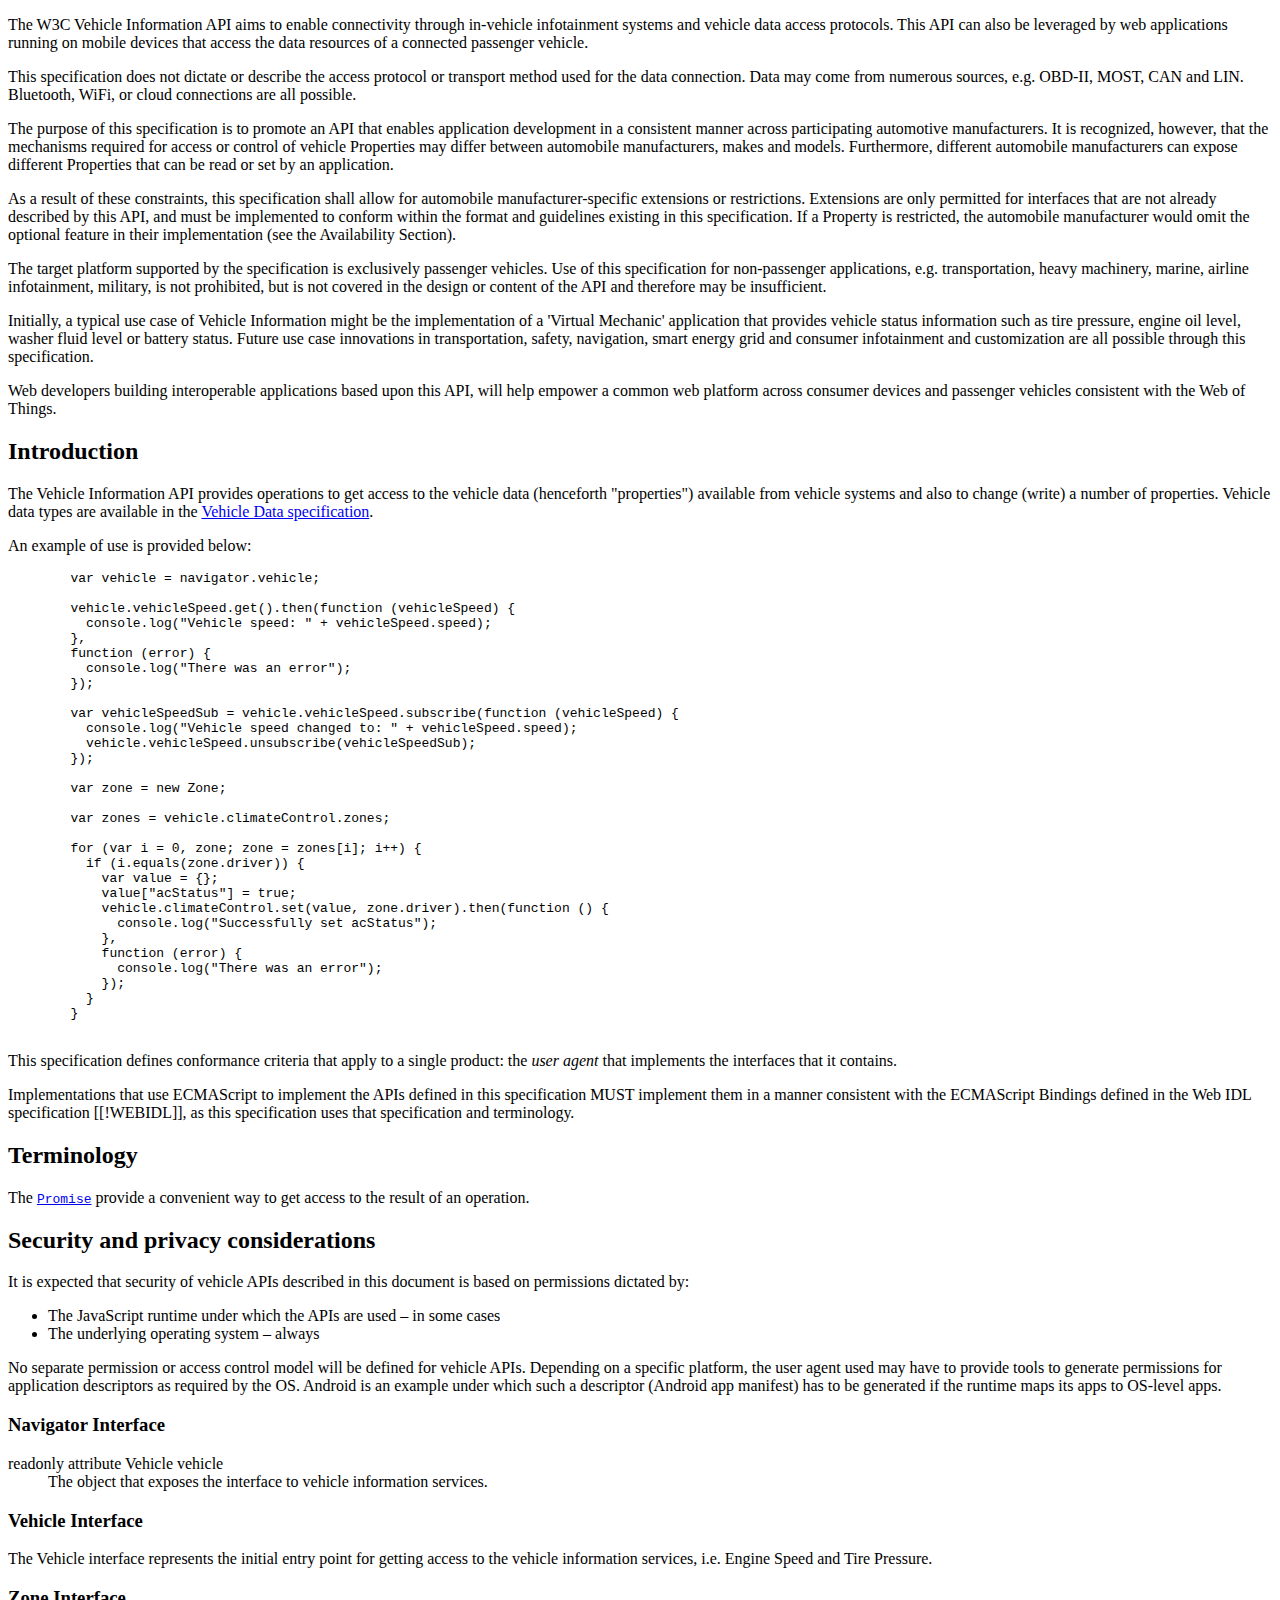
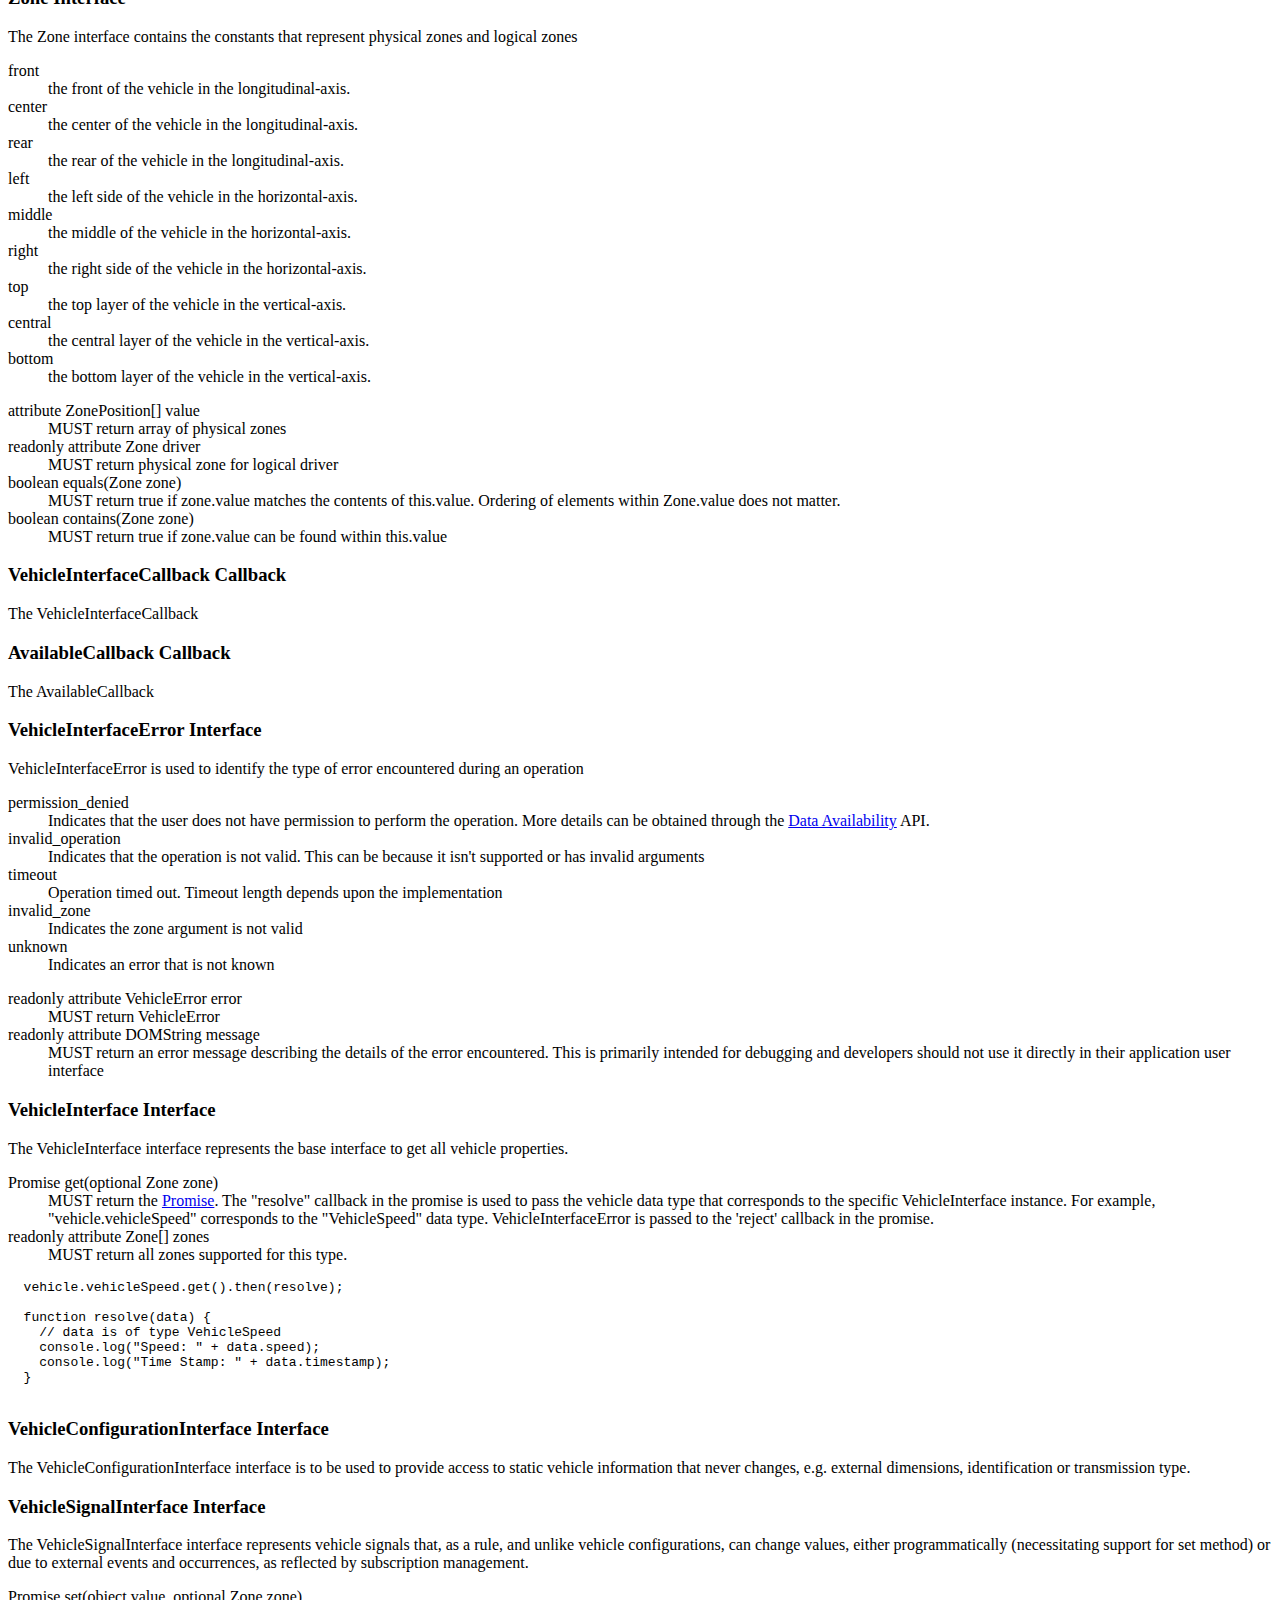
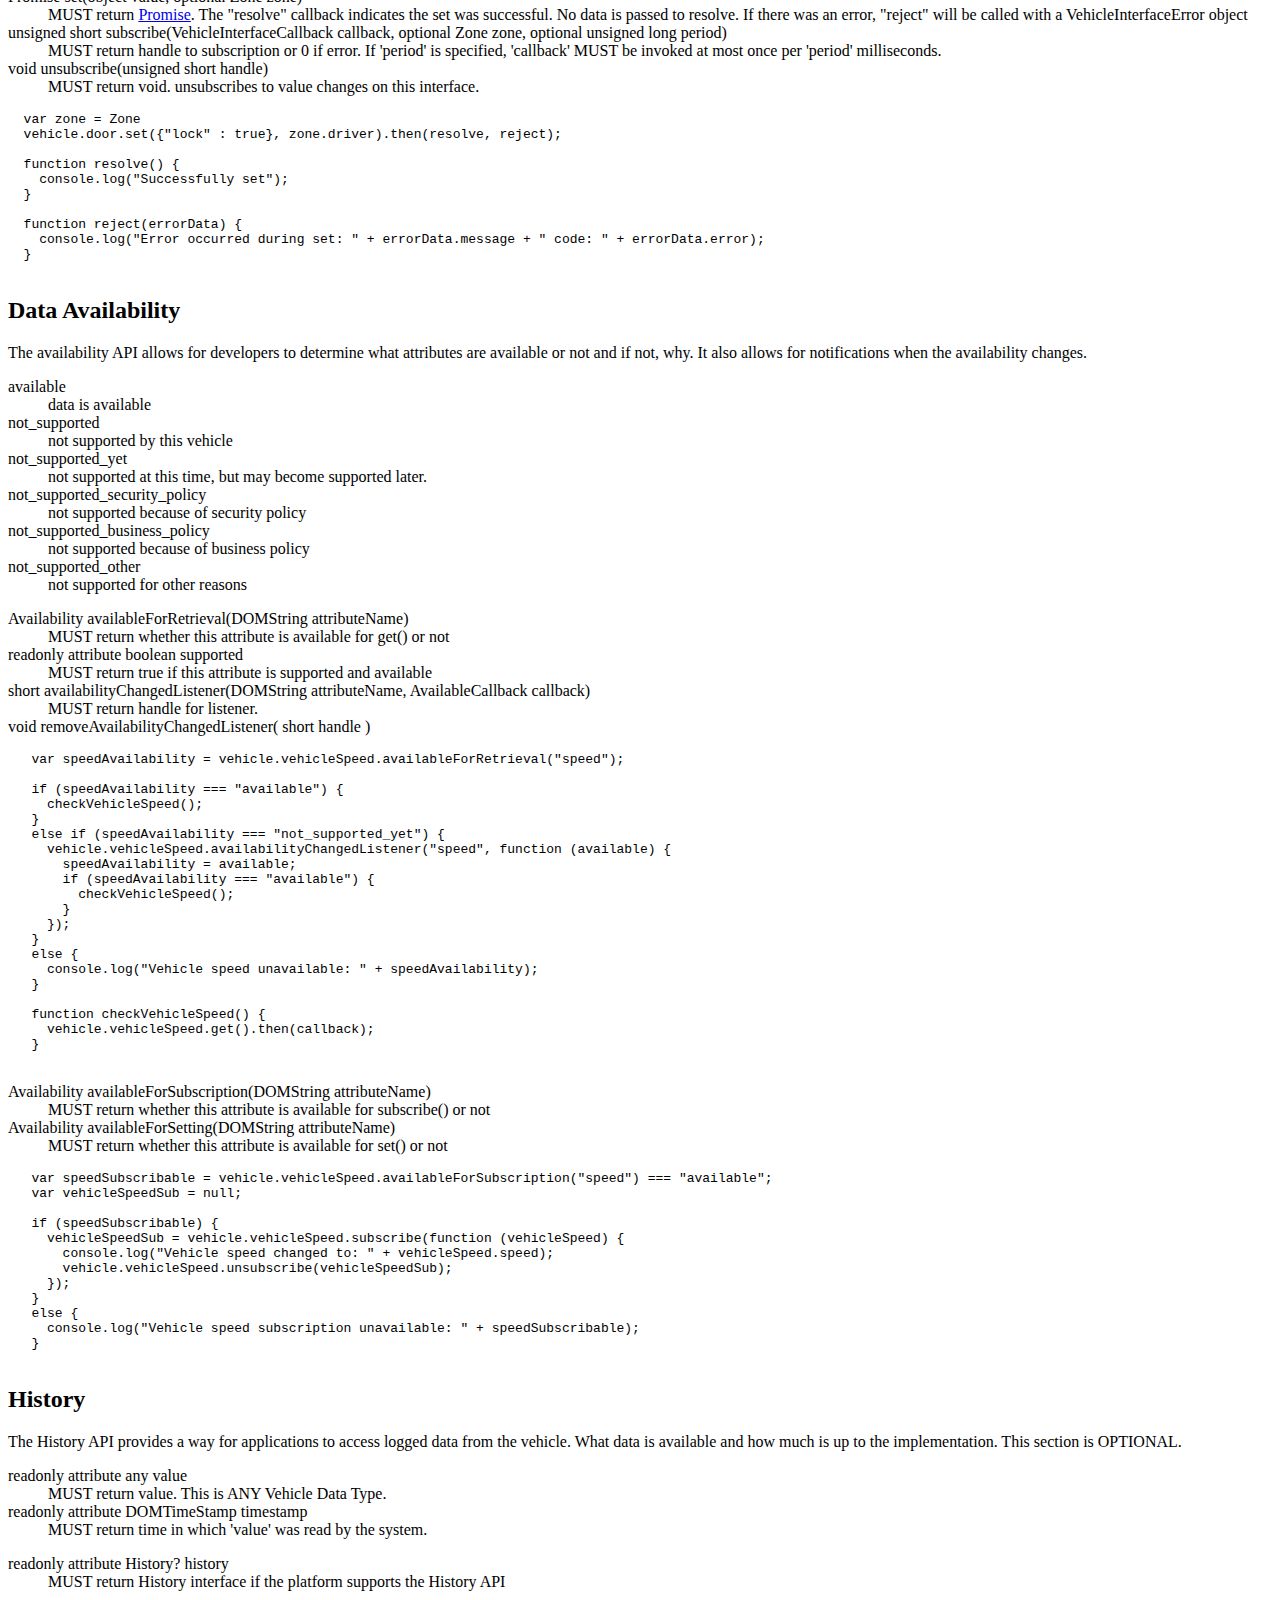
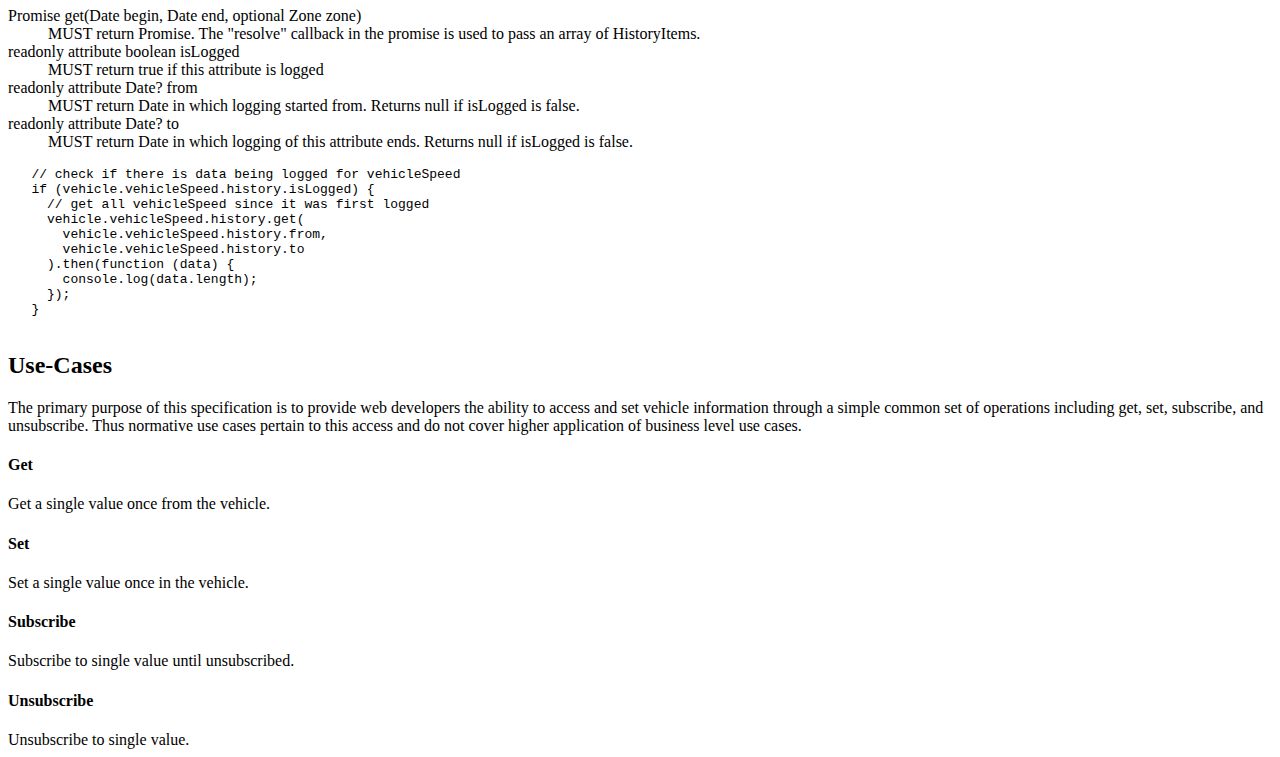
<file: vehicle_data/vehicle_spec.html>
<!DOCTYPE html>
<html>
  <head>
    <title>Vehicle Information Access API</title>
    <meta http-equiv="Content-Type" content="text/html;charset=utf-8"/>
    <script src='https://www.w3.org/Tools/respec/respec-w3c-common'
            class='remove'></script>
    <script class="remove">
      var respecConfig = {
          specStatus:           "ED",
          shortName:            "vehicle-information-api",
          editors:  [{ 
            name: "이원석(Wonsuk Lee)", company: "ETRI",
            url: "mailto:wonsuk.lee@etri.re.kr",
            companyURL: "http://www.etri.re.kr" 
          }, {
            name: "Qing An", company: "Alibaba Group",
            url: "mailto:anqing.aq@alibaba-inc.com",
            companyURL: "http://www.alibaba.com/" 
          }, {
            name: "Adam Crofts", company: "Jaguar Land Rover",
            url: "mailto:acrofts1@jaguarlandrover.com",
            companyURL: "http://www.jaguarlandrover.com/" 
          }, {
            name: "Kevin Gavigan", company: "Jaguar Land Rover",
            url: "mailto:kgavigan@jaguarlandrover.com",
            companyURL: "http://www.jaguarlandrover.com/"              
          }, {
            name: "Justin (Jong Seon) Park", company: "LG Electronics",
            url: "mailto:jongseon.park@lge.com",
            companyURL: "http://www.lg.co.kr/"              
          }, {
            name: "Kevron Rees (until November 2014)", company: "Intel",
            url: "",
            companyURL: "http://www.intel.com/"              
          }],
          edDraftURI:           "http://rawgit.com/w3c/automotive/master/vehicle_data/vehicle_spec.html",
          wg:           "Automotive Working Group",

          otherLinks: [{
            key: 'Repository and Participation',
            data: [
                {
                    value: 'We are on github.',
                    href: 'https://github.com/w3c/automotive/'
                }, {
                    value: 'File a bug/issue.',
                    href: 'https://github.com/w3c/automotive/issues'
                }, {
                    value: 'Commit history.',
                    href: 'https://github.com/w3c/automotive/commits'
                }, {
                    value: 'Mailing list archive.',
                    href: 'https://lists.w3.org/Archives/Public/public-automotive/'
                }
             ]
          }],

          wgURI:        "http://www.w3.org/auto/wg/",
          wgPublicList: "public-automotive",
          wgPatentURI: "http://www.w3.org/2004/01/pp-impl/76043/status",
	  };
    </script>
  </head>

  <body>


<!-- Abstract -->
<section id="abstract">
  <p>
  The W3C Vehicle Information API aims to enable connectivity through in-vehicle infotainment systems and vehicle data access protocols. This API can also be leveraged by web applications running on mobile devices that access the data resources of a connected passenger vehicle.</p>
  <p>
  This specification does not dictate or describe the access protocol or transport method used for the data connection. Data may come from numerous sources, e.g. OBD-II, MOST, CAN and LIN. Bluetooth, WiFi, or cloud connections are all possible.</p>
  <p>
  The purpose of this specification is to promote an API that enables application development in a consistent manner across participating automotive manufacturers. It is recognized, however, that the mechanisms required for access or control of vehicle Properties may differ between automobile manufacturers, makes and models. Furthermore, different automobile manufacturers can expose different Properties that can be read or set by an application.</p>
  <p>
  As a result of these constraints, this specification shall allow for automobile manufacturer-specific extensions or restrictions. Extensions are only permitted for interfaces that are not already described by this API, and must be implemented to conform within the format and guidelines existing in this specification. If a Property is restricted, the automobile manufacturer would omit the optional feature in their implementation (see the <a>Availability</a> Section).
  </p>
  <p>
  The target platform supported by the specification is exclusively passenger vehicles. Use of this specification for non-passenger applications, e.g. transportation, heavy machinery, marine, airline infotainment, military, is not prohibited, but is not covered in the design or content of the API and therefore may be insufficient.
  </p>
  <p>
  Initially, a typical use case of Vehicle Information might be the implementation of a 'Virtual Mechanic' application that provides vehicle status information such as tire pressure, engine oil level, washer fluid level or battery status. Future use case innovations in transportation, safety, navigation, smart energy grid and consumer infotainment and customization are all possible through this specification.
  </p>
  <p>
  Web developers building interoperable applications based upon this API, will help empower a common web platform across consumer devices and passenger vehicles consistent with the Web of Things.
  </p>

</section>

<!-- Status of this document -->
<section id="sotd">
</section>

<!-- Introduction -->
<section class="informative">
  <h2>Introduction</h2>
  <p>
    The Vehicle Information API provides operations to get access to the vehicle data
    (henceforth "properties") available from vehicle systems and also to change (write) a number of
    properties.  Vehicle data types are available in the <a href="http://www.w3.org/TR/vehicle-data/">Vehicle Data specification</a>.
  <p>
    An example of use is provided below:

  <pre class="example highlight">
        var vehicle = navigator.vehicle;

        vehicle.vehicleSpeed.get().then(function (vehicleSpeed) {
          console.log("Vehicle speed: " + vehicleSpeed.speed);
        },
        function (error) {
          console.log("There was an error");
        });

        var vehicleSpeedSub = vehicle.vehicleSpeed.subscribe(function (vehicleSpeed) {
          console.log("Vehicle speed changed to: " + vehicleSpeed.speed);
          vehicle.vehicleSpeed.unsubscribe(vehicleSpeedSub);
        });

        var zone = new Zone;

        var zones = vehicle.climateControl.zones;

        for (var i = 0, zone; zone = zones[i]; i++) {
          if (i.equals(zone.driver)) {
            var value = {};
            value["acStatus"] = true;
            vehicle.climateControl.set(value, zone.driver).then(function () {
              console.log("Successfully set acStatus");
            },
            function (error) {
              console.log("There was an error");
            });
          }
        }
  </pre>
</section>

<!-- Conformance -->
<section id="conformance">
  <p>This specification defines conformance criteria that apply to a single
  product: the <dfn>user agent</dfn> that implements the interfaces that it
  contains.

  <p>Implementations that use ECMAScript to implement the APIs defined in this
  specification MUST implement them in a manner consistent with the ECMAScript
  Bindings defined in the Web IDL specification [[!WEBIDL]], as this
  specification uses that specification and terminology.
</section>

<!-- Terminology -->
<section id="terminology">
  <h2>Terminology</h2> <p>The <code><a
  href="http://www.w3.org/TR/2013/WD-dom-20131107/#promises">
  Promise</a></code> provide a convenient way to get access to the result of an operation.</p>
</section>

<!-- Security and privacy -->
<section id="security">
      <h2>Security and privacy considerations</h2>

<p>
  It is expected that security of vehicle APIs described in this document is based on permissions dictated by:
</p>
 <ul>
  <li>The JavaScript runtime under which the APIs are used – in some cases</li>
  <li>The underlying operating system – always</li>
</ul>

  <p>No separate permission or access control model will be defined for vehicle APIs. Depending on a specific platform, the user agent used may have to provide tools to generate permissions for application descriptors as required by the OS. Android is an example under which such a descriptor (Android app manifest) has to be generated if the runtime maps its apps to OS-level apps.
</p>

</section>

<!-- Extended interface Navigator -->
<section>
  <h3><a>Navigator</a> Interface</h3>
    <dl title="partial interface Navigator" class="idl">
      <dt>readonly attribute Vehicle vehicle</dt>
      <dd>The object that exposes the interface to vehicle information services.</dd>
  </dl>
</section>

<!-- Interface Vehicle -->
<section>
  <h3><a>Vehicle</a> Interface</h3> <p>The <a>Vehicle</a> interface
  represents the initial entry point for getting access to the vehicle information
  services, i.e. Engine Speed and Tire Pressure. </p>
  <dl title="[NoInterfaceObject] interface Vehicle" class="idl">
  </dl>
</section>

<!-- Interface Zone -->
<section>
  <h3><a>Zone</a> Interface</h3> <p>The <a>Zone</a>
  interface contains the constants that represent physical zones and logical zones</p>

  <dl title="enum ZonePosition" class="idl">
    <dt>front</dt>
    <dd>the front of the vehicle in the longitudinal-axis.</dd>
    <dt>center</dt>
    <dd>the center of the vehicle in the longitudinal-axis.</dd>
    <dt>rear</dt>
    <dd>the rear of the vehicle in the longitudinal-axis.</dd>
    <dt>left</dt>
    <dd>the left side of the vehicle in the horizontal-axis.</dd>
    <dt>middle</dt>
    <dd>the middle of the vehicle in the horizontal-axis.</dd>
    <dt>right</dt>
    <dd>the right side of the vehicle in the horizontal-axis.</dd>
    <dt>top</dt>
    <dd>the top layer of the vehicle in the vertical-axis.</dd>
    <dt>central</dt>
    <dd>the central layer of the vehicle in the vertical-axis.</dd>
    <dt>bottom</dt>
    <dd>the bottom layer of the vehicle in the vertical-axis.</dd>
  </dl>

  <dl title="interface Zone"
  class="idl">

    <dt>attribute ZonePosition[] value</dt><dd>MUST return array of physical zones</dd>
    <dt>readonly attribute Zone driver</dt><dd>MUST return physical zone for logical driver</dd>

    <dt>boolean equals(Zone zone)</dt><dd>MUST return true if zone.value matches the contents of this.value.
    Ordering of elements within Zone.value does not matter.</dd>

    <dt>boolean contains(Zone zone)</dt><dd>MUST return true if zone.value can be found within this.value</dd>

  </dl>
</section>

<!-- Callback VehicleInterfaceCallback-->
<section>
  <h3><a>VehicleInterfaceCallback</a> Callback</h3>
  <p>The <a>VehicleInterfaceCallback</a> </p>
  <dl title="callback VehicleInterfaceCallback = void (Object value)" class="idl"></dl>
</section>

<!-- Callback AvailableCallback-->
<section>
  <h3><a>AvailableCallback</a> Callback</h3>
  <p>The <a>AvailableCallback</a> </p>
  <dl title="callback AvailableCallback = void (Availability available)" class="idl"></dl>
</section>

<!-- Interface VehicleInterfaceError -->

<section>
   <h3><a>VehicleInterfaceError</a> Interface</h3>
   <p>VehicleInterfaceError is used to identify the type of error encountered during an operation</p>

   <dl title="enum VehicleError" class="idl">
     <dt>permission_denied</dt>
     <dd>Indicates that the user does not have permission to perform the operation. More details can be obtained through the <a href="#data-availability">Data Availability</a> API.</dd>
     <dt>invalid_operation</dt>
     <dd>Indicates that the operation is not valid.  This can be because it isn't supported or has invalid arguments</dd>
     <dt>timeout</dt>
     <dd>Operation timed out.  Timeout length depends upon the implementation</dd>
     <dt>invalid_zone</dt>
     <dd>Indicates the zone argument is not valid</dd>
     <dt>unknown</dt>
     <dd>Indicates an error that is not known</dd>
   </dl>

   <dl title="[NoInterfaceObject] interface VehicleInterfaceError"
  class="idl">
     <dt>readonly attribute VehicleError error</dt>
     <dd>MUST return VehicleError</dd>
     <dt>readonly attribute DOMString message</dt>
     <dd>MUST return an error message describing the details of the error encountered. This is primarily intended for debugging and developers should not use it directly in their application user interface</dd>
  </dl>
</section>

<!-- Interface VehicleInterface -->
<section>
  <h3><a>VehicleInterface</a> Interface</h3> <p>The <a>VehicleInterface</a>
  interface represents the base interface to get all vehicle properties.</p>

  <dl title="interface VehicleInterface"
  class="idl">
    <dt>Promise get(optional Zone zone)</dt>
    <dd>MUST return the <a href="http://www.w3.org/TR/2013/WD-dom-20131107/#promises">Promise</a>.  The "resolve" callback in the promise is used to pass the vehicle data type that corresponds to the specific VehicleInterface instance.
    For example, "vehicle.vehicleSpeed" corresponds to the "VehicleSpeed" data type.  <a>VehicleInterfaceError</a> is passed to the 'reject' callback in the promise.</dd>
    <dt>readonly attribute Zone[] zones</dt>
    <dd>MUST return all zones supported for this type.</dd>
  </dl>

  <pre class="example highlight">
  vehicle.vehicleSpeed.get().then(resolve);

  function resolve(data) {
    // data is of type VehicleSpeed
    console.log("Speed: " + data.speed);
    console.log("Time Stamp: " + data.timestamp);
  }
  </pre>
</section>

<!-- Interface VehicleConfigurationInterface -->
<section>
  <h3><a>VehicleConfigurationInterface</a> Interface</h3> <p>The <a>VehicleConfigurationInterface</a>
  interface is to be used to provide access to static vehicle information that never changes, e.g. external dimensions, identification or transmission type. </p>

  <dl title="[NoInterfaceObject] interface VehicleConfigurationInterface : VehicleInterface"
  class="idl">
  </dl>
</section>
<!-- Interface VehicleSignalInterface -->
<section>
  <h3><a>VehicleSignalInterface</a> Interface</h3> <p>The <a>VehicleSignalInterface</a>
  interface represents vehicle signals that, as a rule, and unlike vehicle configurations, can change values, either programmatically
  (necessitating support for set method) or due to external events and occurrences, as reflected by subscription management.</p>

  <dl title="[NoInterfaceObject] interface VehicleSignalInterface : VehicleInterface"
  class="idl">
    <dt>Promise set(object value, optional Zone zone)</dt>
    <dd>MUST return <a href="http://www.w3.org/TR/2013/WD-dom-20131107/#promises">Promise</a>.  The "resolve" callback indicates the set was successful.  No data is passed to resolve.  If there was an error,
    "reject" will be called with a <a>VehicleInterfaceError</a> object</dd>
    <dt>unsigned short subscribe(VehicleInterfaceCallback callback, optional Zone zone, optional unsigned long period)</dt>
    <dd>MUST return handle to subscription or 0 if error. If 'period' is specified, 'callback' MUST be invoked at most once per 'period' milliseconds.</dd>
    <dt>void unsubscribe(unsigned short handle)</dt>
    <dd>MUST return void.  unsubscribes to value changes on this interface.</dd>
  </dl>

  <pre class="example highlight">
  var zone = Zone
  vehicle.door.set({"lock" : true}, zone.driver).then(resolve, reject);

  function resolve() {
    console.log("Successfully set");
  }

  function reject(errorData) {
    console.log("Error occurred during set: " + errorData.message + " code: " + errorData.error);
  }
  </pre>

</section>
<!-- Availability -->
<section>
  <h2>Data Availability</h2>
  <p>The availability API allows for developers to determine what attributes are available or not and if not, why.  It also allows for notifications when the availability
   changes.</p>

  <dl title="enum Availability"
  class="idl">
    <dt>available</dt>
    <dd>data is available</dd>
    <dt>not_supported</dt>
    <dd>not supported by this vehicle</dd>
    <dt>not_supported_yet</dt>
    <dd>not supported at this time, but may become supported later.</dd>
    <dt>not_supported_security_policy</dt>
    <dd>not supported because of security policy</dd>
    <dt>not_supported_business_policy</dt>
    <dd>not supported because of business policy</dd>
    <dt>not_supported_other</dt>
    <dd>not supported for other reasons</dd>
  </dl>

   <dl title="partial interface VehicleInterface" class="idl">
     <dt>Availability availableForRetrieval(DOMString attributeName)</dt>
     <dd>MUST return whether this attribute is available for get() or not</dd>
     <dt>readonly attribute boolean supported</dt>
     <dd>MUST return true if this attribute is supported and available</dd>
     <dt>short availabilityChangedListener(DOMString attributeName, AvailableCallback callback)</dt>
     <dd>MUST return handle for listener.</dd>
     <dt>void removeAvailabilityChangedListener( short handle )</dt>
   </dl>

   <pre class="example highlight">
   var speedAvailability = vehicle.vehicleSpeed.availableForRetrieval("speed");

   if (speedAvailability === "available") {
     checkVehicleSpeed();
   }
   else if (speedAvailability === "not_supported_yet") {
     vehicle.vehicleSpeed.availabilityChangedListener("speed", function (available) {
       speedAvailability = available;
       if (speedAvailability === "available") {
         checkVehicleSpeed();
       }
     });
   }
   else {
     console.log("Vehicle speed unavailable: " + speedAvailability);
   }

   function checkVehicleSpeed() {
     vehicle.vehicleSpeed.get().then(callback);
   }
   </pre>

   <dl title="partial interface VehicleSignalInterface" class="idl">
     <dt>Availability availableForSubscription(DOMString attributeName)</dt>
     <dd>MUST return whether this attribute is available for subscribe() or not</dd>
     <dt>Availability availableForSetting(DOMString attributeName)</dt>
     <dd>MUST return whether this attribute is available for set() or not</dd>
   </dl>

   <pre class="example highlight">
   var speedSubscribable = vehicle.vehicleSpeed.availableForSubscription("speed") === "available";
   var vehicleSpeedSub = null;

   if (speedSubscribable) {
     vehicleSpeedSub = vehicle.vehicleSpeed.subscribe(function (vehicleSpeed) {
       console.log("Vehicle speed changed to: " + vehicleSpeed.speed);
       vehicle.vehicleSpeed.unsubscribe(vehicleSpeedSub);
     });
   }
   else {
     console.log("Vehicle speed subscription unavailable: " + speedSubscribable);
   }
   </pre>

</section>
<!-- History -->
<section>
<h2>History</h2>
   <p> The History API provides a way for applications to access logged data from the vehicle.  What data is available and how much is up to the implementation.  This section is OPTIONAL.</p>
   <dl title="interface HistoryItem" class="idl">
     <dt>readonly attribute any value</dt>
     <dd>MUST return value.  This is ANY Vehicle Data Type.</dd>
     <dt>readonly attribute DOMTimeStamp timestamp</dt>
     <dd>MUST return time in which 'value' was read by the system.</dd>
   </dl>
   <dl title="partial interface VehicleInterface" class="idl">
     <dt>readonly attribute History? history</dt>
     <dd>MUST return History interface if the platform supports the History API</dd>
   </dl>
   <dl title="interface History" class="idl">
     <dt>Promise get(Date begin, Date end, optional Zone zone)</dt>
     <dd>MUST return Promise.  The "resolve" callback in the promise is used to pass an array of <a>HistoryItem</a>s.</dd>
     <dt>readonly attribute boolean isLogged</dt>
     <dd>MUST return true if this attribute is logged</dd>
     <dt>readonly attribute Date? from</dt>
     <dd>MUST return Date in which logging started from.  Returns null if <a>isLogged</a> is false.</dd>
     <dt>readonly attribute Date? to</dt>
     <dd>MUST return Date in which logging of this attribute ends. Returns null if <a>isLogged</a> is false.</dd>
   </dl>

   <pre class="example highlight">
   // check if there is data being logged for vehicleSpeed
   if (vehicle.vehicleSpeed.history.isLogged) {
     // get all vehicleSpeed since it was first logged
     vehicle.vehicleSpeed.history.get(
       vehicle.vehicleSpeed.history.from, 
       vehicle.vehicleSpeed.history.to
     ).then(function (data) {
       console.log(data.length);
     });
   }
   </pre>

</section>

<section class="use-cases">
  <h2>Use-Cases</h2>

    <section>
        <p>The primary purpose of this specification is to provide web developers the ability to access and set vehicle
        information through a simple common set of operations including get, set, subscribe, and unsubscribe.  Thus
        normative use cases pertain to this access and do not cover higher application of business level use cases.</p>
        <section>
            <h4>Get </h4>
            Get a single value once from the vehicle.
        </section>
        <section>
            <h4>Set </h4>
            Set a single value once in the vehicle.
        </section>
        <section>
            <h4>Subscribe </h4>
            Subscribe to single value until unsubscribed.
        </section>
        <section>
            <h4>Unsubscribe</h4>
            Unsubscribe to single value.
        </section>
    </section>
</section>
  </body>
</html>
</file>
<file: stylesheets/stylesheet.css>
* {
  box-sizing: border-box; }

body {
  padding: 0;
  margin: 0;
  font-family: "Open Sans", "Helvetica Neue", Helvetica, Arial, sans-serif;
  font-size: 16px;
  line-height: 1.5;
  color: #606c71; }

a {
  color: #1e6bb8;
  text-decoration: none; }
  a:hover {
    text-decoration: underline; }

.btn {
  display: inline-block;
  margin-bottom: 1rem;
  color: rgba(255, 255, 255, 0.7);
  background-color: rgba(255, 255, 255, 0.08);
  border-color: rgba(255, 255, 255, 0.2);
  border-style: solid;
  border-width: 1px;
  border-radius: 0.3rem;
  transition: color 0.2s, background-color 0.2s, border-color 0.2s; }
  .btn + .btn {
    margin-left: 1rem; }

.btn:hover {
  color: rgba(255, 255, 255, 0.8);
  text-decoration: none;
  background-color: rgba(255, 255, 255, 0.2);
  border-color: rgba(255, 255, 255, 0.3); }

@media screen and (min-width: 64em) {
  .btn {
    padding: 0.75rem 1rem; } }

@media screen and (min-width: 42em) and (max-width: 64em) {
  .btn {
    padding: 0.6rem 0.9rem;
    font-size: 0.9rem; } }

@media screen and (max-width: 42em) {
  .btn {
    display: block;
    width: 100%;
    padding: 0.75rem;
    font-size: 0.9rem; }
    .btn + .btn {
      margin-top: 1rem;
      margin-left: 0; } }

.page-header {
  color: #fff;
  text-align: center;
  background-color: #159957;
  background-image: linear-gradient(120deg, #155799, #159957); }

@media screen and (min-width: 64em) {
  .page-header {
    padding: 5rem 6rem; } }

@media screen and (min-width: 42em) and (max-width: 64em) {
  .page-header {
    padding: 3rem 4rem; } }

@media screen and (max-width: 42em) {
  .page-header {
    padding: 2rem 1rem; } }

.project-name {
  margin-top: 0;
  margin-bottom: 0.1rem; }

@media screen and (min-width: 64em) {
  .project-name {
    font-size: 3.25rem; } }

@media screen and (min-width: 42em) and (max-width: 64em) {
  .project-name {
    font-size: 2.25rem; } }

@media screen and (max-width: 42em) {
  .project-name {
    font-size: 1.75rem; } }

.project-tagline {
  margin-bottom: 2rem;
  font-weight: normal;
  opacity: 0.7; }

@media screen and (min-width: 64em) {
  .project-tagline {
    font-size: 1.25rem; } }

@media screen and (min-width: 42em) and (max-width: 64em) {
  .project-tagline {
    font-size: 1.15rem; } }

@media screen and (max-width: 42em) {
  .project-tagline {
    font-size: 1rem; } }

.main-content :first-child {
  margin-top: 0; }
.main-content img {
  max-width: 100%; }
.main-content h1, .main-content h2, .main-content h3, .main-content h4, .main-content h5, .main-content h6 {
  margin-top: 2rem;
  margin-bottom: 1rem;
  font-weight: normal;
  color: #159957; }
.main-content p {
  margin-bottom: 1em; }
.main-content code {
  padding: 2px 4px;
  font-family: Consolas, "Liberation Mono", Menlo, Courier, monospace;
  font-size: 0.9rem;
  color: #383e41;
  background-color: #f3f6fa;
  border-radius: 0.3rem; }
.main-content pre {
  padding: 0.8rem;
  margin-top: 0;
  margin-bottom: 1rem;
  font: 1rem Consolas, "Liberation Mono", Menlo, Courier, monospace;
  color: #567482;
  word-wrap: normal;
  background-color: #f3f6fa;
  border: solid 1px #dce6f0;
  border-radius: 0.3rem; }
  .main-content pre > code {
    padding: 0;
    margin: 0;
    font-size: 0.9rem;
    color: #567482;
    word-break: normal;
    white-space: pre;
    background: transparent;
    border: 0; }
.main-content .highlight {
  margin-bottom: 1rem; }
  .main-content .highlight pre {
    margin-bottom: 0;
    word-break: normal; }
.main-content .highlight pre, .main-content pre {
  padding: 0.8rem;
  overflow: auto;
  font-size: 0.9rem;
  line-height: 1.45;
  border-radius: 0.3rem; }
.main-content pre code, .main-content pre tt {
  display: inline;
  max-width: initial;
  padding: 0;
  margin: 0;
  overflow: initial;
  line-height: inherit;
  word-wrap: normal;
  background-color: transparent;
  border: 0; }
  .main-content pre code:before, .main-content pre code:after, .main-content pre tt:before, .main-content pre tt:after {
    content: normal; }
.main-content ul, .main-content ol {
  margin-top: 0; }
.main-content blockquote {
  padding: 0 1rem;
  margin-left: 0;
  color: #819198;
  border-left: 0.3rem solid #dce6f0; }
  .main-content blockquote > :first-child {
    margin-top: 0; }
  .main-content blockquote > :last-child {
    margin-bottom: 0; }
.main-content table {
  display: block;
  width: 100%;
  overflow: auto;
  word-break: normal;
  word-break: keep-all; }
  .main-content table th {
    font-weight: bold; }
  .main-content table th, .main-content table td {
    padding: 0.5rem 1rem;
    border: 1px solid #e9ebec; }
.main-content dl {
  padding: 0; }
  .main-content dl dt {
    padding: 0;
    margin-top: 1rem;
    font-size: 1rem;
    font-weight: bold; }
  .main-content dl dd {
    padding: 0;
    margin-bottom: 1rem; }
.main-content hr {
  height: 2px;
  padding: 0;
  margin: 1rem 0;
  background-color: #eff0f1;
  border: 0; }

@media screen and (min-width: 64em) {
  .main-content {
    max-width: 64rem;
    padding: 2rem 6rem;
    margin: 0 auto;
    font-size: 1.1rem; } }

@media screen and (min-width: 42em) and (max-width: 64em) {
  .main-content {
    padding: 2rem 4rem;
    font-size: 1.1rem; } }

@media screen and (max-width: 42em) {
  .main-content {
    padding: 2rem 1rem;
    font-size: 1rem; } }

.site-footer {
  padding-top: 2rem;
  margin-top: 2rem;
  border-top: solid 1px #eff0f1; }

.site-footer-owner {
  display: block;
  font-weight: bold; }

.site-footer-credits {
  color: #819198; }

@media screen and (min-width: 64em) {
  .site-footer {
    font-size: 1rem; } }

@media screen and (min-width: 42em) and (max-width: 64em) {
  .site-footer {
    font-size: 1rem; } }

@media screen and (max-width: 42em) {
  .site-footer {
    font-size: 0.9rem; } }
</file>
<file: stylesheets/github-light.css>
/*
The MIT License (MIT)

Copyright (c) 2015 GitHub, Inc.

Permission is hereby granted, free of charge, to any person obtaining a copy
of this software and associated documentation files (the "Software"), to deal
in the Software without restriction, including without limitation the rights
to use, copy, modify, merge, publish, distribute, sublicense, and/or sell
copies of the Software, and to permit persons to whom the Software is
furnished to do so, subject to the following conditions:

The above copyright notice and this permission notice shall be included in all
copies or substantial portions of the Software.

THE SOFTWARE IS PROVIDED "AS IS", WITHOUT WARRANTY OF ANY KIND, EXPRESS OR
IMPLIED, INCLUDING BUT NOT LIMITED TO THE WARRANTIES OF MERCHANTABILITY,
FITNESS FOR A PARTICULAR PURPOSE AND NONINFRINGEMENT. IN NO EVENT SHALL THE
AUTHORS OR COPYRIGHT HOLDERS BE LIABLE FOR ANY CLAIM, DAMAGES OR OTHER
LIABILITY, WHETHER IN AN ACTION OF CONTRACT, TORT OR OTHERWISE, ARISING FROM,
OUT OF OR IN CONNECTION WITH THE SOFTWARE OR THE USE OR OTHER DEALINGS IN THE
SOFTWARE.

*/

.pl-c /* comment */ {
  color: #969896;
}

.pl-c1      /* constant, markup.raw, meta.diff.header, meta.module-reference, meta.property-name, support, support.constant, support.variable, variable.other.constant */,
.pl-s .pl-v /* string variable */ {
  color: #0086b3;
}

.pl-e  /* entity */,
.pl-en /* entity.name */ {
  color: #795da3;
}

.pl-s .pl-s1 /* string source */,
.pl-smi      /* storage.modifier.import, storage.modifier.package, storage.type.java, variable.other, variable.parameter.function */ {
  color: #333;
}

.pl-ent /* entity.name.tag */ {
  color: #63a35c;
}

.pl-k /* keyword, storage, storage.type */ {
  color: #a71d5d;
}

.pl-pds              /* punctuation.definition.string, string.regexp.character-class */,
.pl-s                /* string */,
.pl-s .pl-pse .pl-s1 /* string punctuation.section.embedded source */,
.pl-sr               /* string.regexp */,
.pl-sr .pl-cce       /* string.regexp constant.character.escape */,
.pl-sr .pl-sra       /* string.regexp string.regexp.arbitrary-repitition */,
.pl-sr .pl-sre       /* string.regexp source.ruby.embedded */ {
  color: #183691;
}

.pl-v /* variable */ {
  color: #ed6a43;
}

.pl-id /* invalid.deprecated */ {
  color: #b52a1d;
}

.pl-ii /* invalid.illegal */ {
  background-color: #b52a1d;
  color: #f8f8f8;
}

.pl-sr .pl-cce /* string.regexp constant.character.escape */ {
  color: #63a35c;
  font-weight: bold;
}

.pl-ml /* markup.list */ {
  color: #693a17;
}

.pl-mh        /* markup.heading */,
.pl-mh .pl-en /* markup.heading entity.name */,
.pl-ms        /* meta.separator */ {
  color: #1d3e81;
  font-weight: bold;
}

.pl-mq /* markup.quote */ {
  color: #008080;
}

.pl-mi /* markup.italic */ {
  color: #333;
  font-style: italic;
}

.pl-mb /* markup.bold */ {
  color: #333;
  font-weight: bold;
}

.pl-md /* markup.deleted, meta.diff.header.from-file */ {
  background-color: #ffecec;
  color: #bd2c00;
}

.pl-mi1 /* markup.inserted, meta.diff.header.to-file */ {
  background-color: #eaffea;
  color: #55a532;
}

.pl-mdr /* meta.diff.range */ {
  color: #795da3;
  font-weight: bold;
}

.pl-mo /* meta.output */ {
  color: #1d3e81;
}
</file>
<file: vehicle_data/security/toggle.css>
.invisible {
	  display: none;
  }

  .todo {
	  color: red;
	  font-weight: bold;
  }
  .note {
	  display: none;
  }

  b {
	  text-decoration: underline;
	  font-size: 90%;
  }

  .j {
	  background-color: silver;
  }
</file>
